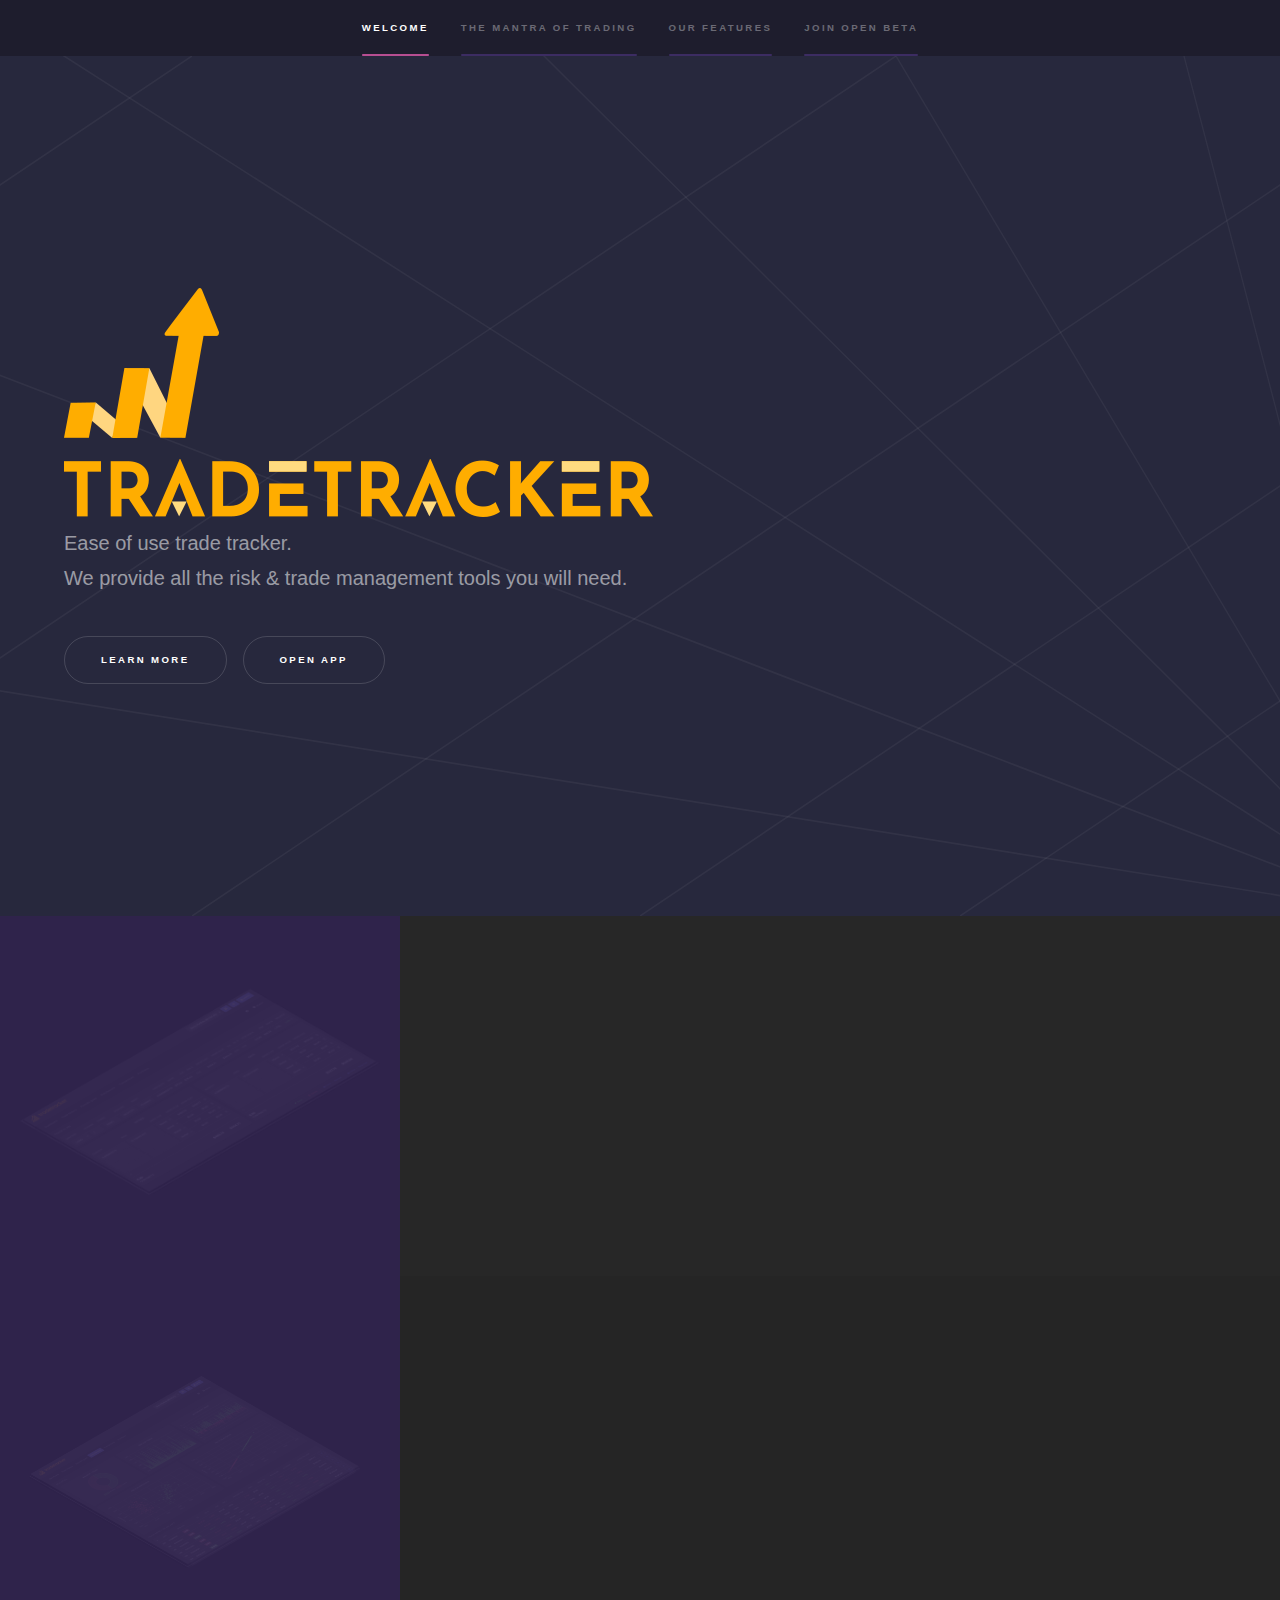
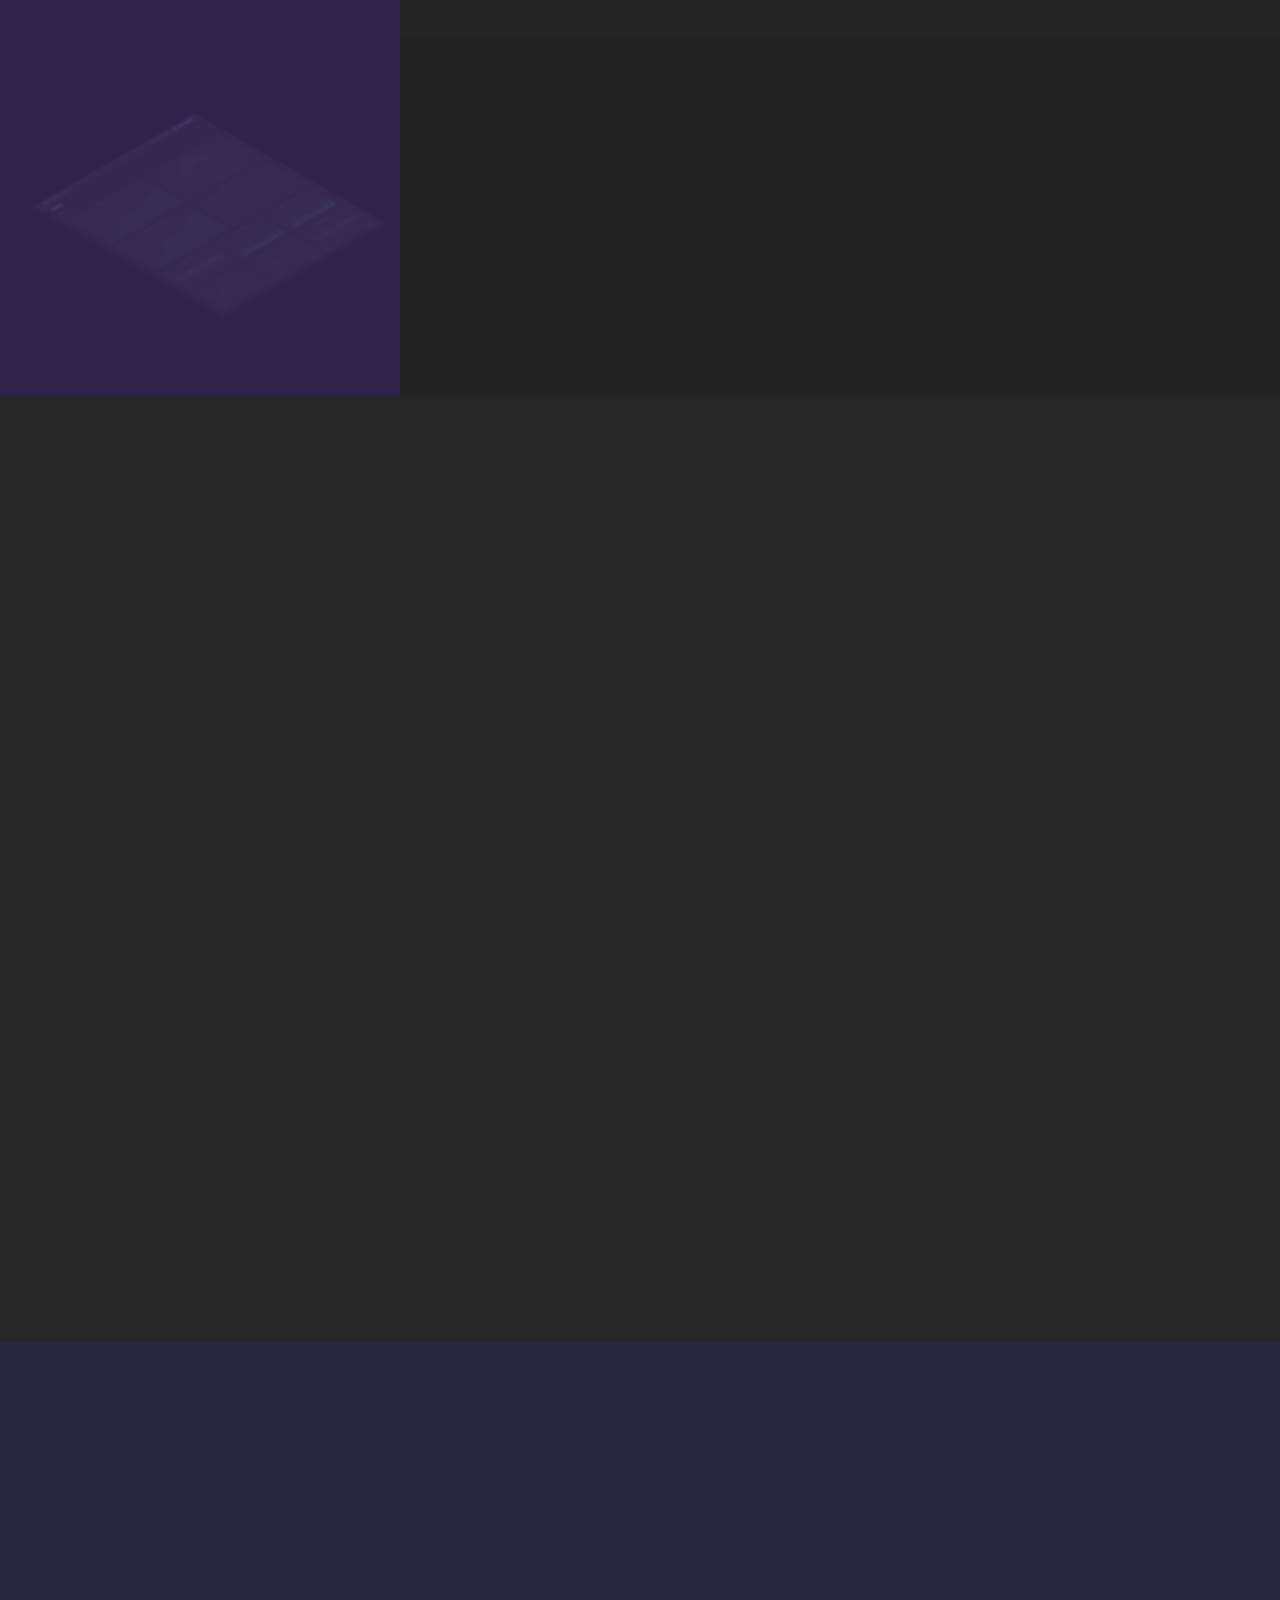
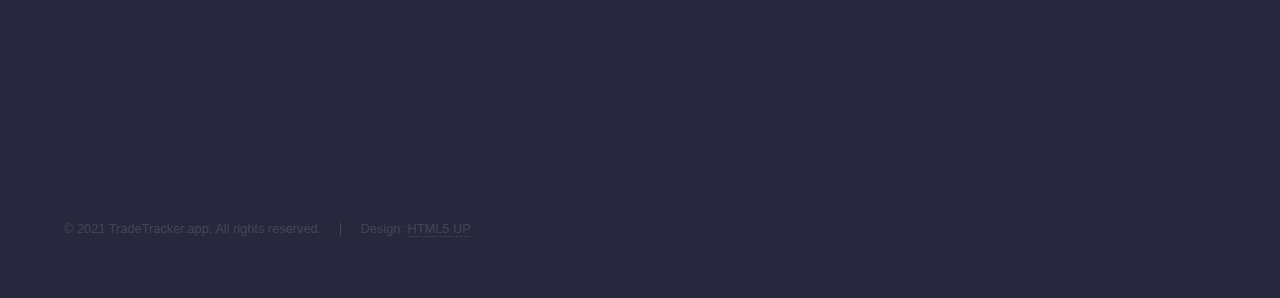
<file: old-site/index.html>
<!DOCTYPE HTML>
<!--
	Hyperspace by HTML5 UP
	html5up.net | @ajlkn
	Free for personal and commercial use under the CCA 3.0 license (html5up.net/license)
-->
<html>
	<head>
		<title>TradeTracker — Ease of use trade tracker</title>
		<meta charset="utf-8" />
		<meta name="viewport" content="width=device-width, initial-scale=1, user-scalable=no" />
		<link rel="stylesheet" href="assets/css/main.css" />
		<link rel="icon" type="image/png" href="images/favicon.png">
		<noscript><link rel="stylesheet" href="assets/css/noscript.css" /></noscript>
		
		<meta name="description" content="Ease of use trade tracker and automated trading with algo strategies. We provide all the risk & trade management tools you will need, so that you become a better trader!" />
		<meta name="twitter:card" content="summary_large_image">
		<meta name="twitter:url" content="https://tradetracker.app/images/meta-image_640x360.png"> <!-- 640x360 px -->
		<meta name="twitter:title" content="TradeTracker — Ease of use trade tracker">
		<meta name="twitter:description" content="Ease of use trade tracker and automated trading with algo strategies. We provide all the risk & trade management tools you will need, so that you become a better trader!">
		<meta name="twitter:site" content="@TradeTrackerApp">
		<meta name="twitter:domain" content="tradetracker.app">
		<meta name="twitter:image:src" content="https://tradetracker.app/images/meta-image_640x360.png">
		<meta name="twitter:image:width" content="640">
		<meta name="twitter:image:height" content="360">
		<meta property="og:site_name" content="TradeTracker.App" />
		<meta property="og:url" content="https://tradetracker.app" />
		<meta property="og:title" content="TradeTracker — Ease of use trade tracker" />
		<meta property="og:description" content="Ease of use trade tracker and automated trading with algo strategies. We provide all the risk & trade management tools you will need, so that you become a better trader!" />
		<meta property="og:image" content="https://tradetracker.app/images/meta-image_640x360.png" />
		<meta property="og:image:type" content="image/jpeg" />
		<meta property="og:image:width" content="640" />
		<meta property="og:image:height" content="360" />
	</head>
	<body class="is-preload">

		<!-- Sidebar -->
			<section id="sidebar">
				<div class="inner">
					<nav>
						<ul>
							<li><a href="#intro">Welcome</a></li>
							<li><a href="#one">The mantra of trading</a></li>
							<li><a href="#two">Our features</a></li>
							<li><a href="#three">Join open beta</a></li>
						</ul>
					</nav>
				</div>
			</section>

		<!-- Wrapper -->
			<div id="wrapper">

				<!-- Intro -->
					<section id="intro" class="wrapper style1 fullscreen fade-up">
						<div class="inner">
							<div>
								<img src="images/icon.png" style="margin-bottom: 12px;" />
							</div>
							<img src="images/logo.png" alt="TradeTracker" class="logo" />
							<p>
								Ease of use trade tracker. <br/>
								We provide all the risk & trade management tools you will need.
							</p>
							<ul class="actions">
								<li><a href="#one" class="button scrolly">Learn more</a></li>
								<li><a href="https://beta.tradetracker.app" target="_blank" class="button scrolly">Open app</a></li>
							</ul>
						</div>
					</section>

				<!-- One -->
					<section id="one" class="wrapper style2 spotlights">
						<section>
							<a class="image"><img src="images/img2.PNG" alt="" data-position="center center" /></a>
							<div class="content">
								<div class="inner">
									<h2>1. Everything starts with a (trade) plan</h2>
									<p>
										Every trade should start with a trade plan. 
										Use our calculator to determine your position size that fits with your risk management.
										Journal all your executed trades by hand or automatically with our Exchange API integrations.
									</p>
									<!-- <ul class="actions">
										<li><a href="generic.html" class="button">Learn more</a></li>
									</ul> -->
								</div>
							</div>
						</section>
						<section>
							<a class="image"><img src="images/img3.PNG" alt="" data-position="top center" /></a>
							<div class="content">
								<div class="inner">
									<h2>2. Track your risk and manage your losses</h2>
									<p>
										To become profitable, means to control risk.
										Our app is focused on risk management to help you become profitable.
										It constantly reminds you how much risk you are taking while trading.
									</p>
									<!-- <ul class="actions">
										<li><a href="generic.html" class="button">Learn more</a></li>
									</ul> -->
								</div>
							</div>
						</section>
						<section>
							<a class="image"><img src="images/img1.PNG" alt="" data-position="25% 25%" /></a>
							<div class="content">
								<div class="inner">
									<h2>3. Learn from the past, improve for the future</h2>
									<p>
										To improve, you need historical data.
										Gain key insight into your trading performance by tracking trading related key performance indicators (KPI's), and learn how to improve your trading.
									</p>
									<!-- <ul class="actions">
										<li><a href="generic.html" class="button">Learn more</a></li>
									</ul> -->
								</div>
							</div>
						</section>
					</section>

				<!-- Two -->
					<section id="two" class="wrapper style3 fade-up">
						<div class="inner">
							<h2>Our features</h2>
							<p>
								The goal of our trade tracker app is to turn you into a profitable trader. The key to being profitable is risk management, and our app will teach you this.
								To achieve this goal, we have implemented the following features.
							</p>
							<div class="features">
								<section>
									<span class="icon solid major fa-book"></span>
									<h3>Trade journaling</h3>
									<p>
										Keep track of all your trades in a web-based journal hosted in the cloud.
										Either by hand, or automatically.
									</p>
								</section>
								<section>
									<span class="icon solid major fa-signal"></span>
									<h3>Performance analytics</h3>
									<p>Gathers trading related key performance indicators (KPI's) to help you improve your trading.</p>
								</section>
								<section>
									<span class="icon solid major fa-exclamation"></span>
									<h3>Focus on risk & teaches risk management</h3>
									<p>Continuously reminds you of how much risk you are taking to help you become profitable. Remember, risk management is key to trading.</p>
								</section>
								<section>
									<span class="icon solid major fa-link"></span>
									<h3>Integrated with major exchanges</h3>
									<p>
										<!-- Automate everything by connecting to your favorite exchange. Exchange not listed? We will add it! -->
										Coming soon!
									</p>
								</section>
								<section>
									<span class="icon solid major fa-info"></span>
									<h3>We want you to learn</h3>
									<p>
										We have created a resource center that will teach you how to manage your risk, manage trading emotions, technical analysis, and other things to help you with trading profitable.
									</p>
								</section>
								<section>
									<span class="icon major fa-gem"></span>
									<h3>Focused on privacy</h3>
									<p>We don't care about your name, all we need is an e-mail address in case you forget your password.</p>
								</section>
							</div>
							<!-- <ul class="actions">
								<li><a href="generic.html" class="button">Learn more</a></li>
							</ul> -->
						</div>
					</section>

				<!-- Three -->
					<section id="three" class="wrapper style1 fade-up">
						<div class="inner">


<div class="split style1">
								<section>
																<h2>Registration is now available for everyone!</h2>
							<p>
								Our open beta is now available for everyone. Go to our app to register your free account.
							</p>
							<ul class="actions">
								<li><a href="https://beta.tradetracker.app/register" target="_blank" class="button scrolly">Register</a></li>
							</ul>
								</section>
								<section>
									<ul class="contact">
										<!-- <li>
											<h3>Address</h3>
											<span>Unknown Address #69<br />
											1234 TT, Amsterdam<br />
											The Netherlands</span>
										</li> -->
										<li>
											<img src="images/icon.png" style="height: 100px;" />
										</li>
										<li>
											<h3>Email</h3>
											<a href="#">info@tradetracker.app</a>
										</li>
										<li>
											<h3>Social</h3>
											<ul class="icons">
												<li><a href="https://twitter.com/TradeTrackerApp" class="icon brands fa-twitter"><span class="label">Twitter</span></a></li>
												<li><a href="https://discord.gg/J2b7CrncTD" class="fab fa-discord"><span class="label">Discord</span></a></li>
												<li><a href="https://github.com/TradeTracker" class="icon brands fa-github"><span class="label">GitHub</span></a></li>
									
											</ul>
										</li>
									</ul>
								</section>
							</div>
						</div>
					</section>

			</div>

		<!-- Footer -->
			<footer id="footer" class="wrapper style1-alt">
				<div class="inner">
					<ul class="menu">
						<li>&copy; 2021 TradeTracker.app. All rights reserved.</li><li><small>Design: <a href="http://html5up.net">HTML5 UP</a></small></li>
					</ul>
				</div>
			</footer>

		<!-- Scripts -->
			<script src="assets/js/jquery.min.js"></script>
			<script src="assets/js/jquery.scrollex.min.js"></script>
			<script src="assets/js/jquery.scrolly.min.js"></script>
			<script src="assets/js/browser.min.js"></script>
			<script src="assets/js/breakpoints.min.js"></script>
			<script src="assets/js/util.js"></script>
			<script src="assets/js/main.js"></script>
			<script>
				// Add the form action by "decrypting" this Base64 string. Prevents bots that submits forms...
				const el = document.getElementById('form');
				el.action = atob('aHR0cHM6Ly9mb3Jtc3ByZWUuaW8vZi94cHpva3ducg==');
			</script>
	</body>
</html>
</file>
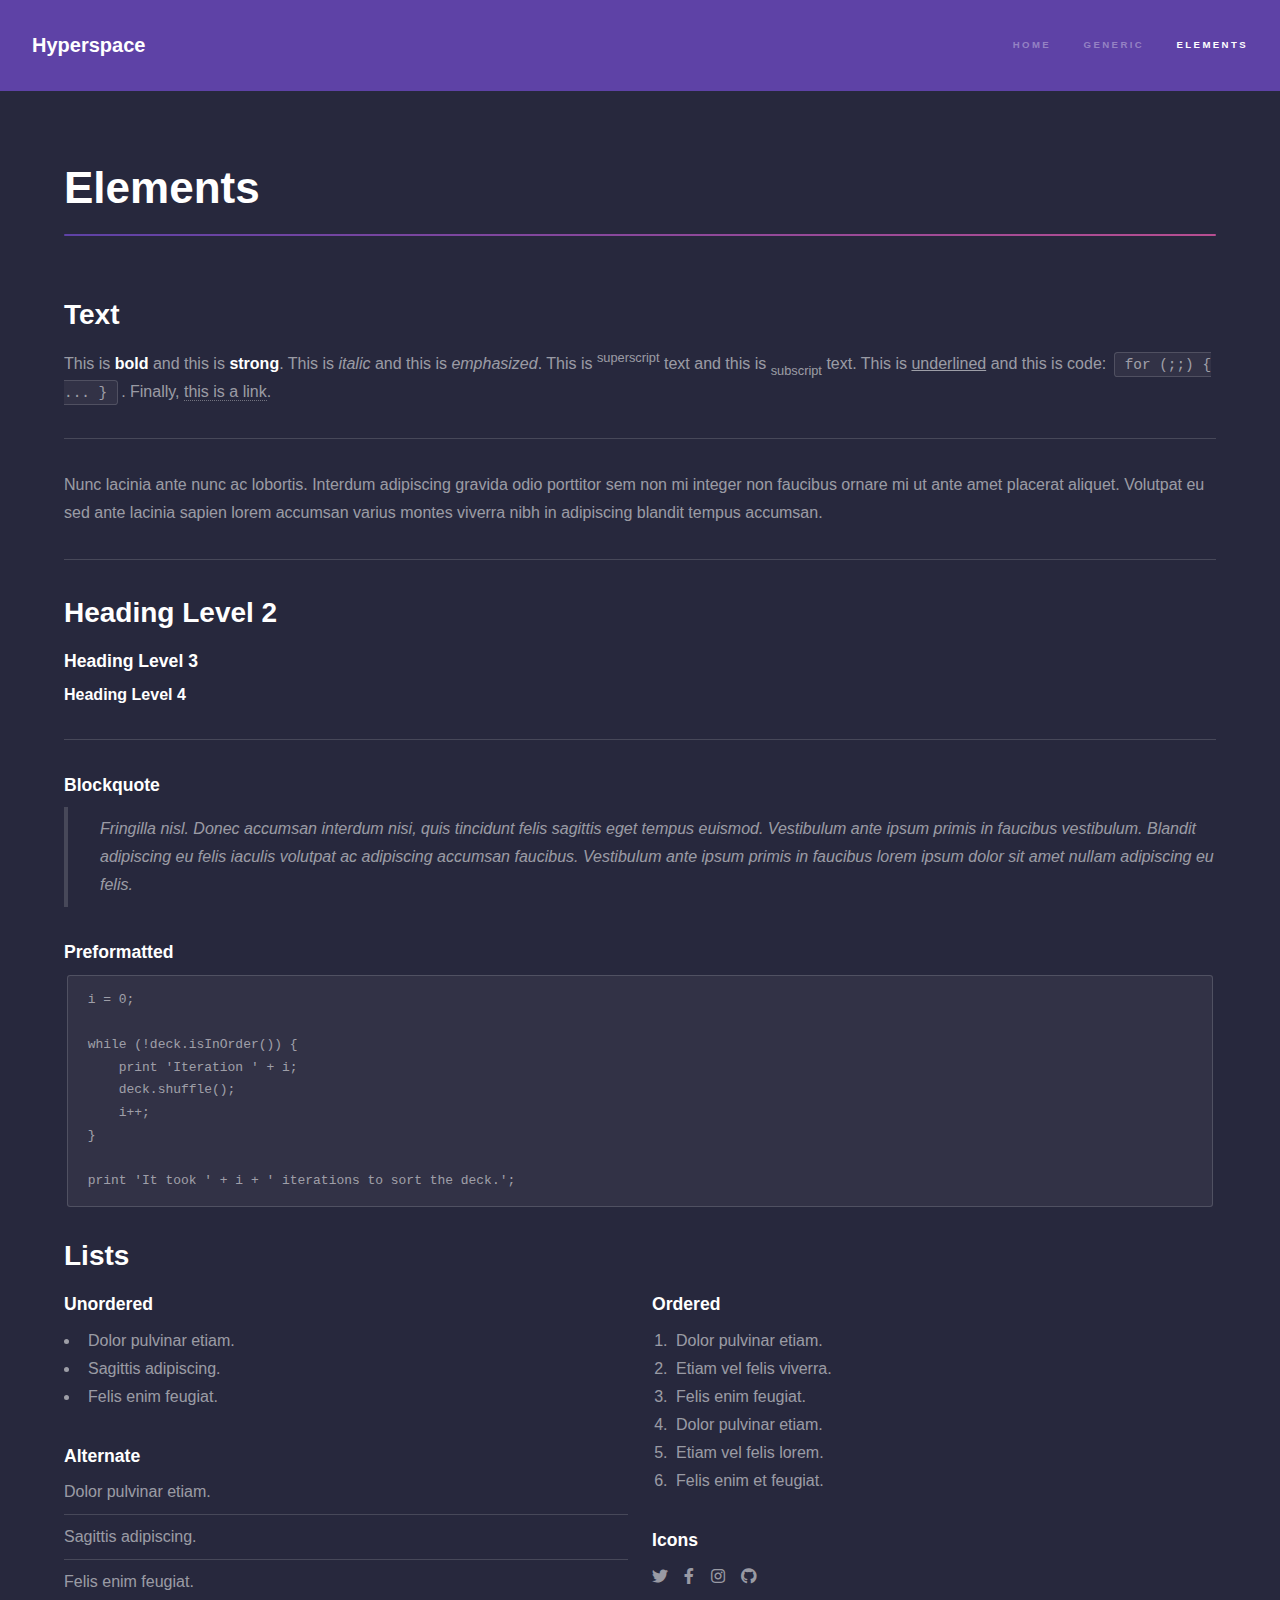
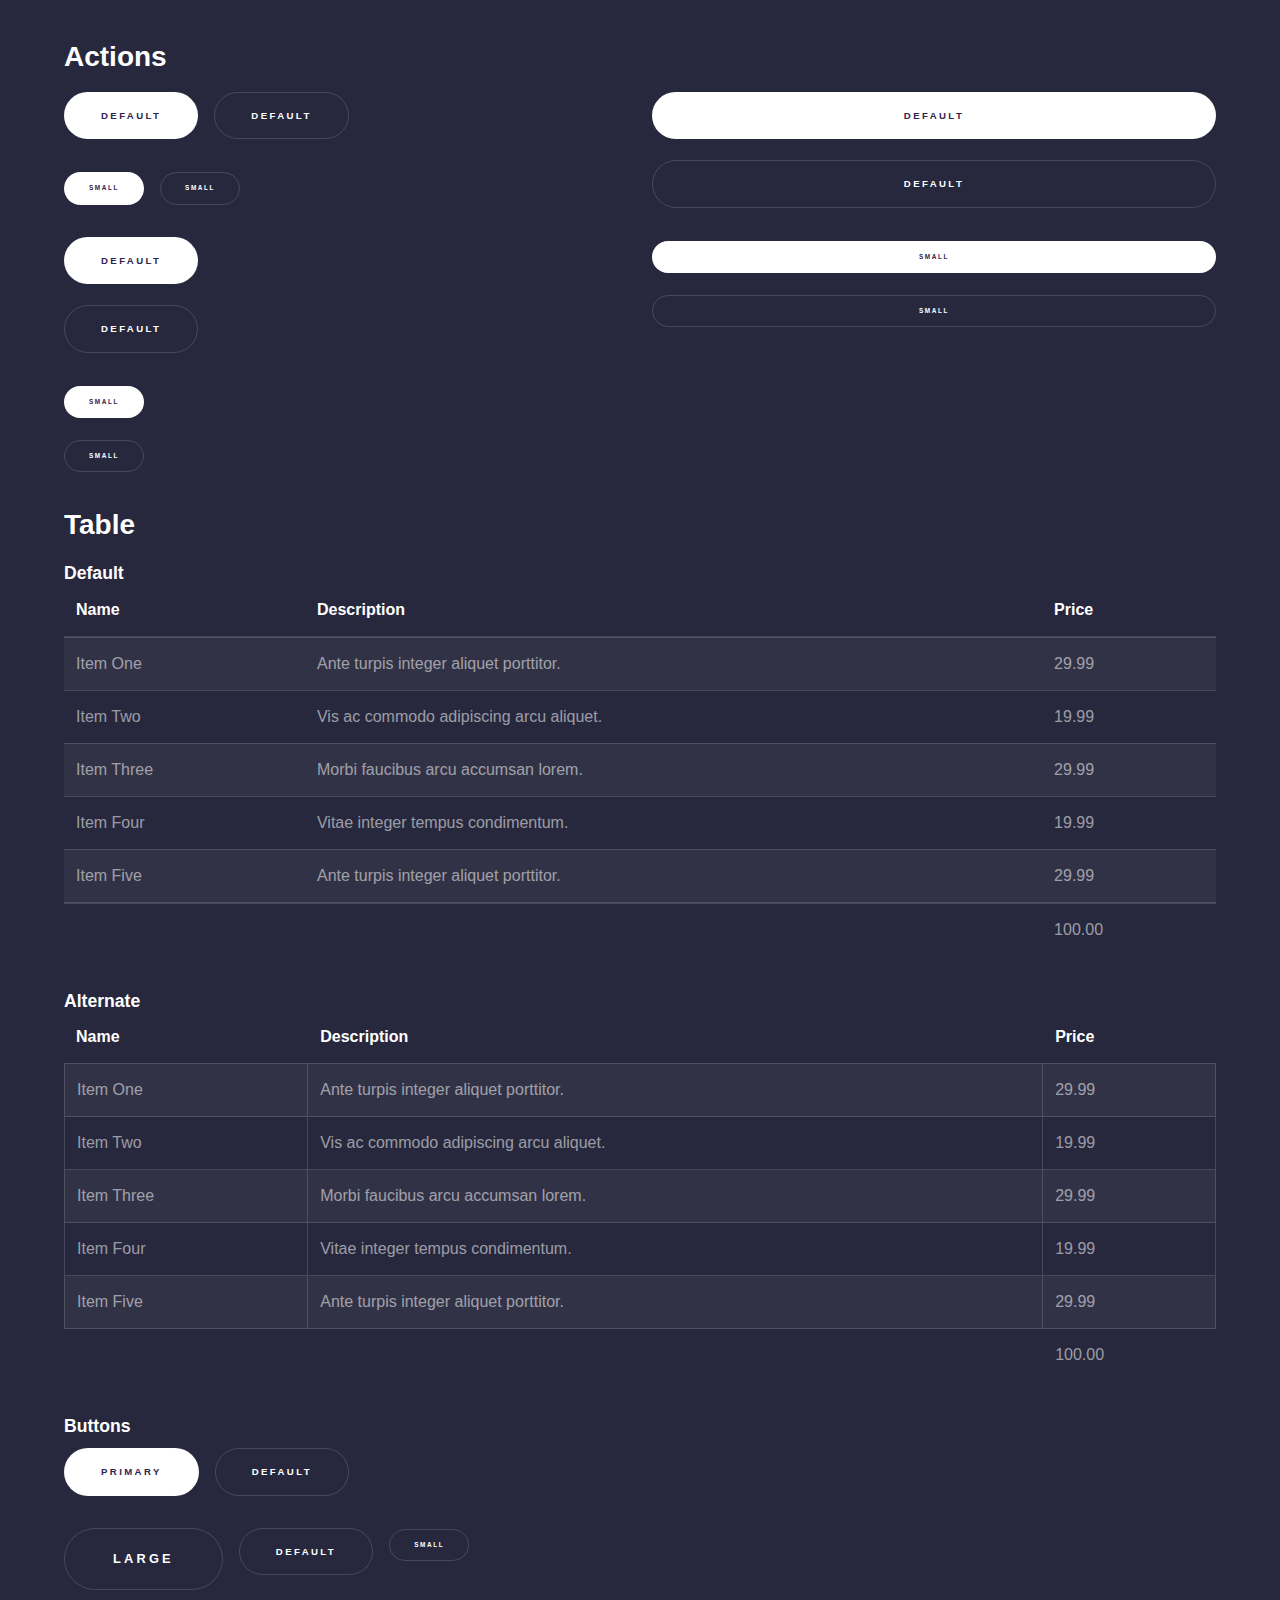
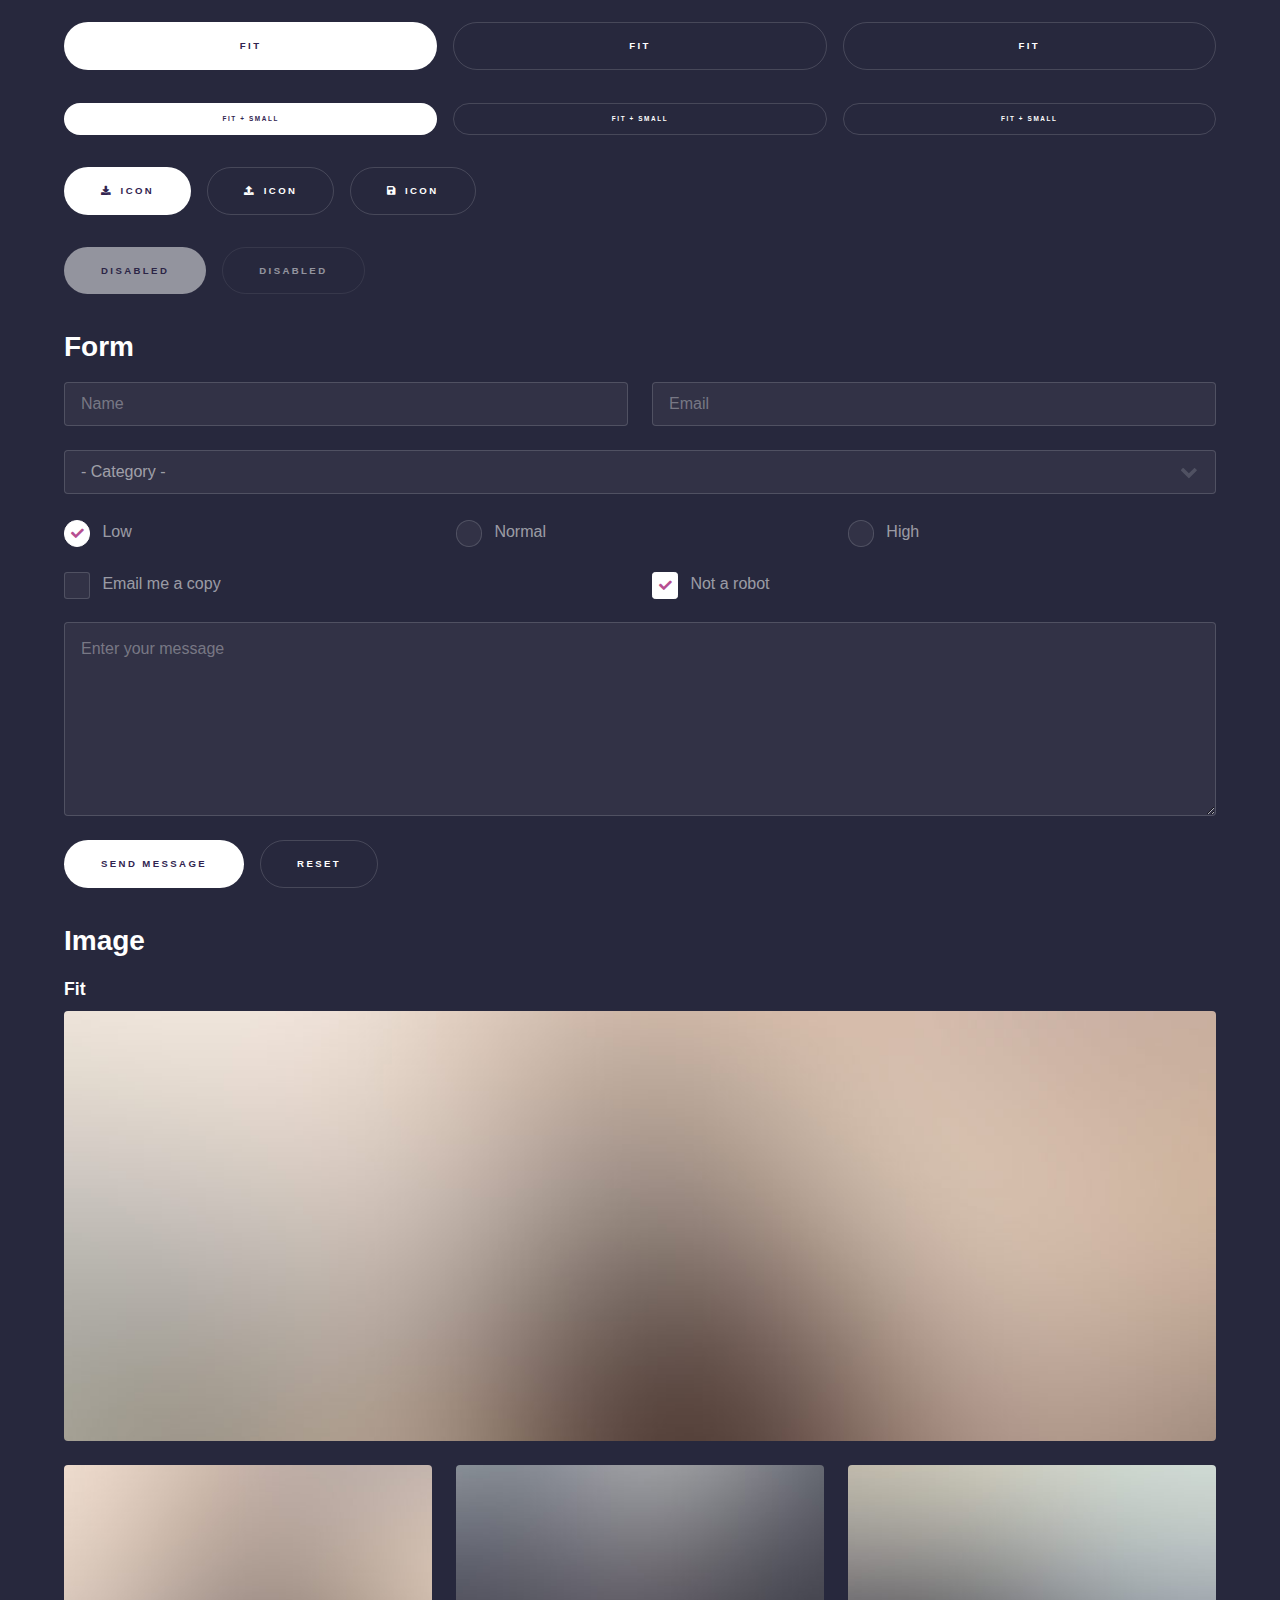
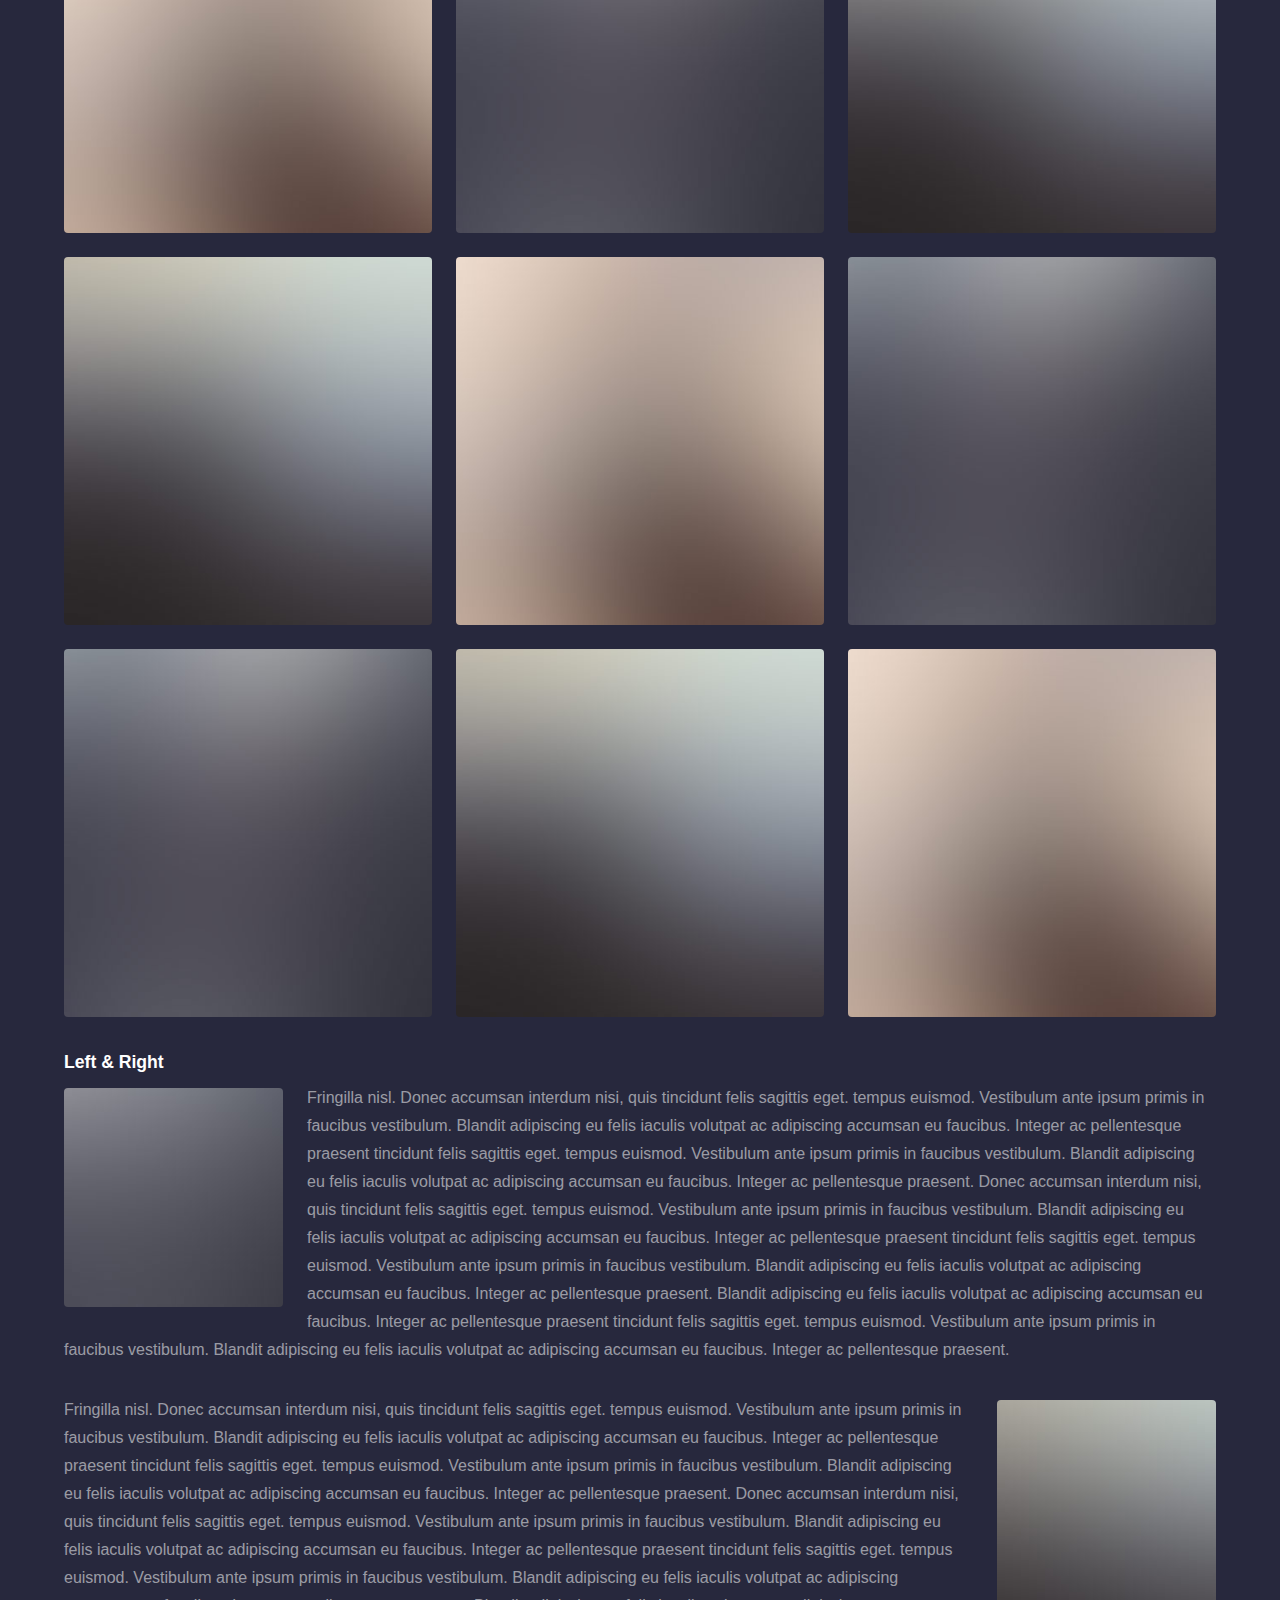
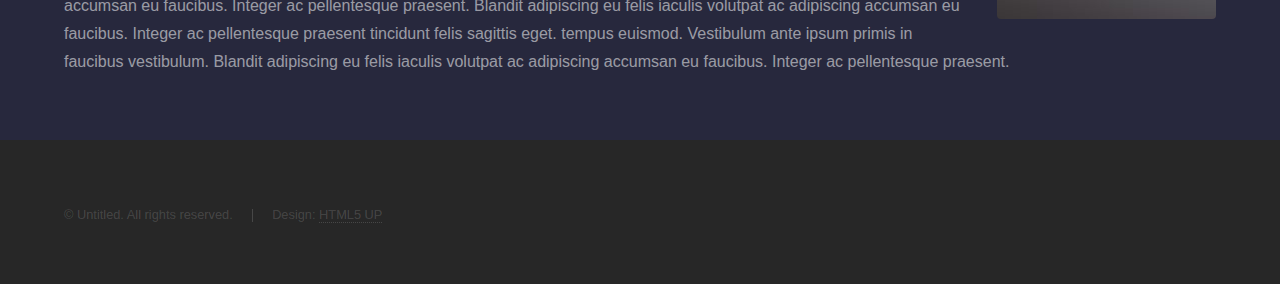
<file: elements.html>
<!DOCTYPE HTML>
<!--
	Hyperspace by HTML5 UP
	html5up.net | @ajlkn
	Free for personal and commercial use under the CCA 3.0 license (html5up.net/license)
-->
<html>
	<head>
		<title>Elements - Hyperspace by HTML5 UP</title>
		<meta charset="utf-8" />
		<meta name="viewport" content="width=device-width, initial-scale=1, user-scalable=no" />
		<link rel="stylesheet" href="assets/css/main.css" />
		<noscript><link rel="stylesheet" href="assets/css/noscript.css" /></noscript>
	</head>
	<body class="is-preload">

		<!-- Header -->
			<header id="header">
				<a href="index.html" class="title">Hyperspace</a>
				<nav>
					<ul>
						<li><a href="index.html">Home</a></li>
						<li><a href="generic.html">Generic</a></li>
						<li><a href="elements.html"  class="active">Elements</a></li>
					</ul>
				</nav>
			</header>

		<!-- Wrapper -->
			<div id="wrapper">

				<!-- Main -->
					<section id="main" class="wrapper">
						<div class="inner">
							<h1 class="major">Elements</h1>

							<!-- Text -->
								<section>
									<h2>Text</h2>
									<p>This is <b>bold</b> and this is <strong>strong</strong>. This is <i>italic</i> and this is <em>emphasized</em>.
									This is <sup>superscript</sup> text and this is <sub>subscript</sub> text.
									This is <u>underlined</u> and this is code: <code>for (;;) { ... }</code>. Finally, <a href="#">this is a link</a>.</p>
									<hr />
									<p>Nunc lacinia ante nunc ac lobortis. Interdum adipiscing gravida odio porttitor sem non mi integer non faucibus ornare mi ut ante amet placerat aliquet. Volutpat eu sed ante lacinia sapien lorem accumsan varius montes viverra nibh in adipiscing blandit tempus accumsan.</p>
									<hr />
									<h2>Heading Level 2</h2>
									<h3>Heading Level 3</h3>
									<h4>Heading Level 4</h4>
									<hr />
									<h3>Blockquote</h3>
									<blockquote>Fringilla nisl. Donec accumsan interdum nisi, quis tincidunt felis sagittis eget tempus euismod. Vestibulum ante ipsum primis in faucibus vestibulum. Blandit adipiscing eu felis iaculis volutpat ac adipiscing accumsan faucibus. Vestibulum ante ipsum primis in faucibus lorem ipsum dolor sit amet nullam adipiscing eu felis.</blockquote>
									<h3>Preformatted</h3>
									<pre><code>i = 0;

while (!deck.isInOrder()) {
    print 'Iteration ' + i;
    deck.shuffle();
    i++;
}

print 'It took ' + i + ' iterations to sort the deck.';</code></pre>
								</section>

							<!-- Lists -->
								<section>
									<h2>Lists</h2>
									<div class="row">
										<div class="col-6 col-12-medium">
											<h3>Unordered</h3>
											<ul>
												<li>Dolor pulvinar etiam.</li>
												<li>Sagittis adipiscing.</li>
												<li>Felis enim feugiat.</li>
											</ul>
											<h3>Alternate</h3>
											<ul class="alt">
												<li>Dolor pulvinar etiam.</li>
												<li>Sagittis adipiscing.</li>
												<li>Felis enim feugiat.</li>
											</ul>
										</div>
										<div class="col-6 col-12-medium">
											<h3>Ordered</h3>
											<ol>
												<li>Dolor pulvinar etiam.</li>
												<li>Etiam vel felis viverra.</li>
												<li>Felis enim feugiat.</li>
												<li>Dolor pulvinar etiam.</li>
												<li>Etiam vel felis lorem.</li>
												<li>Felis enim et feugiat.</li>
											</ol>
											<h3>Icons</h3>
											<ul class="icons">
												<li><a href="#" class="icon brands fa-twitter"><span class="label">Twitter</span></a></li>
												<li><a href="#" class="icon brands fa-facebook-f"><span class="label">Facebook</span></a></li>
												<li><a href="#" class="icon brands fa-instagram"><span class="label">Instagram</span></a></li>
												<li><a href="#" class="icon brands fa-github"><span class="label">Github</span></a></li>
											</ul>
										</div>
									</div>
									<h2>Actions</h2>
									<div class="row">
										<div class="col-6 col-12-medium">
											<ul class="actions">
												<li><a href="#" class="button primary">Default</a></li>
												<li><a href="#" class="button">Default</a></li>
											</ul>
											<ul class="actions small">
												<li><a href="#" class="button primary small">Small</a></li>
												<li><a href="#" class="button small">Small</a></li>
											</ul>
											<ul class="actions stacked">
												<li><a href="#" class="button primary">Default</a></li>
												<li><a href="#" class="button">Default</a></li>
											</ul>
											<ul class="actions stacked">
												<li><a href="#" class="button primary small">Small</a></li>
												<li><a href="#" class="button small">Small</a></li>
											</ul>
										</div>
										<div class="col-6 col-12-medium">
											<ul class="actions stacked">
												<li><a href="#" class="button primary fit">Default</a></li>
												<li><a href="#" class="button fit">Default</a></li>
											</ul>
											<ul class="actions stacked">
												<li><a href="#" class="button primary small fit">Small</a></li>
												<li><a href="#" class="button small fit">Small</a></li>
											</ul>
										</div>
									</div>
								</section>

							<!-- Table -->
								<section>
									<h2>Table</h2>
									<h3>Default</h3>
									<div class="table-wrapper">
										<table>
											<thead>
												<tr>
													<th>Name</th>
													<th>Description</th>
													<th>Price</th>
												</tr>
											</thead>
											<tbody>
												<tr>
													<td>Item One</td>
													<td>Ante turpis integer aliquet porttitor.</td>
													<td>29.99</td>
												</tr>
												<tr>
													<td>Item Two</td>
													<td>Vis ac commodo adipiscing arcu aliquet.</td>
													<td>19.99</td>
												</tr>
												<tr>
													<td>Item Three</td>
													<td> Morbi faucibus arcu accumsan lorem.</td>
													<td>29.99</td>
												</tr>
												<tr>
													<td>Item Four</td>
													<td>Vitae integer tempus condimentum.</td>
													<td>19.99</td>
												</tr>
												<tr>
													<td>Item Five</td>
													<td>Ante turpis integer aliquet porttitor.</td>
													<td>29.99</td>
												</tr>
											</tbody>
											<tfoot>
												<tr>
													<td colspan="2"></td>
													<td>100.00</td>
												</tr>
											</tfoot>
										</table>
									</div>

									<h3>Alternate</h3>
									<div class="table-wrapper">
										<table class="alt">
											<thead>
												<tr>
													<th>Name</th>
													<th>Description</th>
													<th>Price</th>
												</tr>
											</thead>
											<tbody>
												<tr>
													<td>Item One</td>
													<td>Ante turpis integer aliquet porttitor.</td>
													<td>29.99</td>
												</tr>
												<tr>
													<td>Item Two</td>
													<td>Vis ac commodo adipiscing arcu aliquet.</td>
													<td>19.99</td>
												</tr>
												<tr>
													<td>Item Three</td>
													<td> Morbi faucibus arcu accumsan lorem.</td>
													<td>29.99</td>
												</tr>
												<tr>
													<td>Item Four</td>
													<td>Vitae integer tempus condimentum.</td>
													<td>19.99</td>
												</tr>
												<tr>
													<td>Item Five</td>
													<td>Ante turpis integer aliquet porttitor.</td>
													<td>29.99</td>
												</tr>
											</tbody>
											<tfoot>
												<tr>
													<td colspan="2"></td>
													<td>100.00</td>
												</tr>
											</tfoot>
										</table>
									</div>
								</section>

							<!-- Buttons -->
								<section>
									<h3>Buttons</h3>
									<ul class="actions">
										<li><a href="#" class="button primary">Primary</a></li>
										<li><a href="#" class="button">Default</a></li>
									</ul>
									<ul class="actions">
										<li><a href="#" class="button large">Large</a></li>
										<li><a href="#" class="button">Default</a></li>
										<li><a href="#" class="button small">Small</a></li>
									</ul>
									<ul class="actions fit">
										<li><a href="#" class="button primary fit">Fit</a></li>
										<li><a href="#" class="button fit">Fit</a></li>
										<li><a href="#" class="button fit">Fit</a></li>
									</ul>
									<ul class="actions fit small">
										<li><a href="#" class="button primary fit small">Fit + Small</a></li>
										<li><a href="#" class="button fit small">Fit + Small</a></li>
										<li><a href="#" class="button fit small">Fit + Small</a></li>
									</ul>
									<ul class="actions">
										<li><a href="#" class="button primary icon solid fa-download">Icon</a></li>
										<li><a href="#" class="button icon solid fa-upload">Icon</a></li>
										<li><a href="#" class="button icon solid fa-save">Icon</a></li>
									</ul>
									<ul class="actions">
										<li><span class="button primary disabled">Disabled</span></li>
										<li><span class="button disabled">Disabled</span></li>
									</ul>
								</section>

							<!-- Form -->
								<section>
									<h2>Form</h2>
									<form method="post" action="#">
										<div class="row gtr-uniform">
											<div class="col-6 col-12-xsmall">
												<input type="text" name="demo-name" id="demo-name" value="" placeholder="Name" />
											</div>
											<div class="col-6 col-12-xsmall">
												<input type="email" name="demo-email" id="demo-email" value="" placeholder="Email" />
											</div>
											<div class="col-12">
												<select name="demo-category" id="demo-category">
													<option value="">- Category -</option>
													<option value="1">Manufacturing</option>
													<option value="1">Shipping</option>
													<option value="1">Administration</option>
													<option value="1">Human Resources</option>
												</select>
											</div>
											<div class="col-4 col-12-small">
												<input type="radio" id="demo-priority-low" name="demo-priority" checked>
												<label for="demo-priority-low">Low</label>
											</div>
											<div class="col-4 col-12-small">
												<input type="radio" id="demo-priority-normal" name="demo-priority">
												<label for="demo-priority-normal">Normal</label>
											</div>
											<div class="col-4 col-12-small">
												<input type="radio" id="demo-priority-high" name="demo-priority">
												<label for="demo-priority-high">High</label>
											</div>
											<div class="col-6 col-12-small">
												<input type="checkbox" id="demo-copy" name="demo-copy">
												<label for="demo-copy">Email me a copy</label>
											</div>
											<div class="col-6 col-12-small">
												<input type="checkbox" id="demo-human" name="demo-human" checked>
												<label for="demo-human">Not a robot</label>
											</div>
											<div class="col-12">
												<textarea name="demo-message" id="demo-message" placeholder="Enter your message" rows="6"></textarea>
											</div>
											<div class="col-12">
												<ul class="actions">
													<li><input type="submit" value="Send Message" class="primary" /></li>
													<li><input type="reset" value="Reset" /></li>
												</ul>
											</div>
										</div>
									</form>
								</section>

							<!-- Image -->
								<section>
									<h2>Image</h2>
									<h3>Fit</h3>
									<div class="box alt">
										<div class="row gtr-uniform">
											<div class="col-12"><span class="image fit"><img src="images/pic04.jpg" alt="" /></span></div>
											<div class="col-4"><span class="image fit"><img src="images/pic01.jpg" alt="" /></span></div>
											<div class="col-4"><span class="image fit"><img src="images/pic02.jpg" alt="" /></span></div>
											<div class="col-4"><span class="image fit"><img src="images/pic03.jpg" alt="" /></span></div>
											<div class="col-4"><span class="image fit"><img src="images/pic03.jpg" alt="" /></span></div>
											<div class="col-4"><span class="image fit"><img src="images/pic01.jpg" alt="" /></span></div>
											<div class="col-4"><span class="image fit"><img src="images/pic02.jpg" alt="" /></span></div>
											<div class="col-4"><span class="image fit"><img src="images/pic02.jpg" alt="" /></span></div>
											<div class="col-4"><span class="image fit"><img src="images/pic03.jpg" alt="" /></span></div>
											<div class="col-4"><span class="image fit"><img src="images/pic01.jpg" alt="" /></span></div>
										</div>
									</div>
									<h3>Left &amp; Right</h3>
									<p><span class="image left"><img src="images/pic05.jpg" alt="" /></span>Fringilla nisl. Donec accumsan interdum nisi, quis tincidunt felis sagittis eget. tempus euismod. Vestibulum ante ipsum primis in faucibus vestibulum. Blandit adipiscing eu felis iaculis volutpat ac adipiscing accumsan eu faucibus. Integer ac pellentesque praesent tincidunt felis sagittis eget. tempus euismod. Vestibulum ante ipsum primis in faucibus vestibulum. Blandit adipiscing eu felis iaculis volutpat ac adipiscing accumsan eu faucibus. Integer ac pellentesque praesent. Donec accumsan interdum nisi, quis tincidunt felis sagittis eget. tempus euismod. Vestibulum ante ipsum primis in faucibus vestibulum. Blandit adipiscing eu felis iaculis volutpat ac adipiscing accumsan eu faucibus. Integer ac pellentesque praesent tincidunt felis sagittis eget. tempus euismod. Vestibulum ante ipsum primis in faucibus vestibulum. Blandit adipiscing eu felis iaculis volutpat ac adipiscing accumsan eu faucibus. Integer ac pellentesque praesent. Blandit adipiscing eu felis iaculis volutpat ac adipiscing accumsan eu faucibus. Integer ac pellentesque praesent tincidunt felis sagittis eget. tempus euismod. Vestibulum ante ipsum primis in faucibus vestibulum. Blandit adipiscing eu felis iaculis volutpat ac adipiscing accumsan eu faucibus. Integer ac pellentesque praesent.</p>
									<p><span class="image right"><img src="images/pic06.jpg" alt="" /></span>Fringilla nisl. Donec accumsan interdum nisi, quis tincidunt felis sagittis eget. tempus euismod. Vestibulum ante ipsum primis in faucibus vestibulum. Blandit adipiscing eu felis iaculis volutpat ac adipiscing accumsan eu faucibus. Integer ac pellentesque praesent tincidunt felis sagittis eget. tempus euismod. Vestibulum ante ipsum primis in faucibus vestibulum. Blandit adipiscing eu felis iaculis volutpat ac adipiscing accumsan eu faucibus. Integer ac pellentesque praesent. Donec accumsan interdum nisi, quis tincidunt felis sagittis eget. tempus euismod. Vestibulum ante ipsum primis in faucibus vestibulum. Blandit adipiscing eu felis iaculis volutpat ac adipiscing accumsan eu faucibus. Integer ac pellentesque praesent tincidunt felis sagittis eget. tempus euismod. Vestibulum ante ipsum primis in faucibus vestibulum. Blandit adipiscing eu felis iaculis volutpat ac adipiscing accumsan eu faucibus. Integer ac pellentesque praesent. Blandit adipiscing eu felis iaculis volutpat ac adipiscing accumsan eu faucibus. Integer ac pellentesque praesent tincidunt felis sagittis eget. tempus euismod. Vestibulum ante ipsum primis in faucibus vestibulum. Blandit adipiscing eu felis iaculis volutpat ac adipiscing accumsan eu faucibus. Integer ac pellentesque praesent.</p>
								</section>

						</div>
					</section>

			</div>

		<!-- Footer -->
			<footer id="footer" class="wrapper alt">
				<div class="inner">
					<ul class="menu">
						<li>&copy; Untitled. All rights reserved.</li><li>Design: <a href="http://html5up.net">HTML5 UP</a></li>
					</ul>
				</div>
			</footer>

		<!-- Scripts -->
			<script src="assets/js/jquery.min.js"></script>
			<script src="assets/js/jquery.scrollex.min.js"></script>
			<script src="assets/js/jquery.scrolly.min.js"></script>
			<script src="assets/js/browser.min.js"></script>
			<script src="assets/js/breakpoints.min.js"></script>
			<script src="assets/js/util.js"></script>
			<script src="assets/js/main.js"></script>

	</body>
</html>
</file>
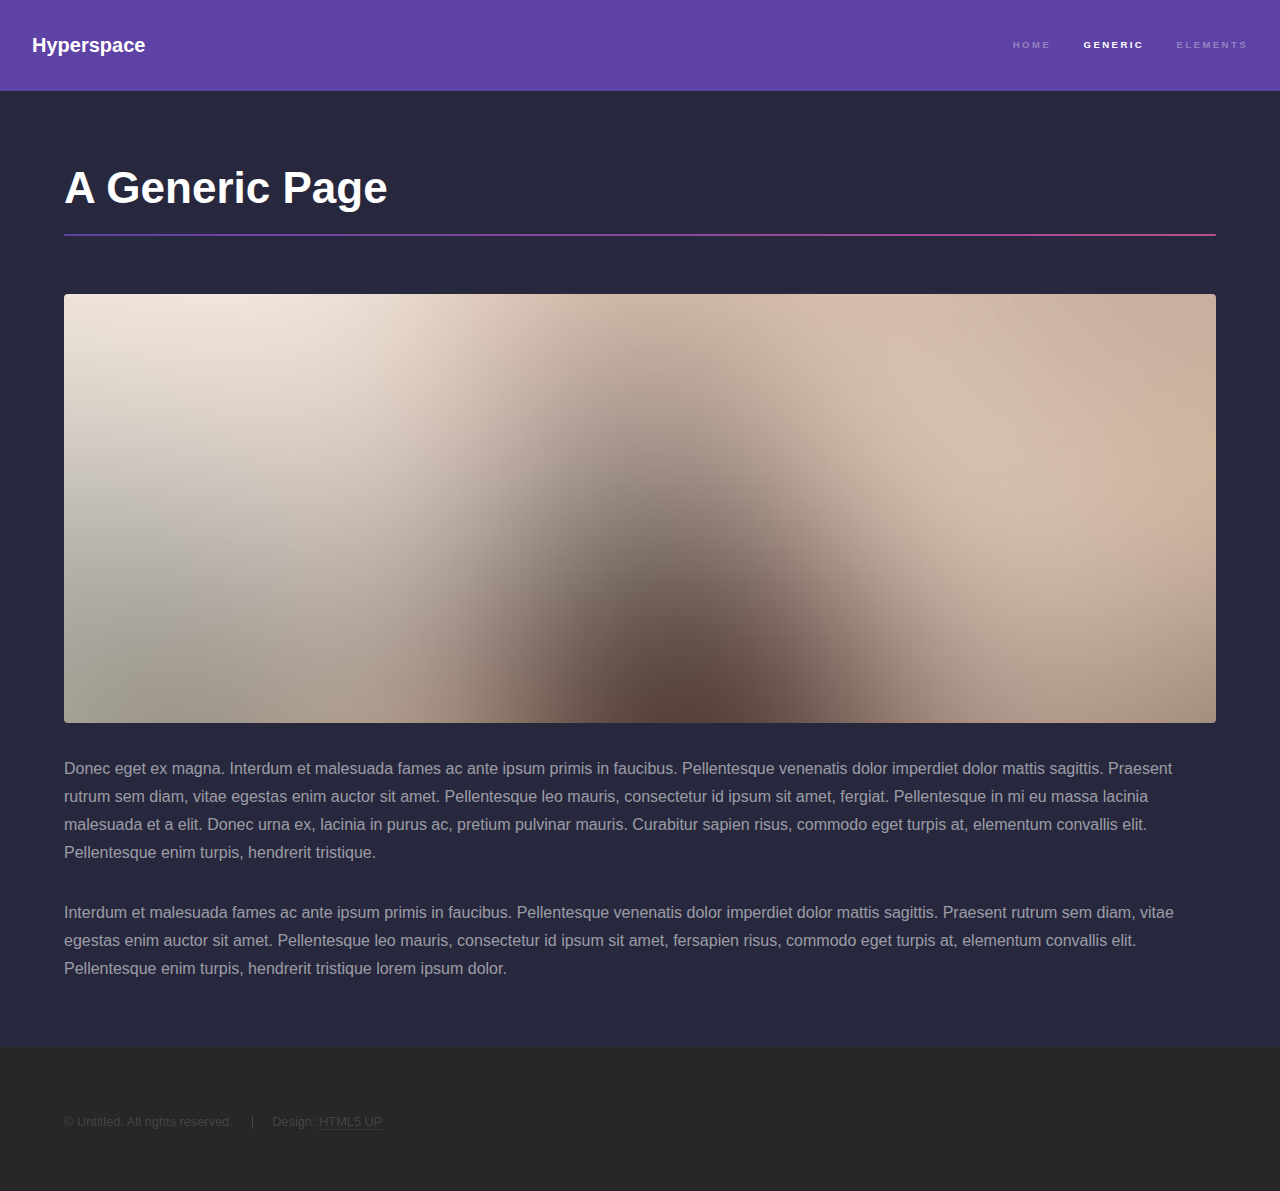
<file: generic.html>
<!DOCTYPE HTML>
<!--
	Hyperspace by HTML5 UP
	html5up.net | @ajlkn
	Free for personal and commercial use under the CCA 3.0 license (html5up.net/license)
-->
<html>
	<head>
		<title>Generic - Hyperspace by HTML5 UP</title>
		<meta charset="utf-8" />
		<meta name="viewport" content="width=device-width, initial-scale=1, user-scalable=no" />
		<link rel="stylesheet" href="assets/css/main.css" />
		<noscript><link rel="stylesheet" href="assets/css/noscript.css" /></noscript>
	</head>
	<body class="is-preload">

		<!-- Header -->
			<header id="header">
				<a href="index.html" class="title">Hyperspace</a>
				<nav>
					<ul>
						<li><a href="index.html">Home</a></li>
						<li><a href="generic.html" class="active">Generic</a></li>
						<li><a href="elements.html">Elements</a></li>
					</ul>
				</nav>
			</header>

		<!-- Wrapper -->
			<div id="wrapper">

				<!-- Main -->
					<section id="main" class="wrapper">
						<div class="inner">
							<h1 class="major">A Generic Page</h1>
							<span class="image fit"><img src="images/pic04.jpg" alt="" /></span>
							<p>Donec eget ex magna. Interdum et malesuada fames ac ante ipsum primis in faucibus. Pellentesque venenatis dolor imperdiet dolor mattis sagittis. Praesent rutrum sem diam, vitae egestas enim auctor sit amet. Pellentesque leo mauris, consectetur id ipsum sit amet, fergiat. Pellentesque in mi eu massa lacinia malesuada et a elit. Donec urna ex, lacinia in purus ac, pretium pulvinar mauris. Curabitur sapien risus, commodo eget turpis at, elementum convallis elit. Pellentesque enim turpis, hendrerit tristique.</p>
							<p>Interdum et malesuada fames ac ante ipsum primis in faucibus. Pellentesque venenatis dolor imperdiet dolor mattis sagittis. Praesent rutrum sem diam, vitae egestas enim auctor sit amet. Pellentesque leo mauris, consectetur id ipsum sit amet, fersapien risus, commodo eget turpis at, elementum convallis elit. Pellentesque enim turpis, hendrerit tristique lorem ipsum dolor.</p>
						</div>
					</section>

			</div>

		<!-- Footer -->
			<footer id="footer" class="wrapper alt">
				<div class="inner">
					<ul class="menu">
						<li>&copy; Untitled. All rights reserved.</li><li>Design: <a href="http://html5up.net">HTML5 UP</a></li>
					</ul>
				</div>
			</footer>

		<!-- Scripts -->
			<script src="assets/js/jquery.min.js"></script>
			<script src="assets/js/jquery.scrollex.min.js"></script>
			<script src="assets/js/jquery.scrolly.min.js"></script>
			<script src="assets/js/browser.min.js"></script>
			<script src="assets/js/breakpoints.min.js"></script>
			<script src="assets/js/util.js"></script>
			<script src="assets/js/main.js"></script>

	</body>
</html>
</file>
<file: old-site/assets/css/noscript.css>
/*
	Hyperspace by HTML5 UP
	html5up.net | @ajlkn
	Free for personal and commercial use under the CCA 3.0 license (html5up.net/license)
*/

/* Spotlights */

	.spotlights > section > .image:before {
		opacity: 0 !important;
	}

	.spotlights > section > .content > .inner {
		-moz-transform: none !important;
		-webkit-transform: none !important;
		-ms-transform: none !important;
		transform: none !important;
		opacity: 1 !important;
	}

/* Wrapper */

	.wrapper > .inner {
		opacity: 1 !important;
		-moz-transform: none !important;
		-webkit-transform: none !important;
		-ms-transform: none !important;
		transform: none !important;
	}

/* Sidebar */

	#sidebar > .inner {
		opacity: 1 !important;
	}

	#sidebar nav > ul > li {
		-moz-transform: none !important;
		-webkit-transform: none !important;
		-ms-transform: none !important;
		transform: none !important;
		opacity: 1 !important;
	}
</file>
<file: assets/css/noscript.css>
/*
	Hyperspace by HTML5 UP
	html5up.net | @ajlkn
	Free for personal and commercial use under the CCA 3.0 license (html5up.net/license)
*/

/* Spotlights */

	.spotlights > section > .image:before {
		opacity: 0 !important;
	}

	.spotlights > section > .content > .inner {
		-moz-transform: none !important;
		-webkit-transform: none !important;
		-ms-transform: none !important;
		transform: none !important;
		opacity: 1 !important;
	}

/* Wrapper */

	.wrapper > .inner {
		opacity: 1 !important;
		-moz-transform: none !important;
		-webkit-transform: none !important;
		-ms-transform: none !important;
		transform: none !important;
	}

/* Sidebar */

	#sidebar > .inner {
		opacity: 1 !important;
	}

	#sidebar nav > ul > li {
		-moz-transform: none !important;
		-webkit-transform: none !important;
		-ms-transform: none !important;
		transform: none !important;
		opacity: 1 !important;
	}
</file>
<file: old-site/assets/css/main.css>
@import url(fontawesome-all.min.css);

/*
	Hyperspace by HTML5 UP
	html5up.net | @ajlkn
	Free for personal and commercial use under the CCA 3.0 license (html5up.net/license)
*/

html, body, div, span, applet, object,
iframe, h1, h2, h3, h4, h5, h6, p, blockquote,
pre, a, abbr, acronym, address, big, cite,
code, del, dfn, em, img, ins, kbd, q, s, samp,
small, strike, strong, sub, sup, tt, var, b,
u, i, center, dl, dt, dd, ol, ul, li, fieldset,
form, label, legend, table, caption, tbody,
tfoot, thead, tr, th, td, article, aside,
canvas, details, embed, figure, figcaption,
footer, header, hgroup, menu, nav, output, ruby,
section, summary, time, mark, audio, video {
	margin: 0;
	padding: 0;
	border: 0;
	font-size: 100%;
	font: inherit;
	vertical-align: baseline;}

article, aside, details, figcaption, figure,
footer, header, hgroup, menu, nav, section {
	display: block;}

body {
	line-height: 1;
}

ol, ul {
	list-style: none;
}

blockquote, q {
	quotes: none;
}

	blockquote:before, blockquote:after, q:before, q:after {
		content: '';
		content: none;
	}

table {
	border-collapse: collapse;
	border-spacing: 0;
}

body {
	-webkit-text-size-adjust: none;
}

mark {
	background-color: transparent;
	color: inherit;
}

input::-moz-focus-inner {
	border: 0;
	padding: 0;
}

input, select, textarea {
	-moz-appearance: none;
	-webkit-appearance: none;
	-ms-appearance: none;
	appearance: none;
}

/* Basic */

	@-ms-viewport {
		width: device-width;
	}

	body {
		-ms-overflow-style: scrollbar;
	}

	@media screen and (max-width: 480px) {

		html, body {
			min-width: 320px;
		}

	}

	html {
		box-sizing: border-box;
	}

	*, *:before, *:after {
		box-sizing: inherit;
	}

	body {
		background: #27283D;
	}

		body.is-preload *, body.is-preload *:before, body.is-preload *:after {
			-moz-animation: none !important;
			-webkit-animation: none !important;
			-ms-animation: none !important;
			animation: none !important;
			-moz-transition: none !important;
			-webkit-transition: none !important;
			-ms-transition: none !important;
			transition: none !important;
		}

/* Type */

	body, input, select, textarea {
		color: rgba(255, 255, 255, 0.55);
		font-family: Arial, Helvetica, sans-serif;
		font-size: 16.5pt;
		font-weight: normal;
		line-height: 1.75;
	}

		@media screen and (max-width: 1680px) {

			body, input, select, textarea {
				font-size: 13pt;
			}

		}

		@media screen and (max-width: 1280px) {

			body, input, select, textarea {
				font-size: 12pt;
			}

		}

		@media screen and (max-width: 360px) {

			body, input, select, textarea {
				font-size: 11pt;
			}

		}

	a {
		-moz-transition: color 0.2s ease, border-bottom-color 0.2s ease;
		-webkit-transition: color 0.2s ease, border-bottom-color 0.2s ease;
		-ms-transition: color 0.2s ease, border-bottom-color 0.2s ease;
		transition: color 0.2s ease, border-bottom-color 0.2s ease;
		border-bottom: dotted 1px rgba(255, 255, 255, 0.35);
		color: inherit;
		text-decoration: none;
	}

		a:hover {
			border-bottom-color: transparent;
			color: #ffffff;
		}

	strong, b {
		color: #ffffff;
		font-weight: bold;
	}

	em, i {
		font-style: italic;
	}

	p {
		margin: 0 0 2em 0;
	}

	h1, h2, h3, h4, h5, h6 {
		color: #ffffff;
		font-weight: bold;
		line-height: 1.5;
		margin: 0 0 0.5em 0;
	}

		h1 a, h2 a, h3 a, h4 a, h5 a, h6 a {
			color: inherit;
			text-decoration: none;
		}

	h1 {
		font-size: 2.75em;
	}

		h1.major {
			margin: 0 0 1.3em 0;
			position: relative;
			padding-bottom: 0.35em;
		}

			h1.major:after {
				background-image: -moz-linear-gradient(to right, #5e42a6, #b74e91);
				background-image: -webkit-linear-gradient(to right, #5e42a6, #b74e91);
				background-image: -ms-linear-gradient(to right, #5e42a6, #b74e91);
				background-image: linear-gradient(to right, #5e42a6, #b74e91);
				-moz-transition: max-width 0.2s ease;
				-webkit-transition: max-width 0.2s ease;
				-ms-transition: max-width 0.2s ease;
				transition: max-width 0.2s ease;
				border-radius: 0.2em;
				bottom: 0;
				content: '';
				height: 0.05em;
				position: absolute;
				right: 0;
				width: 100%;
			}

	h2 {
		font-size: 1.75em;
	}

	h3 {
		font-size: 1.1em;
	}

	h4 {
		font-size: 1em;
	}

	h5 {
		font-size: 0.8em;
	}

	h6 {
		font-size: 0.6em;
	}

	@media screen and (max-width: 736px) {

		h1 {
			font-size: 2em;
		}

		h2 {
			font-size: 1.25em;
		}

		h3 {
			font-size: 1em;
		}

		h4 {
			font-size: 0.8em;
		}

		h5 {
			font-size: 0.6em;
		}

		h6 {
			font-size: 0.6em;
		}

	}

	sub {
		font-size: 0.8em;
		position: relative;
		top: 0.5em;
	}

	sup {
		font-size: 0.8em;
		position: relative;
		top: -0.5em;
	}

	blockquote {
		border-left: solid 4px rgba(255, 255, 255, 0.15);
		font-style: italic;
		margin: 0 0 2em 0;
		padding: 0.5em 0 0.5em 2em;
	}

	code {
		background: rgba(255, 255, 255, 0.05);
		border-radius: 0.25em;
		border: solid 1px rgba(255, 255, 255, 0.15);
		font-family: "Courier New", monospace;
		font-size: 0.9em;
		margin: 0 0.25em;
		padding: 0.25em 0.65em;
	}

	pre {
		-webkit-overflow-scrolling: touch;
		font-family: "Courier New", monospace;
		font-size: 0.9em;
		margin: 0 0 2em 0;
	}

		pre code {
			display: block;
			line-height: 1.75em;
			padding: 1em 1.5em;
			overflow-x: auto;
		}

	hr {
		border: 0;
		border-bottom: solid 1px rgba(255, 255, 255, 0.15);
		margin: 2em 0;
	}

		hr.major {
			margin: 3em 0;
		}

	.align-left {
		text-align: left;
	}

	.align-center {
		text-align: center;
	}

	.align-right {
		text-align: right;
	}

/* Row */

	.row {
		display: flex;
		flex-wrap: wrap;
		box-sizing: border-box;
		align-items: stretch;
	}

		.row > * {
			box-sizing: border-box;
		}

		.row.gtr-uniform > * > :last-child {
			margin-bottom: 0;
		}

		.row.aln-left {
			justify-content: flex-start;
		}

		.row.aln-center {
			justify-content: center;
		}

		.row.aln-right {
			justify-content: flex-end;
		}

		.row.aln-top {
			align-items: flex-start;
		}

		.row.aln-middle {
			align-items: center;
		}

		.row.aln-bottom {
			align-items: flex-end;
		}

		.row > .imp {
			order: -1;
		}

		.row > .col-1 {
			width: 8.33333%;
		}

		.row > .off-1 {
			margin-left: 8.33333%;
		}

		.row > .col-2 {
			width: 16.66667%;
		}

		.row > .off-2 {
			margin-left: 16.66667%;
		}

		.row > .col-3 {
			width: 25%;
		}

		.row > .off-3 {
			margin-left: 25%;
		}

		.row > .col-4 {
			width: 33.33333%;
		}

		.row > .off-4 {
			margin-left: 33.33333%;
		}

		.row > .col-5 {
			width: 41.66667%;
		}

		.row > .off-5 {
			margin-left: 41.66667%;
		}

		.row > .col-6 {
			width: 50%;
		}

		.row > .off-6 {
			margin-left: 50%;
		}

		.row > .col-7 {
			width: 58.33333%;
		}

		.row > .off-7 {
			margin-left: 58.33333%;
		}

		.row > .col-8 {
			width: 66.66667%;
		}

		.row > .off-8 {
			margin-left: 66.66667%;
		}

		.row > .col-9 {
			width: 75%;
		}

		.row > .off-9 {
			margin-left: 75%;
		}

		.row > .col-10 {
			width: 83.33333%;
		}

		.row > .off-10 {
			margin-left: 83.33333%;
		}

		.row > .col-11 {
			width: 91.66667%;
		}

		.row > .off-11 {
			margin-left: 91.66667%;
		}

		.row > .col-12 {
			width: 100%;
		}

		.row > .off-12 {
			margin-left: 100%;
		}

		.row.gtr-0 {
			margin-top: 0;
			margin-left: 0em;
		}

			.row.gtr-0 > * {
				padding: 0 0 0 0em;
			}

			.row.gtr-0.gtr-uniform {
				margin-top: 0em;
			}

				.row.gtr-0.gtr-uniform > * {
					padding-top: 0em;
				}

		.row.gtr-25 {
			margin-top: 0;
			margin-left: -0.375em;
		}

			.row.gtr-25 > * {
				padding: 0 0 0 0.375em;
			}

			.row.gtr-25.gtr-uniform {
				margin-top: -0.375em;
			}

				.row.gtr-25.gtr-uniform > * {
					padding-top: 0.375em;
				}

		.row.gtr-50 {
			margin-top: 0;
			margin-left: -0.75em;
		}

			.row.gtr-50 > * {
				padding: 0 0 0 0.75em;
			}

			.row.gtr-50.gtr-uniform {
				margin-top: -0.75em;
			}

				.row.gtr-50.gtr-uniform > * {
					padding-top: 0.75em;
				}

		.row {
			margin-top: 0;
			margin-left: -1.5em;
		}

			.row > * {
				padding: 0 0 0 1.5em;
			}

			.row.gtr-uniform {
				margin-top: -1.5em;
			}

				.row.gtr-uniform > * {
					padding-top: 1.5em;
				}

		.row.gtr-150 {
			margin-top: 0;
			margin-left: -2.25em;
		}

			.row.gtr-150 > * {
				padding: 0 0 0 2.25em;
			}

			.row.gtr-150.gtr-uniform {
				margin-top: -2.25em;
			}

				.row.gtr-150.gtr-uniform > * {
					padding-top: 2.25em;
				}

		.row.gtr-200 {
			margin-top: 0;
			margin-left: -3em;
		}

			.row.gtr-200 > * {
				padding: 0 0 0 3em;
			}

			.row.gtr-200.gtr-uniform {
				margin-top: -3em;
			}

				.row.gtr-200.gtr-uniform > * {
					padding-top: 3em;
				}

		@media screen and (max-width: 1680px) {

			.row {
				display: flex;
				flex-wrap: wrap;
				box-sizing: border-box;
				align-items: stretch;
			}

				.row > * {
					box-sizing: border-box;
				}

				.row.gtr-uniform > * > :last-child {
					margin-bottom: 0;
				}

				.row.aln-left {
					justify-content: flex-start;
				}

				.row.aln-center {
					justify-content: center;
				}

				.row.aln-right {
					justify-content: flex-end;
				}

				.row.aln-top {
					align-items: flex-start;
				}

				.row.aln-middle {
					align-items: center;
				}

				.row.aln-bottom {
					align-items: flex-end;
				}

				.row > .imp-xlarge {
					order: -1;
				}

				.row > .col-1-xlarge {
					width: 8.33333%;
				}

				.row > .off-1-xlarge {
					margin-left: 8.33333%;
				}

				.row > .col-2-xlarge {
					width: 16.66667%;
				}

				.row > .off-2-xlarge {
					margin-left: 16.66667%;
				}

				.row > .col-3-xlarge {
					width: 25%;
				}

				.row > .off-3-xlarge {
					margin-left: 25%;
				}

				.row > .col-4-xlarge {
					width: 33.33333%;
				}

				.row > .off-4-xlarge {
					margin-left: 33.33333%;
				}

				.row > .col-5-xlarge {
					width: 41.66667%;
				}

				.row > .off-5-xlarge {
					margin-left: 41.66667%;
				}

				.row > .col-6-xlarge {
					width: 50%;
				}

				.row > .off-6-xlarge {
					margin-left: 50%;
				}

				.row > .col-7-xlarge {
					width: 58.33333%;
				}

				.row > .off-7-xlarge {
					margin-left: 58.33333%;
				}

				.row > .col-8-xlarge {
					width: 66.66667%;
				}

				.row > .off-8-xlarge {
					margin-left: 66.66667%;
				}

				.row > .col-9-xlarge {
					width: 75%;
				}

				.row > .off-9-xlarge {
					margin-left: 75%;
				}

				.row > .col-10-xlarge {
					width: 83.33333%;
				}

				.row > .off-10-xlarge {
					margin-left: 83.33333%;
				}

				.row > .col-11-xlarge {
					width: 91.66667%;
				}

				.row > .off-11-xlarge {
					margin-left: 91.66667%;
				}

				.row > .col-12-xlarge {
					width: 100%;
				}

				.row > .off-12-xlarge {
					margin-left: 100%;
				}

				.row.gtr-0 {
					margin-top: 0;
					margin-left: 0em;
				}

					.row.gtr-0 > * {
						padding: 0 0 0 0em;
					}

					.row.gtr-0.gtr-uniform {
						margin-top: 0em;
					}

						.row.gtr-0.gtr-uniform > * {
							padding-top: 0em;
						}

				.row.gtr-25 {
					margin-top: 0;
					margin-left: -0.375em;
				}

					.row.gtr-25 > * {
						padding: 0 0 0 0.375em;
					}

					.row.gtr-25.gtr-uniform {
						margin-top: -0.375em;
					}

						.row.gtr-25.gtr-uniform > * {
							padding-top: 0.375em;
						}

				.row.gtr-50 {
					margin-top: 0;
					margin-left: -0.75em;
				}

					.row.gtr-50 > * {
						padding: 0 0 0 0.75em;
					}

					.row.gtr-50.gtr-uniform {
						margin-top: -0.75em;
					}

						.row.gtr-50.gtr-uniform > * {
							padding-top: 0.75em;
						}

				.row {
					margin-top: 0;
					margin-left: -1.5em;
				}

					.row > * {
						padding: 0 0 0 1.5em;
					}

					.row.gtr-uniform {
						margin-top: -1.5em;
					}

						.row.gtr-uniform > * {
							padding-top: 1.5em;
						}

				.row.gtr-150 {
					margin-top: 0;
					margin-left: -2.25em;
				}

					.row.gtr-150 > * {
						padding: 0 0 0 2.25em;
					}

					.row.gtr-150.gtr-uniform {
						margin-top: -2.25em;
					}

						.row.gtr-150.gtr-uniform > * {
							padding-top: 2.25em;
						}

				.row.gtr-200 {
					margin-top: 0;
					margin-left: -3em;
				}

					.row.gtr-200 > * {
						padding: 0 0 0 3em;
					}

					.row.gtr-200.gtr-uniform {
						margin-top: -3em;
					}

						.row.gtr-200.gtr-uniform > * {
							padding-top: 3em;
						}

		}

		@media screen and (max-width: 1280px) {

			.row {
				display: flex;
				flex-wrap: wrap;
				box-sizing: border-box;
				align-items: stretch;
			}

				.row > * {
					box-sizing: border-box;
				}

				.row.gtr-uniform > * > :last-child {
					margin-bottom: 0;
				}

				.row.aln-left {
					justify-content: flex-start;
				}

				.row.aln-center {
					justify-content: center;
				}

				.row.aln-right {
					justify-content: flex-end;
				}

				.row.aln-top {
					align-items: flex-start;
				}

				.row.aln-middle {
					align-items: center;
				}

				.row.aln-bottom {
					align-items: flex-end;
				}

				.row > .imp-large {
					order: -1;
				}

				.row > .col-1-large {
					width: 8.33333%;
				}

				.row > .off-1-large {
					margin-left: 8.33333%;
				}

				.row > .col-2-large {
					width: 16.66667%;
				}

				.row > .off-2-large {
					margin-left: 16.66667%;
				}

				.row > .col-3-large {
					width: 25%;
				}

				.row > .off-3-large {
					margin-left: 25%;
				}

				.row > .col-4-large {
					width: 33.33333%;
				}

				.row > .off-4-large {
					margin-left: 33.33333%;
				}

				.row > .col-5-large {
					width: 41.66667%;
				}

				.row > .off-5-large {
					margin-left: 41.66667%;
				}

				.row > .col-6-large {
					width: 50%;
				}

				.row > .off-6-large {
					margin-left: 50%;
				}

				.row > .col-7-large {
					width: 58.33333%;
				}

				.row > .off-7-large {
					margin-left: 58.33333%;
				}

				.row > .col-8-large {
					width: 66.66667%;
				}

				.row > .off-8-large {
					margin-left: 66.66667%;
				}

				.row > .col-9-large {
					width: 75%;
				}

				.row > .off-9-large {
					margin-left: 75%;
				}

				.row > .col-10-large {
					width: 83.33333%;
				}

				.row > .off-10-large {
					margin-left: 83.33333%;
				}

				.row > .col-11-large {
					width: 91.66667%;
				}

				.row > .off-11-large {
					margin-left: 91.66667%;
				}

				.row > .col-12-large {
					width: 100%;
				}

				.row > .off-12-large {
					margin-left: 100%;
				}

				.row.gtr-0 {
					margin-top: 0;
					margin-left: 0em;
				}

					.row.gtr-0 > * {
						padding: 0 0 0 0em;
					}

					.row.gtr-0.gtr-uniform {
						margin-top: 0em;
					}

						.row.gtr-0.gtr-uniform > * {
							padding-top: 0em;
						}

				.row.gtr-25 {
					margin-top: 0;
					margin-left: -0.375em;
				}

					.row.gtr-25 > * {
						padding: 0 0 0 0.375em;
					}

					.row.gtr-25.gtr-uniform {
						margin-top: -0.375em;
					}

						.row.gtr-25.gtr-uniform > * {
							padding-top: 0.375em;
						}

				.row.gtr-50 {
					margin-top: 0;
					margin-left: -0.75em;
				}

					.row.gtr-50 > * {
						padding: 0 0 0 0.75em;
					}

					.row.gtr-50.gtr-uniform {
						margin-top: -0.75em;
					}

						.row.gtr-50.gtr-uniform > * {
							padding-top: 0.75em;
						}

				.row {
					margin-top: 0;
					margin-left: -1.5em;
				}

					.row > * {
						padding: 0 0 0 1.5em;
					}

					.row.gtr-uniform {
						margin-top: -1.5em;
					}

						.row.gtr-uniform > * {
							padding-top: 1.5em;
						}

				.row.gtr-150 {
					margin-top: 0;
					margin-left: -2.25em;
				}

					.row.gtr-150 > * {
						padding: 0 0 0 2.25em;
					}

					.row.gtr-150.gtr-uniform {
						margin-top: -2.25em;
					}

						.row.gtr-150.gtr-uniform > * {
							padding-top: 2.25em;
						}

				.row.gtr-200 {
					margin-top: 0;
					margin-left: -3em;
				}

					.row.gtr-200 > * {
						padding: 0 0 0 3em;
					}

					.row.gtr-200.gtr-uniform {
						margin-top: -3em;
					}

						.row.gtr-200.gtr-uniform > * {
							padding-top: 3em;
						}

		}

		@media screen and (max-width: 980px) {

			.row {
				display: flex;
				flex-wrap: wrap;
				box-sizing: border-box;
				align-items: stretch;
			}

				.row > * {
					box-sizing: border-box;
				}

				.row.gtr-uniform > * > :last-child {
					margin-bottom: 0;
				}

				.row.aln-left {
					justify-content: flex-start;
				}

				.row.aln-center {
					justify-content: center;
				}

				.row.aln-right {
					justify-content: flex-end;
				}

				.row.aln-top {
					align-items: flex-start;
				}

				.row.aln-middle {
					align-items: center;
				}

				.row.aln-bottom {
					align-items: flex-end;
				}

				.row > .imp-medium {
					order: -1;
				}

				.row > .col-1-medium {
					width: 8.33333%;
				}

				.row > .off-1-medium {
					margin-left: 8.33333%;
				}

				.row > .col-2-medium {
					width: 16.66667%;
				}

				.row > .off-2-medium {
					margin-left: 16.66667%;
				}

				.row > .col-3-medium {
					width: 25%;
				}

				.row > .off-3-medium {
					margin-left: 25%;
				}

				.row > .col-4-medium {
					width: 33.33333%;
				}

				.row > .off-4-medium {
					margin-left: 33.33333%;
				}

				.row > .col-5-medium {
					width: 41.66667%;
				}

				.row > .off-5-medium {
					margin-left: 41.66667%;
				}

				.row > .col-6-medium {
					width: 50%;
				}

				.row > .off-6-medium {
					margin-left: 50%;
				}

				.row > .col-7-medium {
					width: 58.33333%;
				}

				.row > .off-7-medium {
					margin-left: 58.33333%;
				}

				.row > .col-8-medium {
					width: 66.66667%;
				}

				.row > .off-8-medium {
					margin-left: 66.66667%;
				}

				.row > .col-9-medium {
					width: 75%;
				}

				.row > .off-9-medium {
					margin-left: 75%;
				}

				.row > .col-10-medium {
					width: 83.33333%;
				}

				.row > .off-10-medium {
					margin-left: 83.33333%;
				}

				.row > .col-11-medium {
					width: 91.66667%;
				}

				.row > .off-11-medium {
					margin-left: 91.66667%;
				}

				.row > .col-12-medium {
					width: 100%;
				}

				.row > .off-12-medium {
					margin-left: 100%;
				}

				.row.gtr-0 {
					margin-top: 0;
					margin-left: 0em;
				}

					.row.gtr-0 > * {
						padding: 0 0 0 0em;
					}

					.row.gtr-0.gtr-uniform {
						margin-top: 0em;
					}

						.row.gtr-0.gtr-uniform > * {
							padding-top: 0em;
						}

				.row.gtr-25 {
					margin-top: 0;
					margin-left: -0.375em;
				}

					.row.gtr-25 > * {
						padding: 0 0 0 0.375em;
					}

					.row.gtr-25.gtr-uniform {
						margin-top: -0.375em;
					}

						.row.gtr-25.gtr-uniform > * {
							padding-top: 0.375em;
						}

				.row.gtr-50 {
					margin-top: 0;
					margin-left: -0.75em;
				}

					.row.gtr-50 > * {
						padding: 0 0 0 0.75em;
					}

					.row.gtr-50.gtr-uniform {
						margin-top: -0.75em;
					}

						.row.gtr-50.gtr-uniform > * {
							padding-top: 0.75em;
						}

				.row {
					margin-top: 0;
					margin-left: -1.5em;
				}

					.row > * {
						padding: 0 0 0 1.5em;
					}

					.row.gtr-uniform {
						margin-top: -1.5em;
					}

						.row.gtr-uniform > * {
							padding-top: 1.5em;
						}

				.row.gtr-150 {
					margin-top: 0;
					margin-left: -2.25em;
				}

					.row.gtr-150 > * {
						padding: 0 0 0 2.25em;
					}

					.row.gtr-150.gtr-uniform {
						margin-top: -2.25em;
					}

						.row.gtr-150.gtr-uniform > * {
							padding-top: 2.25em;
						}

				.row.gtr-200 {
					margin-top: 0;
					margin-left: -3em;
				}

					.row.gtr-200 > * {
						padding: 0 0 0 3em;
					}

					.row.gtr-200.gtr-uniform {
						margin-top: -3em;
					}

						.row.gtr-200.gtr-uniform > * {
							padding-top: 3em;
						}

		}

		@media screen and (max-width: 736px) {

			.row {
				display: flex;
				flex-wrap: wrap;
				box-sizing: border-box;
				align-items: stretch;
			}

				.row > * {
					box-sizing: border-box;
				}

				.row.gtr-uniform > * > :last-child {
					margin-bottom: 0;
				}

				.row.aln-left {
					justify-content: flex-start;
				}

				.row.aln-center {
					justify-content: center;
				}

				.row.aln-right {
					justify-content: flex-end;
				}

				.row.aln-top {
					align-items: flex-start;
				}

				.row.aln-middle {
					align-items: center;
				}

				.row.aln-bottom {
					align-items: flex-end;
				}

				.row > .imp-small {
					order: -1;
				}

				.row > .col-1-small {
					width: 8.33333%;
				}

				.row > .off-1-small {
					margin-left: 8.33333%;
				}

				.row > .col-2-small {
					width: 16.66667%;
				}

				.row > .off-2-small {
					margin-left: 16.66667%;
				}

				.row > .col-3-small {
					width: 25%;
				}

				.row > .off-3-small {
					margin-left: 25%;
				}

				.row > .col-4-small {
					width: 33.33333%;
				}

				.row > .off-4-small {
					margin-left: 33.33333%;
				}

				.row > .col-5-small {
					width: 41.66667%;
				}

				.row > .off-5-small {
					margin-left: 41.66667%;
				}

				.row > .col-6-small {
					width: 50%;
				}

				.row > .off-6-small {
					margin-left: 50%;
				}

				.row > .col-7-small {
					width: 58.33333%;
				}

				.row > .off-7-small {
					margin-left: 58.33333%;
				}

				.row > .col-8-small {
					width: 66.66667%;
				}

				.row > .off-8-small {
					margin-left: 66.66667%;
				}

				.row > .col-9-small {
					width: 75%;
				}

				.row > .off-9-small {
					margin-left: 75%;
				}

				.row > .col-10-small {
					width: 83.33333%;
				}

				.row > .off-10-small {
					margin-left: 83.33333%;
				}

				.row > .col-11-small {
					width: 91.66667%;
				}

				.row > .off-11-small {
					margin-left: 91.66667%;
				}

				.row > .col-12-small {
					width: 100%;
				}

				.row > .off-12-small {
					margin-left: 100%;
				}

				.row.gtr-0 {
					margin-top: 0;
					margin-left: 0em;
				}

					.row.gtr-0 > * {
						padding: 0 0 0 0em;
					}

					.row.gtr-0.gtr-uniform {
						margin-top: 0em;
					}

						.row.gtr-0.gtr-uniform > * {
							padding-top: 0em;
						}

				.row.gtr-25 {
					margin-top: 0;
					margin-left: -0.375em;
				}

					.row.gtr-25 > * {
						padding: 0 0 0 0.375em;
					}

					.row.gtr-25.gtr-uniform {
						margin-top: -0.375em;
					}

						.row.gtr-25.gtr-uniform > * {
							padding-top: 0.375em;
						}

				.row.gtr-50 {
					margin-top: 0;
					margin-left: -0.75em;
				}

					.row.gtr-50 > * {
						padding: 0 0 0 0.75em;
					}

					.row.gtr-50.gtr-uniform {
						margin-top: -0.75em;
					}

						.row.gtr-50.gtr-uniform > * {
							padding-top: 0.75em;
						}

				.row {
					margin-top: 0;
					margin-left: -1.5em;
				}

					.row > * {
						padding: 0 0 0 1.5em;
					}

					.row.gtr-uniform {
						margin-top: -1.5em;
					}

						.row.gtr-uniform > * {
							padding-top: 1.5em;
						}

				.row.gtr-150 {
					margin-top: 0;
					margin-left: -2.25em;
				}

					.row.gtr-150 > * {
						padding: 0 0 0 2.25em;
					}

					.row.gtr-150.gtr-uniform {
						margin-top: -2.25em;
					}

						.row.gtr-150.gtr-uniform > * {
							padding-top: 2.25em;
						}

				.row.gtr-200 {
					margin-top: 0;
					margin-left: -3em;
				}

					.row.gtr-200 > * {
						padding: 0 0 0 3em;
					}

					.row.gtr-200.gtr-uniform {
						margin-top: -3em;
					}

						.row.gtr-200.gtr-uniform > * {
							padding-top: 3em;
						}

		}

		@media screen and (max-width: 480px) {

			.row {
				display: flex;
				flex-wrap: wrap;
				box-sizing: border-box;
				align-items: stretch;
			}

				.row > * {
					box-sizing: border-box;
				}

				.row.gtr-uniform > * > :last-child {
					margin-bottom: 0;
				}

				.row.aln-left {
					justify-content: flex-start;
				}

				.row.aln-center {
					justify-content: center;
				}

				.row.aln-right {
					justify-content: flex-end;
				}

				.row.aln-top {
					align-items: flex-start;
				}

				.row.aln-middle {
					align-items: center;
				}

				.row.aln-bottom {
					align-items: flex-end;
				}

				.row > .imp-xsmall {
					order: -1;
				}

				.row > .col-1-xsmall {
					width: 8.33333%;
				}

				.row > .off-1-xsmall {
					margin-left: 8.33333%;
				}

				.row > .col-2-xsmall {
					width: 16.66667%;
				}

				.row > .off-2-xsmall {
					margin-left: 16.66667%;
				}

				.row > .col-3-xsmall {
					width: 25%;
				}

				.row > .off-3-xsmall {
					margin-left: 25%;
				}

				.row > .col-4-xsmall {
					width: 33.33333%;
				}

				.row > .off-4-xsmall {
					margin-left: 33.33333%;
				}

				.row > .col-5-xsmall {
					width: 41.66667%;
				}

				.row > .off-5-xsmall {
					margin-left: 41.66667%;
				}

				.row > .col-6-xsmall {
					width: 50%;
				}

				.row > .off-6-xsmall {
					margin-left: 50%;
				}

				.row > .col-7-xsmall {
					width: 58.33333%;
				}

				.row > .off-7-xsmall {
					margin-left: 58.33333%;
				}

				.row > .col-8-xsmall {
					width: 66.66667%;
				}

				.row > .off-8-xsmall {
					margin-left: 66.66667%;
				}

				.row > .col-9-xsmall {
					width: 75%;
				}

				.row > .off-9-xsmall {
					margin-left: 75%;
				}

				.row > .col-10-xsmall {
					width: 83.33333%;
				}

				.row > .off-10-xsmall {
					margin-left: 83.33333%;
				}

				.row > .col-11-xsmall {
					width: 91.66667%;
				}

				.row > .off-11-xsmall {
					margin-left: 91.66667%;
				}

				.row > .col-12-xsmall {
					width: 100%;
				}

				.row > .off-12-xsmall {
					margin-left: 100%;
				}

				.row.gtr-0 {
					margin-top: 0;
					margin-left: 0em;
				}

					.row.gtr-0 > * {
						padding: 0 0 0 0em;
					}

					.row.gtr-0.gtr-uniform {
						margin-top: 0em;
					}

						.row.gtr-0.gtr-uniform > * {
							padding-top: 0em;
						}

				.row.gtr-25 {
					margin-top: 0;
					margin-left: -0.375em;
				}

					.row.gtr-25 > * {
						padding: 0 0 0 0.375em;
					}

					.row.gtr-25.gtr-uniform {
						margin-top: -0.375em;
					}

						.row.gtr-25.gtr-uniform > * {
							padding-top: 0.375em;
						}

				.row.gtr-50 {
					margin-top: 0;
					margin-left: -0.75em;
				}

					.row.gtr-50 > * {
						padding: 0 0 0 0.75em;
					}

					.row.gtr-50.gtr-uniform {
						margin-top: -0.75em;
					}

						.row.gtr-50.gtr-uniform > * {
							padding-top: 0.75em;
						}

				.row {
					margin-top: 0;
					margin-left: -1.5em;
				}

					.row > * {
						padding: 0 0 0 1.5em;
					}

					.row.gtr-uniform {
						margin-top: -1.5em;
					}

						.row.gtr-uniform > * {
							padding-top: 1.5em;
						}

				.row.gtr-150 {
					margin-top: 0;
					margin-left: -2.25em;
				}

					.row.gtr-150 > * {
						padding: 0 0 0 2.25em;
					}

					.row.gtr-150.gtr-uniform {
						margin-top: -2.25em;
					}

						.row.gtr-150.gtr-uniform > * {
							padding-top: 2.25em;
						}

				.row.gtr-200 {
					margin-top: 0;
					margin-left: -3em;
				}

					.row.gtr-200 > * {
						padding: 0 0 0 3em;
					}

					.row.gtr-200.gtr-uniform {
						margin-top: -3em;
					}

						.row.gtr-200.gtr-uniform > * {
							padding-top: 3em;
						}

		}

/* Box */

	.box {
		border-radius: 0.25em;
		border: solid 1px rgba(255, 255, 255, 0.15);
		margin-bottom: 2em;
		padding: 1.5em;
	}

		.box > :last-child,
		.box > :last-child > :last-child,
		.box > :last-child > :last-child > :last-child {
			margin-bottom: 0;
		}

		.box.alt {
			border: 0;
			border-radius: 0;
			padding: 0;
		}

/* Button */

	input[type="submit"],
	input[type="reset"],
	input[type="button"],
	button,
	.button {
		-moz-appearance: none;
		-webkit-appearance: none;
		-ms-appearance: none;
		appearance: none;
		-moz-transition: border-color 0.2s ease;
		-webkit-transition: border-color 0.2s ease;
		-ms-transition: border-color 0.2s ease;
		transition: border-color 0.2s ease;
		background-color: transparent;
		border: solid 1px !important;
		border-color: rgba(255, 255, 255, 0.15) !important;
		border-radius: 3em;
		color: #ffffff !important;
		cursor: pointer;
		display: inline-block;
		font-size: 0.6em;
		font-weight: bold;
		height: calc(4.75em + 2px);
		letter-spacing: 0.25em;
		line-height: 4.75em;
		outline: 0;
		padding: 0 3.75em;
		position: relative;
		text-align: center;
		text-decoration: none;
		text-transform: uppercase;
		white-space: nowrap;
	}

		input[type="submit"]:after,
		input[type="reset"]:after,
		input[type="button"]:after,
		button:after,
		.button:after {
			-moz-transform: scale(0.25);
			-webkit-transform: scale(0.25);
			-ms-transform: scale(0.25);
			transform: scale(0.25);
			pointer-events: none;
			-moz-transition: opacity 0.2s ease, -moz-transform 0.2s ease;
			-webkit-transition: opacity 0.2s ease, -webkit-transform 0.2s ease;
			-ms-transition: opacity 0.2s ease, -ms-transform 0.2s ease;
			transition: opacity 0.2s ease, transform 0.2s ease;
			background: #ffffff;
			border-radius: 3em;
			content: '';
			height: 100%;
			left: 0;
			opacity: 0;
			position: absolute;
			top: 0;
			width: 100%;
		}

		input[type="submit"].icon:before,
		input[type="reset"].icon:before,
		input[type="button"].icon:before,
		button.icon:before,
		.button.icon:before {
			margin-right: 0.75em;
		}

		input[type="submit"].fit,
		input[type="reset"].fit,
		input[type="button"].fit,
		button.fit,
		.button.fit {
			width: 100%;
		}

		input[type="submit"].small,
		input[type="reset"].small,
		input[type="button"].small,
		button.small,
		.button.small {
			font-size: 0.4em;
		}

		input[type="submit"].large,
		input[type="reset"].large,
		input[type="button"].large,
		button.large,
		.button.large {
			font-size: 0.8em;
		}

		input[type="submit"].primary,
		input[type="reset"].primary,
		input[type="button"].primary,
		button.primary,
		.button.primary {
			background-color: #ffffff;
			color: #312450 !important;
		}

			input[type="submit"].primary:after,
			input[type="reset"].primary:after,
			input[type="button"].primary:after,
			button.primary:after,
			.button.primary:after {
				display: none;
			}

		input[type="submit"].disabled, input[type="submit"]:disabled,
		input[type="reset"].disabled,
		input[type="reset"]:disabled,
		input[type="button"].disabled,
		input[type="button"]:disabled,
		button.disabled,
		button:disabled,
		.button.disabled,
		.button:disabled {
			cursor: default;
			opacity: 0.5;
			pointer-events: none;
		}

		input[type="submit"]:hover,
		input[type="reset"]:hover,
		input[type="button"]:hover,
		button:hover,
		.button:hover {
			border-color: rgba(255, 255, 255, 0.55) !important;
		}

			input[type="submit"]:hover:after,
			input[type="reset"]:hover:after,
			input[type="button"]:hover:after,
			button:hover:after,
			.button:hover:after {
				opacity: 0.05;
				-moz-transform: scale(1);
				-webkit-transform: scale(1);
				-ms-transform: scale(1);
				transform: scale(1);
			}

			input[type="submit"]:hover:active,
			input[type="reset"]:hover:active,
			input[type="button"]:hover:active,
			button:hover:active,
			.button:hover:active {
				border-color: #ffffff !important;
			}

				input[type="submit"]:hover:active:after,
				input[type="reset"]:hover:active:after,
				input[type="button"]:hover:active:after,
				button:hover:active:after,
				.button:hover:active:after {
					opacity: 0.1;
				}

/* Features */

	.features {
		display: -moz-flex;
		display: -webkit-flex;
		display: -ms-flex;
		display: flex;
		-moz-flex-wrap: wrap;
		-webkit-flex-wrap: wrap;
		-ms-flex-wrap: wrap;
		flex-wrap: wrap;
		border-radius: 0.25em;
		border: solid 1px rgba(255, 255, 255, 0.15);
		background: rgba(255, 255, 255, 0.05);
		margin: 0 0 2em 0;
	}

		.features section {
			padding: 3.5em 3em 1em 7em ;
			width: 50%;
			border-top: solid 1px rgba(255, 255, 255, 0.15);
			position: relative;
		}

			.features section:nth-child(-n + 2) {
				border-top-width: 0;
			}

			.features section:nth-child(2n) {
				border-left: solid 1px rgba(255, 255, 255, 0.15);
			}

			.features section .icon {
				-moz-transition: opacity 0.5s ease, -moz-transform 0.5s ease;
				-webkit-transition: opacity 0.5s ease, -webkit-transform 0.5s ease;
				-ms-transition: opacity 0.5s ease, -ms-transform 0.5s ease;
				transition: opacity 0.5s ease, transform 0.5s ease;
				-moz-transition-delay: 1s;
				-webkit-transition-delay: 1s;
				-ms-transition-delay: 1s;
				transition-delay: 1s;
				-moz-transform: scale(1);
				-webkit-transform: scale(1);
				-ms-transform: scale(1);
				transform: scale(1);
				position: absolute;
				left: 3em;
				top: 3em;
				opacity: 1;
			}

			.features section:nth-child(1) .icon {
				-moz-transition-delay: 0.15s;
				-webkit-transition-delay: 0.15s;
				-ms-transition-delay: 0.15s;
				transition-delay: 0.15s;
			}

			.features section:nth-child(2) .icon {
				-moz-transition-delay: 0.3s;
				-webkit-transition-delay: 0.3s;
				-ms-transition-delay: 0.3s;
				transition-delay: 0.3s;
			}

			.features section:nth-child(3) .icon {
				-moz-transition-delay: 0.45s;
				-webkit-transition-delay: 0.45s;
				-ms-transition-delay: 0.45s;
				transition-delay: 0.45s;
			}

			.features section:nth-child(4) .icon {
				-moz-transition-delay: 0.6s;
				-webkit-transition-delay: 0.6s;
				-ms-transition-delay: 0.6s;
				transition-delay: 0.6s;
			}

			.features section:nth-child(5) .icon {
				-moz-transition-delay: 0.75s;
				-webkit-transition-delay: 0.75s;
				-ms-transition-delay: 0.75s;
				transition-delay: 0.75s;
			}

			.features section:nth-child(6) .icon {
				-moz-transition-delay: 0.9s;
				-webkit-transition-delay: 0.9s;
				-ms-transition-delay: 0.9s;
				transition-delay: 0.9s;
			}

			.features section:nth-child(7) .icon {
				-moz-transition-delay: 1.05s;
				-webkit-transition-delay: 1.05s;
				-ms-transition-delay: 1.05s;
				transition-delay: 1.05s;
			}

			.features section:nth-child(8) .icon {
				-moz-transition-delay: 1.2s;
				-webkit-transition-delay: 1.2s;
				-ms-transition-delay: 1.2s;
				transition-delay: 1.2s;
			}

			.features section:nth-child(9) .icon {
				-moz-transition-delay: 1.35s;
				-webkit-transition-delay: 1.35s;
				-ms-transition-delay: 1.35s;
				transition-delay: 1.35s;
			}

			.features section:nth-child(10) .icon {
				-moz-transition-delay: 1.5s;
				-webkit-transition-delay: 1.5s;
				-ms-transition-delay: 1.5s;
				transition-delay: 1.5s;
			}

			.features section:nth-child(11) .icon {
				-moz-transition-delay: 1.65s;
				-webkit-transition-delay: 1.65s;
				-ms-transition-delay: 1.65s;
				transition-delay: 1.65s;
			}

			.features section:nth-child(12) .icon {
				-moz-transition-delay: 1.8s;
				-webkit-transition-delay: 1.8s;
				-ms-transition-delay: 1.8s;
				transition-delay: 1.8s;
			}

			.features section:nth-child(13) .icon {
				-moz-transition-delay: 1.95s;
				-webkit-transition-delay: 1.95s;
				-ms-transition-delay: 1.95s;
				transition-delay: 1.95s;
			}

			.features section:nth-child(14) .icon {
				-moz-transition-delay: 2.1s;
				-webkit-transition-delay: 2.1s;
				-ms-transition-delay: 2.1s;
				transition-delay: 2.1s;
			}

			.features section:nth-child(15) .icon {
				-moz-transition-delay: 2.25s;
				-webkit-transition-delay: 2.25s;
				-ms-transition-delay: 2.25s;
				transition-delay: 2.25s;
			}

			.features section:nth-child(16) .icon {
				-moz-transition-delay: 2.4s;
				-webkit-transition-delay: 2.4s;
				-ms-transition-delay: 2.4s;
				transition-delay: 2.4s;
			}

			.features section:nth-child(17) .icon {
				-moz-transition-delay: 2.55s;
				-webkit-transition-delay: 2.55s;
				-ms-transition-delay: 2.55s;
				transition-delay: 2.55s;
			}

			.features section:nth-child(18) .icon {
				-moz-transition-delay: 2.7s;
				-webkit-transition-delay: 2.7s;
				-ms-transition-delay: 2.7s;
				transition-delay: 2.7s;
			}

			.features section:nth-child(19) .icon {
				-moz-transition-delay: 2.85s;
				-webkit-transition-delay: 2.85s;
				-ms-transition-delay: 2.85s;
				transition-delay: 2.85s;
			}

			.features section:nth-child(20) .icon {
				-moz-transition-delay: 3s;
				-webkit-transition-delay: 3s;
				-ms-transition-delay: 3s;
				transition-delay: 3s;
			}

		.features.inactive section .icon {
			-moz-transform: scale(0.5);
			-webkit-transform: scale(0.5);
			-ms-transform: scale(0.5);
			transform: scale(0.5);
			opacity: 0;
		}

		@media screen and (max-width: 980px) {

			.features {
				display: block;
			}

				.features section {
					border-top-width: 1px !important;
					border-left-width: 0 !important;
					width: 100%;
				}

					.features section:first-child {
						border-top-width: 0 !important;
					}

		}

		@media screen and (max-width: 736px) {

			.features section {
				padding: 2.5em 1.5em 0.1em 5.5em ;
			}

				.features section .icon {
					left: 1.5em;
					top: 2em;
				}

		}

		@media screen and (max-width: 480px) {

			.features section {
				padding: 2em 1.5em 0.1em 1.5em ;
			}

				.features section .icon {
					left: 0;
					position: relative;
					top: 0;
				}

		}

/* Form */

	form {
		margin: 0 0 2em 0;
	}

		form > :last-child {
			margin-bottom: 0;
		}

		form > .fields {
			display: -moz-flex;
			display: -webkit-flex;
			display: -ms-flex;
			display: flex;
			-moz-flex-wrap: wrap;
			-webkit-flex-wrap: wrap;
			-ms-flex-wrap: wrap;
			flex-wrap: wrap;
			width: calc(100% + 3em);
			margin: -1.5em 0 2em -1.5em;
		}

			form > .fields > .field {
				-moz-flex-grow: 0;
				-webkit-flex-grow: 0;
				-ms-flex-grow: 0;
				flex-grow: 0;
				-moz-flex-shrink: 0;
				-webkit-flex-shrink: 0;
				-ms-flex-shrink: 0;
				flex-shrink: 0;
				padding: 1.5em 0 0 1.5em;
				width: calc(100% - 1.5em);
			}

				form > .fields > .field.half {
					width: calc(50% - 0.75em);
				}

				form > .fields > .field.third {
					width: calc(100%/3 - 0.5em);
				}

				form > .fields > .field.quarter {
					width: calc(25% - 0.375em);
				}

		@media screen and (max-width: 480px) {

			form > .fields {
				width: calc(100% + 3em);
				margin: -1.5em 0 2em -1.5em;
			}

				form > .fields > .field {
					padding: 1.5em 0 0 1.5em;
					width: calc(100% - 1.5em);
				}

					form > .fields > .field.half {
						width: calc(100% - 1.5em);
					}

					form > .fields > .field.third {
						width: calc(100% - 1.5em);
					}

					form > .fields > .field.quarter {
						width: calc(100% - 1.5em);
					}

		}

	label {
		color: #ffffff;
		font-weight: bold;
		line-height: 1.5;
		margin: 0 0 0.7em 0;
		display: block;
		font-size: 1.1em;
	}

	input[type="text"],
	input[type="password"],
	input[type="email"],
	input[type="tel"],
	select,
	textarea {
		-moz-appearance: none;
		-webkit-appearance: none;
		-ms-appearance: none;
		appearance: none;
		background: rgba(255, 255, 255, 0.05);
		border-radius: 0.25em;
		border: none;
		border: solid 1px rgba(255, 255, 255, 0.15);
		color: inherit;
		display: block;
		outline: 0;
		padding: 0 1em;
		text-decoration: none;
		width: 100%;
	}

		input[type="text"]:invalid,
		input[type="password"]:invalid,
		input[type="email"]:invalid,
		input[type="tel"]:invalid,
		select:invalid,
		textarea:invalid {
			box-shadow: none;
		}

		input[type="text"]:focus,
		input[type="password"]:focus,
		input[type="email"]:focus,
		input[type="tel"]:focus,
		select:focus,
		textarea:focus {
			border-color: #ffffff;
			box-shadow: 0 0 0 1px #ffffff;
		}

	select {
		background-image: url("data:image/svg+xml;charset=utf8,%3Csvg xmlns='http://www.w3.org/2000/svg' width='40' height='40' preserveAspectRatio='none' viewBox='0 0 40 40'%3E%3Cpath d='M9.4,12.3l10.4,10.4l10.4-10.4c0.2-0.2,0.5-0.4,0.9-0.4c0.3,0,0.6,0.1,0.9,0.4l3.3,3.3c0.2,0.2,0.4,0.5,0.4,0.9 c0,0.4-0.1,0.6-0.4,0.9L20.7,31.9c-0.2,0.2-0.5,0.4-0.9,0.4c-0.3,0-0.6-0.1-0.9-0.4L4.3,17.3c-0.2-0.2-0.4-0.5-0.4-0.9 c0-0.4,0.1-0.6,0.4-0.9l3.3-3.3c0.2-0.2,0.5-0.4,0.9-0.4S9.1,12.1,9.4,12.3z' fill='rgba(255, 255, 255, 0.15)' /%3E%3C/svg%3E");
		background-size: 1.25rem;
		background-repeat: no-repeat;
		background-position: calc(100% - 1rem) center;
		height: 2.75em;
		padding-right: 2.75em;
		text-overflow: ellipsis;
	}

		select option {
			color: #ffffff;
			background: #312450;
		}

		select:focus::-ms-value {
			background-color: transparent;
		}

		select::-ms-expand {
			display: none;
		}

	input[type="text"],
	input[type="password"],
	input[type="email"],
	select {
		height: 2.75em;
	}

	textarea {
		padding: 0.75em 1em;
	}

		body.is-ie textarea {
			min-height: 10em;
		}

	input[type="checkbox"],
	input[type="radio"] {
		-moz-appearance: none;
		-webkit-appearance: none;
		-ms-appearance: none;
		appearance: none;
		display: block;
		float: left;
		margin-right: -2em;
		opacity: 0;
		width: 1em;
		z-index: -1;
	}

		input[type="checkbox"] + label,
		input[type="radio"] + label {
			text-decoration: none;
			color: rgba(255, 255, 255, 0.55);
			cursor: pointer;
			display: inline-block;
			font-size: 1em;
			font-weight: normal;
			padding-left: 2.4em;
			padding-right: 0.75em;
			position: relative;
		}

			input[type="checkbox"] + label:before,
			input[type="radio"] + label:before {
				-moz-osx-font-smoothing: grayscale;
				-webkit-font-smoothing: antialiased;
				display: inline-block;
				font-style: normal;
				font-variant: normal;
				text-rendering: auto;
				line-height: 1;
				text-transform: none !important;
				font-family: 'Font Awesome 5 Free';
				font-weight: 900;
			}

			input[type="checkbox"] + label:before,
			input[type="radio"] + label:before {
				background: rgba(255, 255, 255, 0.05);
				border-radius: 0.25em;
				border: solid 1px rgba(255, 255, 255, 0.15);
				content: '';
				display: inline-block;
				font-size: 0.8em;
				height: 2.0625em;
				left: 0;
				line-height: 2.0625em;
				position: absolute;
				text-align: center;
				top: 0;
				width: 2.0625em;
			}

		input[type="checkbox"]:checked + label:before,
		input[type="radio"]:checked + label:before {
			background: #ffffff;
			border-color: #ffffff;
			color: #b74e91;
			content: '\f00c';
		}

		input[type="checkbox"]:focus + label:before,
		input[type="radio"]:focus + label:before {
			border-color: #ffffff;
			box-shadow: 0 0 0 1px #ffffff;
		}

	input[type="checkbox"] + label:before {
		border-radius: 0.25em;
	}

	input[type="radio"] + label:before {
		border-radius: 100%;
	}

	::-webkit-input-placeholder {
		color: rgba(255, 255, 255, 0.35) !important;
		opacity: 1.0;
	}

	:-moz-placeholder {
		color: rgba(255, 255, 255, 0.35) !important;
		opacity: 1.0;
	}

	::-moz-placeholder {
		color: rgba(255, 255, 255, 0.35) !important;
		opacity: 1.0;
	}

	:-ms-input-placeholder {
		color: rgba(255, 255, 255, 0.35) !important;
		opacity: 1.0;
	}

/* Icon */

	.icon {
		text-decoration: none;
		border-bottom: none;
		position: relative;
	}

		.icon:before {
			-moz-osx-font-smoothing: grayscale;
			-webkit-font-smoothing: antialiased;
			display: inline-block;
			font-style: normal;
			font-variant: normal;
			text-rendering: auto;
			line-height: 1;
			text-transform: none !important;
			font-family: 'Font Awesome 5 Free';
			font-weight: 400;
		}

		.icon > .label {
			display: none;
		}

		.icon:before {
			line-height: inherit;
		}

		.icon.solid:before {
			font-weight: 900;
		}

		.icon.brands:before {
			font-family: 'Font Awesome 5 Brands';
		}

		.icon.major {
			width: 2.5em;
			height: 2.5em;
			display: block;
			background: #ffffff;
			border-radius: 100%;
			color: #312450;
			text-align: center;
			line-height: 2.5em;
			margin: 0 0 1.3em 0;
		}

			.icon.major:before {
				font-size: 1.25em;
			}

				.wrapper.style1 .icon.major:before {
					color: #5e42a6;
				}

				.wrapper.style1-alt .icon.major:before {
					color: #493382;
				}

				.wrapper.style2 .icon.major:before {
					color: #5052b5;
				}

				.wrapper.style2-alt .icon.major:before {
					color: #3e4094;
				}

				.wrapper.style3 .icon.major:before {
					color: #b74e91;
				}

				.wrapper.style3-alt .icon.major:before {
					color: #953d75;
				}

/* Image */

	.image {
		border-radius: 0.25em;
		border: 0;
		display: inline-block;
		position: relative;
	}

		.image img {
			border-radius: 0.25em;
			display: block;
		}

		.image.left, .image.right {
			max-width: 40%;
		}

			.image.left img, .image.right img {
				width: 100%;
			}

		.image.left {
			float: left;
			margin: 0 1.5em 1em 0;
			top: 0.25em;
		}

		.image.right {
			float: right;
			margin: 0 0 1em 1.5em;
			top: 0.25em;
		}

		.image.fit {
			display: block;
			margin: 0 0 2em 0;
			width: 100%;
		}

			.image.fit img {
				width: 100%;
			}

		.image.main {
			display: block;
			margin: 0 0 3em 0;
			width: 100%;
		}

			.image.main img {
				width: 100%;
			}

/* List */

	ol {
		list-style: decimal;
		margin: 0 0 2em 0;
		padding-left: 1.25em;
	}

		ol li {
			padding-left: 0.25em;
		}

	ul {
		list-style: disc;
		margin: 0 0 2em 0;
		padding-left: 1em;
	}

		ul li {
			padding-left: 0.5em;
		}

		ul.alt {
			list-style: none;
			padding-left: 0;
		}

			ul.alt li {
				border-top: solid 1px rgba(255, 255, 255, 0.15);
				padding: 0.5em 0;
			}

				ul.alt li:first-child {
					border-top: 0;
					padding-top: 0;
				}

	dl {
		margin: 0 0 2em 0;
	}

		dl dt {
			display: block;
			font-weight: bold;
			margin: 0 0 1em 0;
		}

		dl dd {
			margin-left: 2em;
		}

/* Actions */

	ul.actions {
		display: -moz-flex;
		display: -webkit-flex;
		display: -ms-flex;
		display: flex;
		cursor: default;
		list-style: none;
		margin-left: -1em;
		padding-left: 0;
	}

		ul.actions li {
			padding: 0 0 0 1em;
			vertical-align: middle;
		}

		ul.actions.special {
			-moz-justify-content: center;
			-webkit-justify-content: center;
			-ms-justify-content: center;
			justify-content: center;
			width: 100%;
			margin-left: 0;
		}

			ul.actions.special li:first-child {
				padding-left: 0;
			}

		ul.actions.stacked {
			-moz-flex-direction: column;
			-webkit-flex-direction: column;
			-ms-flex-direction: column;
			flex-direction: column;
			margin-left: 0;
		}

			ul.actions.stacked li {
				padding: 1.3em 0 0 0;
			}

				ul.actions.stacked li:first-child {
					padding-top: 0;
				}

		ul.actions.fit {
			width: calc(100% + 1em);
		}

			ul.actions.fit li {
				-moz-flex-grow: 1;
				-webkit-flex-grow: 1;
				-ms-flex-grow: 1;
				flex-grow: 1;
				-moz-flex-shrink: 1;
				-webkit-flex-shrink: 1;
				-ms-flex-shrink: 1;
				flex-shrink: 1;
				width: 100%;
			}

				ul.actions.fit li > * {
					width: 100%;
				}

			ul.actions.fit.stacked {
				width: 100%;
			}

		@media screen and (max-width: 480px) {

			ul.actions:not(.fixed) {
				-moz-flex-direction: column;
				-webkit-flex-direction: column;
				-ms-flex-direction: column;
				flex-direction: column;
				margin-left: 0;
				width: 100% !important;
			}

				ul.actions:not(.fixed) li {
					-moz-flex-grow: 1;
					-webkit-flex-grow: 1;
					-ms-flex-grow: 1;
					flex-grow: 1;
					-moz-flex-shrink: 1;
					-webkit-flex-shrink: 1;
					-ms-flex-shrink: 1;
					flex-shrink: 1;
					padding: 1em 0 0 0;
					text-align: center;
					width: 100%;
				}

					ul.actions:not(.fixed) li > * {
						width: 100%;
					}

					ul.actions:not(.fixed) li:first-child {
						padding-top: 0;
					}

					ul.actions:not(.fixed) li input[type="submit"],
					ul.actions:not(.fixed) li input[type="reset"],
					ul.actions:not(.fixed) li input[type="button"],
					ul.actions:not(.fixed) li button,
					ul.actions:not(.fixed) li .button {
						width: 100%;
					}

						ul.actions:not(.fixed) li input[type="submit"].icon:before,
						ul.actions:not(.fixed) li input[type="reset"].icon:before,
						ul.actions:not(.fixed) li input[type="button"].icon:before,
						ul.actions:not(.fixed) li button.icon:before,
						ul.actions:not(.fixed) li .button.icon:before {
							margin-left: -0.5rem;
						}

		}

/* Contact */

	ul.contact {
		list-style: none;
		padding: 0;
	}

		ul.contact > li {
			padding: 0;
			margin: 1.5em 0 0 0;
		}

			ul.contact > li:first-child {
				margin-top: 0;
			}

/* Icons */

	ul.icons {
		cursor: default;
		list-style: none;
		padding-left: 0;
	}

		ul.icons li {
			display: inline-block;
			padding: 0 0.75em 0 0;
		}

			ul.icons li:last-child {
				padding-right: 0;
			}

			ul.icons li > a, ul.icons li > span {
				border: 0;
			}

				ul.icons li > a .label, ul.icons li > span .label {
					display: none;
				}

/* Menu */

	ul.menu {
		list-style: none;
		padding: 0;
	}

		ul.menu > li {
			border-left: solid 1px rgba(255, 255, 255, 0.15);
			display: inline-block;
			line-height: 1;
			margin-left: 1.5em;
			padding: 0 0 0 1.5em;
		}

			ul.menu > li:first-child {
				border-left: 0;
				margin: 0;
				padding-left: 0;
			}

		@media screen and (max-width: 480px) {

			ul.menu > li {
				border-left: 0;
				display: block;
				line-height: inherit;
				margin: 0.5em 0 0 0;
				padding-left: 0;
			}

		}

/* Section/Article */

	section.special, article.special {
		text-align: center;
	}

	header p {
		color: rgba(255, 255, 255, 0.35);
		position: relative;
		margin: 0 0 1.5em 0;
	}

	header h2 + p {
		font-size: 1.25em;
		margin-top: -1em;
		line-height: 1.5em;
	}

	header h3 + p {
		font-size: 1.1em;
		margin-top: -0.8em;
		line-height: 1.5em;
	}

	header h4 + p,
	header h5 + p,
	header h6 + p {
		font-size: 0.9em;
		margin-top: -0.6em;
		line-height: 1.5em;
	}

/* Split */

	.split {
		display: -moz-flex;
		display: -webkit-flex;
		display: -ms-flex;
		display: flex;
	}

		.split > * {
			width: calc(50% - 2.5em);
		}

		.split > :nth-child(2n - 1) {
			padding-right: 2.5em;
			border-right: solid 1px rgba(255, 255, 255, 0.15);
		}

		.split > :nth-child(2n) {
			padding-left: 2.5em;
		}

		.split.style1 > :nth-child(2n - 1) {
			width: calc(66.66666% - 2.5em);
		}

		.split.style1 > :nth-child(2n) {
			width: calc(33.33333% - 2.5em);
		}

		@media screen and (max-width: 1680px) {

			.split > * {
				width: calc(50% - 2em);
			}

			.split > :nth-child(2n - 1) {
				padding-right: 2em;
			}

			.split > :nth-child(2n) {
				padding-left: 2em;
			}

			.split.style1 > :nth-child(2n - 1) {
				width: calc(66.66666% - 2em);
			}

			.split.style1 > :nth-child(2n) {
				width: calc(33.33333% - 2em);
			}

		}

		@media screen and (max-width: 980px) {

			.split {
				display: block;
			}

				.split > * {
					border-top: solid 1px rgba(255, 255, 255, 0.15);
					margin: 4em 0 0 0;
					padding: 4em 0 0 0;
					width: 100% !important;
				}

				.split > :nth-child(2n - 1) {
					border-right: 0;
					padding-right: 0;
				}

				.split > :nth-child(2n) {
					padding-left: 0;
				}

				.split > :first-child {
					border-top: 0;
					margin-top: 0;
					padding-top: 0;
				}

		}

		@media screen and (max-width: 736px) {

			.split > * {
				margin: 3em 0 0 0;
				padding: 3em 0 0 0;
			}

		}

/* Spotlights */

	.spotlights > section {
		display: -moz-flex;
		display: -webkit-flex;
		display: -ms-flex;
		display: flex;
		-moz-flex-direction: row;
		-webkit-flex-direction: row;
		-ms-flex-direction: row;
		flex-direction: row;
		min-height: 22.5em;
	}

		body.is-ie .spotlights > section {
			min-height: 0;
		}

		.spotlights > section > .image {
			background-position: center center;
			background-size: cover;
			border-radius: 0;
			display: block;
			position: relative;
			width: 25em;
		}

			.spotlights > section > .image img {
				border-radius: 0;
				display: block;
			}

			.spotlights > section > .image:before {
				-moz-transition: opacity 1s ease;
				-webkit-transition: opacity 1s ease;
				-ms-transition: opacity 1s ease;
				transition: opacity 1s ease;
				background: rgba(49, 36, 80, 0.9);
				content: '';
				display: block;
				height: 100%;
				left: 0;
				opacity: 0;
				position: absolute;
				top: 0;
				width: 100%;
			}

		.spotlights > section > .content {
			padding: 4em 5em 2em 5em ;
			display: -moz-flex;
			display: -webkit-flex;
			display: -ms-flex;
			display: flex;
			-moz-flex-direction: column;
			-webkit-flex-direction: column;
			-ms-flex-direction: column;
			flex-direction: column;
			-moz-justify-content: center;
			-webkit-justify-content: center;
			-ms-justify-content: center;
			justify-content: center;
			width: 50em;
			-ms-flex: 1;
		}

			.spotlights > section > .content > .inner {
				-moz-transform: translateX(0) translateY(0);
				-webkit-transform: translateX(0) translateY(0);
				-ms-transform: translateX(0) translateY(0);
				transform: translateX(0) translateY(0);
				-moz-transition: opacity 1s ease, -moz-transform 1s ease;
				-webkit-transition: opacity 1s ease, -webkit-transform 1s ease;
				-ms-transition: opacity 1s ease, -ms-transform 1s ease;
				transition: opacity 1s ease, transform 1s ease;
				opacity: 1;
			}

		.spotlights > section:nth-child(2) {
			background-color: rgba(0, 0, 0, 0.05);
		}

		.spotlights > section:nth-child(3) {
			background-color: rgba(0, 0, 0, 0.1);
		}

		.spotlights > section.inactive > .image:before,
		body.is-preload .spotlights > section > .image:before {
			opacity: 1;
		}

		.spotlights > section.inactive > .content > .inner,
		body.is-preload .spotlights > section > .content > .inner {
			-moz-transform: translateX(-1em);
			-webkit-transform: translateX(-1em);
			-ms-transform: translateX(-1em);
			transform: translateX(-1em);
			opacity: 0;
		}

		@media screen and (max-width: 1680px) {

			.spotlights > section > .content {
				padding: 4em 4em 2em 4em ;
			}

		}

		@media screen and (max-width: 980px) {

			.spotlights > section {
				display: block;
			}

				.spotlights > section > .image {
					width: 100%;
					height: 50vh;
				}

				.spotlights > section > .content {
					width: 100%;
				}

				.spotlights > section.inactive > .content > .inner,
				body.is-preload .spotlights > section > .content > .inner {
					-moz-transform: translateY(1em);
					-webkit-transform: translateY(1em);
					-ms-transform: translateY(1em);
					transform: translateY(1em);
				}

		}

		@media screen and (max-width: 736px) {

			.spotlights > section > .image {
				height: 50vh;
				min-height: 15em;
			}

			.spotlights > section > .content {
				padding: 3em 2em 1em 2em ;
			}

		}

/* Table */

	.table-wrapper {
		-webkit-overflow-scrolling: touch;
		overflow-x: auto;
	}

	table {
		margin: 0 0 2em 0;
		width: 100%;
	}

		table tbody tr {
			border: solid 1px rgba(255, 255, 255, 0.15);
			border-left: 0;
			border-right: 0;
		}

			table tbody tr:nth-child(2n + 1) {
				background-color: rgba(255, 255, 255, 0.05);
			}

		table td {
			padding: 0.75em 0.75em;
		}

		table th {
			color: #ffffff;
			font-size: 1em;
			font-weight: bold;
			padding: 0 0.75em 0.75em 0.75em;
			text-align: left;
		}

		table thead {
			border-bottom: solid 2px rgba(255, 255, 255, 0.15);
		}

		table tfoot {
			border-top: solid 2px rgba(255, 255, 255, 0.15);
		}

		table.alt {
			border-collapse: separate;
		}

			table.alt tbody tr td {
				border: solid 1px rgba(255, 255, 255, 0.15);
				border-left-width: 0;
				border-top-width: 0;
			}

				table.alt tbody tr td:first-child {
					border-left-width: 1px;
				}

			table.alt tbody tr:first-child td {
				border-top-width: 1px;
			}

			table.alt thead {
				border-bottom: 0;
			}

			table.alt tfoot {
				border-top: 0;
			}

/* Wrapper */

	.wrapper {
		position: relative;
	}

		.wrapper > .inner {
			padding: 5em 5em 3em 5em ;
			max-width: 100%;
			width: 75em;
		}

			@media screen and (max-width: 1680px) {

				.wrapper > .inner {
					padding: 4em 4em 2em 4em ;
				}

			}

			@media screen and (max-width: 1280px) {

				.wrapper > .inner {
					width: 100%;
				}

			}

			@media screen and (max-width: 736px) {

				.wrapper > .inner {
					padding: 3em 2em 1em 2em ;
				}

			}

		.wrapper.alt {
			background-color: #272727;
		}

		.wrapper.style1 {
			background-color: #27283D; /*  header en e-mail subscribe gedeelte */
		}

		.wrapper.style1-alt { 
			background-color: #27283D; /* footer */
		}

		.wrapper.style2 {
			background-color: #272727;
		}

		.wrapper.style2-alt {
			background-color: #272727;
		}

		.wrapper.style3 {
			background-color: #272727;
		}

		.wrapper.style3-alt {
			background-color: #272727;
		}

		.wrapper.fullscreen {
			display: -moz-flex;
			display: -webkit-flex;
			display: -ms-flex;
			display: flex;
			-moz-flex-direction: column;
			-webkit-flex-direction: column;
			-ms-flex-direction: column;
			flex-direction: column;
			-moz-justify-content: center;
			-webkit-justify-content: center;
			-ms-justify-content: center;
			justify-content: center;
			min-height: 100vh;
		}

			body.is-ie .wrapper.fullscreen {
				height: 100vh;
			}

			@media screen and (max-width: 1280px) {

				.wrapper.fullscreen {
					min-height: calc(100vh - 2.5em);
				}

					body.is-ie .wrapper.fullscreen {
						height: calc(100vh - 2.5em);
					}

			}

			@media screen and (max-width: 736px) {

				.wrapper.fullscreen {
					padding: 2em 0;
					min-height: 0;
				}

					body.is-ie .wrapper.fullscreen {
						height: auto;
					}

			}

		.wrapper.fade-up > .inner {
			-moz-transform: translateY(0);
			-webkit-transform: translateY(0);
			-ms-transform: translateY(0);
			transform: translateY(0);
			-moz-transition: opacity 1s ease, -moz-transform 1s ease;
			-webkit-transition: opacity 1s ease, -webkit-transform 1s ease;
			-ms-transition: opacity 1s ease, -ms-transform 1s ease;
			transition: opacity 1s ease, transform 1s ease;
			opacity: 1.0;
		}

		.wrapper.fade-up.inactive > .inner,
		body.is-preload .wrapper.fade-up > .inner {
			opacity: 0;
			-moz-transform: translateY(1em);
			-webkit-transform: translateY(1em);
			-ms-transform: translateY(1em);
			transform: translateY(1em);
		}

		.wrapper.fade-down > .inner {
			-moz-transform: translateY(0);
			-webkit-transform: translateY(0);
			-ms-transform: translateY(0);
			transform: translateY(0);
			-moz-transition: opacity 1s ease, -moz-transform 1s ease;
			-webkit-transition: opacity 1s ease, -webkit-transform 1s ease;
			-ms-transition: opacity 1s ease, -ms-transform 1s ease;
			transition: opacity 1s ease, transform 1s ease;
			opacity: 1.0;
		}

		.wrapper.fade-down.inactive > .inner,
		body.is-preload .wrapper.fade-down > .inner {
			opacity: 0;
			-moz-transform: translateY(-1em);
			-webkit-transform: translateY(-1em);
			-ms-transform: translateY(-1em);
			transform: translateY(-1em);
		}

		.wrapper.fade > .inner {
			-moz-transition: opacity 1s ease;
			-webkit-transition: opacity 1s ease;
			-ms-transition: opacity 1s ease;
			transition: opacity 1s ease;
			opacity: 1.0;
		}

		.wrapper.fade.inactive > .inner,
		body.is-preload .wrapper.fade > .inner {
			opacity: 0;
		}

/* Header */

	#header {
		display: -moz-flex;
		display: -webkit-flex;
		display: -ms-flex;
		display: flex;
		background-color: #5e42a6;
		cursor: default;
		padding: 1.75em 2em;
	}

		#header > .title {
			border: 0;
			color: #ffffff;
			display: block;
			font-size: 1.25em;
			font-weight: bold;
		}

		#header > nav {
			-moz-flex: 1;
			-webkit-flex: 1;
			-ms-flex: 1;
			flex: 1;
			text-align: right;
		}

			#header > nav > ul {
				margin: 0;
				padding: 0;
			}

				#header > nav > ul > li {
					display: inline-block;
					margin-left: 1.75em;
					padding: 0;
					vertical-align: middle;
				}

					#header > nav > ul > li:first-child {
						margin-left: 0;
					}

					#header > nav > ul > li a {
						border: 0;
						color: rgba(255, 255, 255, 0.35);
						display: inline-block;
						font-size: 0.6em;
						font-weight: bold;
						letter-spacing: 0.25em;
						text-transform: uppercase;
					}

						#header > nav > ul > li a:hover {
							color: rgba(255, 255, 255, 0.55);
						}

						#header > nav > ul > li a.active {
							color: #ffffff;
						}

		@media screen and (max-width: 736px) {

			#header {
				padding: 1em 2em;
			}

		}

		@media screen and (max-width: 480px) {

			#header {
				display: block;
				padding: 0 2em;
				text-align: left;
			}

				#header .title {
					font-size: 1.25em;
					padding: 1em 0;
				}

				#header > nav {
					border-top: solid 1px rgba(255, 255, 255, 0.15);
					text-align: inherit;
				}

					#header > nav > ul > li {
						margin-left: 1.5em;
					}

						#header > nav > ul > li a {
							height: 6em;
							line-height: 6em;
						}

		}

/* Wrapper (main) */

	#sidebar + #wrapper {
		margin-left: 18em;
	}

		@media screen and (max-width: 1280px) {

			#sidebar + #wrapper {
				margin-left: 0;
				padding-top: 3.5em;
			}

		}

		@media screen and (max-width: 736px) {

			#sidebar + #wrapper {
				padding-top: 0;
			}

		}

	#header + #wrapper > .wrapper > .inner {
		margin: 0 auto;
	}

/* Footer */

	#sidebar + #wrapper + #footer {
		margin-left: 18em;
	}

		@media screen and (max-width: 1280px) {

			#sidebar + #wrapper + #footer {
				margin-left: 0;
			}

		}

	#footer > .inner a {
		border-bottom-color: rgba(255, 255, 255, 0.15);
	}

		#footer > .inner a:hover {
			border-bottom-color: transparent;
		}

	#footer > .inner .menu {
		font-size: 0.8em;
		color: rgba(255, 255, 255, 0.15);
	}

	#header + #wrapper + #footer > .inner {
		margin: 0 auto;
	}

/* Sidebar */

	#sidebar {
		padding: 2.5em 2.5em 0.5em 2.5em ;
		background: #1E1D2D;
		cursor: default;
		height: 100vh;
		left: 0;
		overflow-x: hidden;
		overflow-y: auto;
		position: fixed;
		text-align: right;
		top: 0;
		width: 18em;
		z-index: 10000;
	}

		#sidebar > .inner {
			display: -moz-flex;
			display: -webkit-flex;
			display: -ms-flex;
			display: flex;
			-moz-flex-direction: column;
			-webkit-flex-direction: column;
			-ms-flex-direction: column;
			flex-direction: column;
			-moz-justify-content: center;
			-webkit-justify-content: center;
			-ms-justify-content: center;
			justify-content: center;
			-moz-transform: translateY(0);
			-webkit-transform: translateY(0);
			-ms-transform: translateY(0);
			transform: translateY(0);
			-moz-transition: opacity 1s ease;
			-webkit-transition: opacity 1s ease;
			-ms-transition: opacity 1s ease;
			transition: opacity 1s ease;
			min-height: 100%;
			opacity: 1;
			width: 100%;
		}

			body.is-ie #sidebar > .inner {
				height: 100%;
			}

		#sidebar nav > ul {
			list-style: none;
			padding: 0;
		}

			#sidebar nav > ul > li {
				-moz-transform: translateY(0);
				-webkit-transform: translateY(0);
				-ms-transform: translateY(0);
				transform: translateY(0);
				-moz-transition: opacity 0.15s ease, -moz-transform 0.75s ease;
				-webkit-transition: opacity 0.15s ease, -webkit-transform 0.75s ease;
				-ms-transition: opacity 0.15s ease, -ms-transform 0.75s ease;
				transition: opacity 0.15s ease, transform 0.75s ease;
				margin: 1.5em 0 0 0;
				opacity: 1;
				padding: 0;
				position: relative;
			}

				#sidebar nav > ul > li:first-child {
					margin: 0;
				}

				#sidebar nav > ul > li:nth-child(1) {
					-moz-transition-delay: 0.45s;
					-webkit-transition-delay: 0.45s;
					-ms-transition-delay: 0.45s;
					transition-delay: 0.45s;
				}

				#sidebar nav > ul > li:nth-child(2) {
					-moz-transition-delay: 0.65s;
					-webkit-transition-delay: 0.65s;
					-ms-transition-delay: 0.65s;
					transition-delay: 0.65s;
				}

				#sidebar nav > ul > li:nth-child(3) {
					-moz-transition-delay: 0.85s;
					-webkit-transition-delay: 0.85s;
					-ms-transition-delay: 0.85s;
					transition-delay: 0.85s;
				}

				#sidebar nav > ul > li:nth-child(4) {
					-moz-transition-delay: 1.05s;
					-webkit-transition-delay: 1.05s;
					-ms-transition-delay: 1.05s;
					transition-delay: 1.05s;
				}

				#sidebar nav > ul > li:nth-child(5) {
					-moz-transition-delay: 1.25s;
					-webkit-transition-delay: 1.25s;
					-ms-transition-delay: 1.25s;
					transition-delay: 1.25s;
				}

				#sidebar nav > ul > li:nth-child(6) {
					-moz-transition-delay: 1.45s;
					-webkit-transition-delay: 1.45s;
					-ms-transition-delay: 1.45s;
					transition-delay: 1.45s;
				}

				#sidebar nav > ul > li:nth-child(7) {
					-moz-transition-delay: 1.65s;
					-webkit-transition-delay: 1.65s;
					-ms-transition-delay: 1.65s;
					transition-delay: 1.65s;
				}

				#sidebar nav > ul > li:nth-child(8) {
					-moz-transition-delay: 1.85s;
					-webkit-transition-delay: 1.85s;
					-ms-transition-delay: 1.85s;
					transition-delay: 1.85s;
				}

				#sidebar nav > ul > li:nth-child(9) {
					-moz-transition-delay: 2.05s;
					-webkit-transition-delay: 2.05s;
					-ms-transition-delay: 2.05s;
					transition-delay: 2.05s;
				}

				#sidebar nav > ul > li:nth-child(10) {
					-moz-transition-delay: 2.25s;
					-webkit-transition-delay: 2.25s;
					-ms-transition-delay: 2.25s;
					transition-delay: 2.25s;
				}

				#sidebar nav > ul > li:nth-child(11) {
					-moz-transition-delay: 2.45s;
					-webkit-transition-delay: 2.45s;
					-ms-transition-delay: 2.45s;
					transition-delay: 2.45s;
				}

				#sidebar nav > ul > li:nth-child(12) {
					-moz-transition-delay: 2.65s;
					-webkit-transition-delay: 2.65s;
					-ms-transition-delay: 2.65s;
					transition-delay: 2.65s;
				}

				#sidebar nav > ul > li:nth-child(13) {
					-moz-transition-delay: 2.85s;
					-webkit-transition-delay: 2.85s;
					-ms-transition-delay: 2.85s;
					transition-delay: 2.85s;
				}

				#sidebar nav > ul > li:nth-child(14) {
					-moz-transition-delay: 3.05s;
					-webkit-transition-delay: 3.05s;
					-ms-transition-delay: 3.05s;
					transition-delay: 3.05s;
				}

				#sidebar nav > ul > li:nth-child(15) {
					-moz-transition-delay: 3.25s;
					-webkit-transition-delay: 3.25s;
					-ms-transition-delay: 3.25s;
					transition-delay: 3.25s;
				}

				#sidebar nav > ul > li:nth-child(16) {
					-moz-transition-delay: 3.45s;
					-webkit-transition-delay: 3.45s;
					-ms-transition-delay: 3.45s;
					transition-delay: 3.45s;
				}

				#sidebar nav > ul > li:nth-child(17) {
					-moz-transition-delay: 3.65s;
					-webkit-transition-delay: 3.65s;
					-ms-transition-delay: 3.65s;
					transition-delay: 3.65s;
				}

				#sidebar nav > ul > li:nth-child(18) {
					-moz-transition-delay: 3.85s;
					-webkit-transition-delay: 3.85s;
					-ms-transition-delay: 3.85s;
					transition-delay: 3.85s;
				}

				#sidebar nav > ul > li:nth-child(19) {
					-moz-transition-delay: 4.05s;
					-webkit-transition-delay: 4.05s;
					-ms-transition-delay: 4.05s;
					transition-delay: 4.05s;
				}

				#sidebar nav > ul > li:nth-child(20) {
					-moz-transition-delay: 4.25s;
					-webkit-transition-delay: 4.25s;
					-ms-transition-delay: 4.25s;
					transition-delay: 4.25s;
				}

		#sidebar nav a {
			-moz-transition: color 0.2s ease;
			-webkit-transition: color 0.2s ease;
			-ms-transition: color 0.2s ease;
			transition: color 0.2s ease;
			border: 0;
			color: rgba(255, 255, 255, 0.35);
			display: block;
			font-size: 0.6em;
			font-weight: bold;
			letter-spacing: 0.25em;
			line-height: 1.75;
			outline: 0;
			padding: 1.35em 0;
			position: relative;
			text-decoration: none;
			text-transform: uppercase;
		}

			#sidebar nav a:before, #sidebar nav a:after {
				border-radius: 0.2em;
				bottom: 0;
				content: '';
				height: 0.2em;
				position: absolute;
				right: 0;
				width: 100%;
			}

			#sidebar nav a:before {
				background: #3c2c62;
			}

			#sidebar nav a:after {
				background-image: -moz-linear-gradient(to right, #5e42a6, #b74e91);
				background-image: -webkit-linear-gradient(to right, #5e42a6, #b74e91);
				background-image: -ms-linear-gradient(to right, #5e42a6, #b74e91);
				background-image: linear-gradient(to right, #5e42a6, #b74e91);
				-moz-transition: max-width 0.2s ease;
				-webkit-transition: max-width 0.2s ease;
				-ms-transition: max-width 0.2s ease;
				transition: max-width 0.2s ease;
				max-width: 0;
			}

			#sidebar nav a:hover {
				color: rgba(255, 255, 255, 0.55);
			}

			#sidebar nav a.active {
				color: #ffffff;
			}

				#sidebar nav a.active:after {
					max-width: 100%;
				}

		body.is-preload #sidebar > .inner {
			opacity: 0;
		}

		body.is-preload #sidebar nav ul li {
			-moz-transform: translateY(2em);
			-webkit-transform: translateY(2em);
			-ms-transform: translateY(2em);
			transform: translateY(2em);
			opacity: 0;
		}

		@media screen and (max-width: 1280px) {

			#sidebar {
				height: 3.5em;
				left: 0;
				line-height: 3.5em;
				overflow: hidden;
				padding: 0;
				text-align: center;
				top: 0;
				width: 100%;
			}

				#sidebar > .inner {
					-moz-flex-direction: row;
					-webkit-flex-direction: row;
					-ms-flex-direction: row;
					flex-direction: row;
					-moz-align-items: -moz-stretch;
					-webkit-align-items: -webkit-stretch;
					-ms-align-items: -ms-stretch;
					align-items: stretch;
					height: inherit;
					line-height: inherit;
				}

				#sidebar nav {
					height: inherit;
					line-height: inherit;
				}

					#sidebar nav ul {
						display: -moz-flex;
						display: -webkit-flex;
						display: -ms-flex;
						display: flex;
						height: inherit;
						line-height: inherit;
						margin: 0;
					}

						#sidebar nav ul li {
							display: block;
							height: inherit;
							line-height: inherit;
							margin: 0 0 0 2em;
							padding: 0;
						}

					#sidebar nav a {
						height: inherit;
						line-height: inherit;
						padding: 0;
					}

						#sidebar nav a:after {
							background-image: none;
							background-color: #b74e91;
						}

		}

		@media screen and (max-width: 736px) {

			#sidebar {
				display: none;
			}

		}

/* Intro */

	#intro {
		background-attachment: fixed;
		background-image: url("images/intro.svg");
		background-position: top right;
		background-repeat: no-repeat;
		background-size: 100% 100%;
	}

		#intro p {
			font-size: 1.25em;
		}

			@media screen and (max-width: 980px) {

				#intro p br {
					display: none;
				}

			}

			@media screen and (max-width: 736px) {

				#intro p {
					font-size: 1em;
				}

			}

		@media screen and (max-width: 1280px) {

			#intro {
				background-attachment: scroll;
			}

		}

@media only screen and (max-width: 690px) {
    /* Add ruleset overrides. */
	.logo {
		max-width: 400px;
	}
}
</file>
<file: assets/css/main.css>
@import url(fontawesome-all.min.css);

/*
	Hyperspace by HTML5 UP
	html5up.net | @ajlkn
	Free for personal and commercial use under the CCA 3.0 license (html5up.net/license)
*/

html, body, div, span, applet, object,
iframe, h1, h2, h3, h4, h5, h6, p, blockquote,
pre, a, abbr, acronym, address, big, cite,
code, del, dfn, em, img, ins, kbd, q, s, samp,
small, strike, strong, sub, sup, tt, var, b,
u, i, center, dl, dt, dd, ol, ul, li, fieldset,
form, label, legend, table, caption, tbody,
tfoot, thead, tr, th, td, article, aside,
canvas, details, embed, figure, figcaption,
footer, header, hgroup, menu, nav, output, ruby,
section, summary, time, mark, audio, video {
	margin: 0;
	padding: 0;
	border: 0;
	font-size: 100%;
	font: inherit;
	vertical-align: baseline;}

article, aside, details, figcaption, figure,
footer, header, hgroup, menu, nav, section {
	display: block;}

body {
	line-height: 1;
}

ol, ul {
	list-style: none;
}

blockquote, q {
	quotes: none;
}

	blockquote:before, blockquote:after, q:before, q:after {
		content: '';
		content: none;
	}

table {
	border-collapse: collapse;
	border-spacing: 0;
}

body {
	-webkit-text-size-adjust: none;
}

mark {
	background-color: transparent;
	color: inherit;
}

input::-moz-focus-inner {
	border: 0;
	padding: 0;
}

input, select, textarea {
	-moz-appearance: none;
	-webkit-appearance: none;
	-ms-appearance: none;
	appearance: none;
}

/* Basic */

	@-ms-viewport {
		width: device-width;
	}

	body {
		-ms-overflow-style: scrollbar;
	}

	@media screen and (max-width: 480px) {

		html, body {
			min-width: 320px;
		}

	}

	html {
		box-sizing: border-box;
	}

	*, *:before, *:after {
		box-sizing: inherit;
	}

	body {
		background: #27283D;
	}

		body.is-preload *, body.is-preload *:before, body.is-preload *:after {
			-moz-animation: none !important;
			-webkit-animation: none !important;
			-ms-animation: none !important;
			animation: none !important;
			-moz-transition: none !important;
			-webkit-transition: none !important;
			-ms-transition: none !important;
			transition: none !important;
		}

/* Type */

	body, input, select, textarea {
		color: rgba(255, 255, 255, 0.55);
		font-family: Arial, Helvetica, sans-serif;
		font-size: 16.5pt;
		font-weight: normal;
		line-height: 1.75;
	}

		@media screen and (max-width: 1680px) {

			body, input, select, textarea {
				font-size: 13pt;
			}

		}

		@media screen and (max-width: 1280px) {

			body, input, select, textarea {
				font-size: 12pt;
			}

		}

		@media screen and (max-width: 360px) {

			body, input, select, textarea {
				font-size: 11pt;
			}

		}

	a {
		-moz-transition: color 0.2s ease, border-bottom-color 0.2s ease;
		-webkit-transition: color 0.2s ease, border-bottom-color 0.2s ease;
		-ms-transition: color 0.2s ease, border-bottom-color 0.2s ease;
		transition: color 0.2s ease, border-bottom-color 0.2s ease;
		border-bottom: dotted 1px rgba(255, 255, 255, 0.35);
		color: inherit;
		text-decoration: none;
	}

		a:hover {
			border-bottom-color: transparent;
			color: #ffffff;
		}

	strong, b {
		color: #ffffff;
		font-weight: bold;
	}

	em, i {
		font-style: italic;
	}

	p {
		margin: 0 0 2em 0;
	}

	h1, h2, h3, h4, h5, h6 {
		color: #ffffff;
		font-weight: bold;
		line-height: 1.5;
		margin: 0 0 0.5em 0;
	}

		h1 a, h2 a, h3 a, h4 a, h5 a, h6 a {
			color: inherit;
			text-decoration: none;
		}

	h1 {
		font-size: 2.75em;
	}

		h1.major {
			margin: 0 0 1.3em 0;
			position: relative;
			padding-bottom: 0.35em;
		}

			h1.major:after {
				background-image: -moz-linear-gradient(to right, #5e42a6, #b74e91);
				background-image: -webkit-linear-gradient(to right, #5e42a6, #b74e91);
				background-image: -ms-linear-gradient(to right, #5e42a6, #b74e91);
				background-image: linear-gradient(to right, #5e42a6, #b74e91);
				-moz-transition: max-width 0.2s ease;
				-webkit-transition: max-width 0.2s ease;
				-ms-transition: max-width 0.2s ease;
				transition: max-width 0.2s ease;
				border-radius: 0.2em;
				bottom: 0;
				content: '';
				height: 0.05em;
				position: absolute;
				right: 0;
				width: 100%;
			}

	h2 {
		font-size: 1.75em;
	}

	h3 {
		font-size: 1.1em;
	}

	h4 {
		font-size: 1em;
	}

	h5 {
		font-size: 0.8em;
	}

	h6 {
		font-size: 0.6em;
	}

	@media screen and (max-width: 736px) {

		h1 {
			font-size: 2em;
		}

		h2 {
			font-size: 1.25em;
		}

		h3 {
			font-size: 1em;
		}

		h4 {
			font-size: 0.8em;
		}

		h5 {
			font-size: 0.6em;
		}

		h6 {
			font-size: 0.6em;
		}

	}

	sub {
		font-size: 0.8em;
		position: relative;
		top: 0.5em;
	}

	sup {
		font-size: 0.8em;
		position: relative;
		top: -0.5em;
	}

	blockquote {
		border-left: solid 4px rgba(255, 255, 255, 0.15);
		font-style: italic;
		margin: 0 0 2em 0;
		padding: 0.5em 0 0.5em 2em;
	}

	code {
		background: rgba(255, 255, 255, 0.05);
		border-radius: 0.25em;
		border: solid 1px rgba(255, 255, 255, 0.15);
		font-family: "Courier New", monospace;
		font-size: 0.9em;
		margin: 0 0.25em;
		padding: 0.25em 0.65em;
	}

	pre {
		-webkit-overflow-scrolling: touch;
		font-family: "Courier New", monospace;
		font-size: 0.9em;
		margin: 0 0 2em 0;
	}

		pre code {
			display: block;
			line-height: 1.75em;
			padding: 1em 1.5em;
			overflow-x: auto;
		}

	hr {
		border: 0;
		border-bottom: solid 1px rgba(255, 255, 255, 0.15);
		margin: 2em 0;
	}

		hr.major {
			margin: 3em 0;
		}

	.align-left {
		text-align: left;
	}

	.align-center {
		text-align: center;
	}

	.align-right {
		text-align: right;
	}

/* Row */

	.row {
		display: flex;
		flex-wrap: wrap;
		box-sizing: border-box;
		align-items: stretch;
	}

		.row > * {
			box-sizing: border-box;
		}

		.row.gtr-uniform > * > :last-child {
			margin-bottom: 0;
		}

		.row.aln-left {
			justify-content: flex-start;
		}

		.row.aln-center {
			justify-content: center;
		}

		.row.aln-right {
			justify-content: flex-end;
		}

		.row.aln-top {
			align-items: flex-start;
		}

		.row.aln-middle {
			align-items: center;
		}

		.row.aln-bottom {
			align-items: flex-end;
		}

		.row > .imp {
			order: -1;
		}

		.row > .col-1 {
			width: 8.33333%;
		}

		.row > .off-1 {
			margin-left: 8.33333%;
		}

		.row > .col-2 {
			width: 16.66667%;
		}

		.row > .off-2 {
			margin-left: 16.66667%;
		}

		.row > .col-3 {
			width: 25%;
		}

		.row > .off-3 {
			margin-left: 25%;
		}

		.row > .col-4 {
			width: 33.33333%;
		}

		.row > .off-4 {
			margin-left: 33.33333%;
		}

		.row > .col-5 {
			width: 41.66667%;
		}

		.row > .off-5 {
			margin-left: 41.66667%;
		}

		.row > .col-6 {
			width: 50%;
		}

		.row > .off-6 {
			margin-left: 50%;
		}

		.row > .col-7 {
			width: 58.33333%;
		}

		.row > .off-7 {
			margin-left: 58.33333%;
		}

		.row > .col-8 {
			width: 66.66667%;
		}

		.row > .off-8 {
			margin-left: 66.66667%;
		}

		.row > .col-9 {
			width: 75%;
		}

		.row > .off-9 {
			margin-left: 75%;
		}

		.row > .col-10 {
			width: 83.33333%;
		}

		.row > .off-10 {
			margin-left: 83.33333%;
		}

		.row > .col-11 {
			width: 91.66667%;
		}

		.row > .off-11 {
			margin-left: 91.66667%;
		}

		.row > .col-12 {
			width: 100%;
		}

		.row > .off-12 {
			margin-left: 100%;
		}

		.row.gtr-0 {
			margin-top: 0;
			margin-left: 0em;
		}

			.row.gtr-0 > * {
				padding: 0 0 0 0em;
			}

			.row.gtr-0.gtr-uniform {
				margin-top: 0em;
			}

				.row.gtr-0.gtr-uniform > * {
					padding-top: 0em;
				}

		.row.gtr-25 {
			margin-top: 0;
			margin-left: -0.375em;
		}

			.row.gtr-25 > * {
				padding: 0 0 0 0.375em;
			}

			.row.gtr-25.gtr-uniform {
				margin-top: -0.375em;
			}

				.row.gtr-25.gtr-uniform > * {
					padding-top: 0.375em;
				}

		.row.gtr-50 {
			margin-top: 0;
			margin-left: -0.75em;
		}

			.row.gtr-50 > * {
				padding: 0 0 0 0.75em;
			}

			.row.gtr-50.gtr-uniform {
				margin-top: -0.75em;
			}

				.row.gtr-50.gtr-uniform > * {
					padding-top: 0.75em;
				}

		.row {
			margin-top: 0;
			margin-left: -1.5em;
		}

			.row > * {
				padding: 0 0 0 1.5em;
			}

			.row.gtr-uniform {
				margin-top: -1.5em;
			}

				.row.gtr-uniform > * {
					padding-top: 1.5em;
				}

		.row.gtr-150 {
			margin-top: 0;
			margin-left: -2.25em;
		}

			.row.gtr-150 > * {
				padding: 0 0 0 2.25em;
			}

			.row.gtr-150.gtr-uniform {
				margin-top: -2.25em;
			}

				.row.gtr-150.gtr-uniform > * {
					padding-top: 2.25em;
				}

		.row.gtr-200 {
			margin-top: 0;
			margin-left: -3em;
		}

			.row.gtr-200 > * {
				padding: 0 0 0 3em;
			}

			.row.gtr-200.gtr-uniform {
				margin-top: -3em;
			}

				.row.gtr-200.gtr-uniform > * {
					padding-top: 3em;
				}

		@media screen and (max-width: 1680px) {

			.row {
				display: flex;
				flex-wrap: wrap;
				box-sizing: border-box;
				align-items: stretch;
			}

				.row > * {
					box-sizing: border-box;
				}

				.row.gtr-uniform > * > :last-child {
					margin-bottom: 0;
				}

				.row.aln-left {
					justify-content: flex-start;
				}

				.row.aln-center {
					justify-content: center;
				}

				.row.aln-right {
					justify-content: flex-end;
				}

				.row.aln-top {
					align-items: flex-start;
				}

				.row.aln-middle {
					align-items: center;
				}

				.row.aln-bottom {
					align-items: flex-end;
				}

				.row > .imp-xlarge {
					order: -1;
				}

				.row > .col-1-xlarge {
					width: 8.33333%;
				}

				.row > .off-1-xlarge {
					margin-left: 8.33333%;
				}

				.row > .col-2-xlarge {
					width: 16.66667%;
				}

				.row > .off-2-xlarge {
					margin-left: 16.66667%;
				}

				.row > .col-3-xlarge {
					width: 25%;
				}

				.row > .off-3-xlarge {
					margin-left: 25%;
				}

				.row > .col-4-xlarge {
					width: 33.33333%;
				}

				.row > .off-4-xlarge {
					margin-left: 33.33333%;
				}

				.row > .col-5-xlarge {
					width: 41.66667%;
				}

				.row > .off-5-xlarge {
					margin-left: 41.66667%;
				}

				.row > .col-6-xlarge {
					width: 50%;
				}

				.row > .off-6-xlarge {
					margin-left: 50%;
				}

				.row > .col-7-xlarge {
					width: 58.33333%;
				}

				.row > .off-7-xlarge {
					margin-left: 58.33333%;
				}

				.row > .col-8-xlarge {
					width: 66.66667%;
				}

				.row > .off-8-xlarge {
					margin-left: 66.66667%;
				}

				.row > .col-9-xlarge {
					width: 75%;
				}

				.row > .off-9-xlarge {
					margin-left: 75%;
				}

				.row > .col-10-xlarge {
					width: 83.33333%;
				}

				.row > .off-10-xlarge {
					margin-left: 83.33333%;
				}

				.row > .col-11-xlarge {
					width: 91.66667%;
				}

				.row > .off-11-xlarge {
					margin-left: 91.66667%;
				}

				.row > .col-12-xlarge {
					width: 100%;
				}

				.row > .off-12-xlarge {
					margin-left: 100%;
				}

				.row.gtr-0 {
					margin-top: 0;
					margin-left: 0em;
				}

					.row.gtr-0 > * {
						padding: 0 0 0 0em;
					}

					.row.gtr-0.gtr-uniform {
						margin-top: 0em;
					}

						.row.gtr-0.gtr-uniform > * {
							padding-top: 0em;
						}

				.row.gtr-25 {
					margin-top: 0;
					margin-left: -0.375em;
				}

					.row.gtr-25 > * {
						padding: 0 0 0 0.375em;
					}

					.row.gtr-25.gtr-uniform {
						margin-top: -0.375em;
					}

						.row.gtr-25.gtr-uniform > * {
							padding-top: 0.375em;
						}

				.row.gtr-50 {
					margin-top: 0;
					margin-left: -0.75em;
				}

					.row.gtr-50 > * {
						padding: 0 0 0 0.75em;
					}

					.row.gtr-50.gtr-uniform {
						margin-top: -0.75em;
					}

						.row.gtr-50.gtr-uniform > * {
							padding-top: 0.75em;
						}

				.row {
					margin-top: 0;
					margin-left: -1.5em;
				}

					.row > * {
						padding: 0 0 0 1.5em;
					}

					.row.gtr-uniform {
						margin-top: -1.5em;
					}

						.row.gtr-uniform > * {
							padding-top: 1.5em;
						}

				.row.gtr-150 {
					margin-top: 0;
					margin-left: -2.25em;
				}

					.row.gtr-150 > * {
						padding: 0 0 0 2.25em;
					}

					.row.gtr-150.gtr-uniform {
						margin-top: -2.25em;
					}

						.row.gtr-150.gtr-uniform > * {
							padding-top: 2.25em;
						}

				.row.gtr-200 {
					margin-top: 0;
					margin-left: -3em;
				}

					.row.gtr-200 > * {
						padding: 0 0 0 3em;
					}

					.row.gtr-200.gtr-uniform {
						margin-top: -3em;
					}

						.row.gtr-200.gtr-uniform > * {
							padding-top: 3em;
						}

		}

		@media screen and (max-width: 1280px) {

			.row {
				display: flex;
				flex-wrap: wrap;
				box-sizing: border-box;
				align-items: stretch;
			}

				.row > * {
					box-sizing: border-box;
				}

				.row.gtr-uniform > * > :last-child {
					margin-bottom: 0;
				}

				.row.aln-left {
					justify-content: flex-start;
				}

				.row.aln-center {
					justify-content: center;
				}

				.row.aln-right {
					justify-content: flex-end;
				}

				.row.aln-top {
					align-items: flex-start;
				}

				.row.aln-middle {
					align-items: center;
				}

				.row.aln-bottom {
					align-items: flex-end;
				}

				.row > .imp-large {
					order: -1;
				}

				.row > .col-1-large {
					width: 8.33333%;
				}

				.row > .off-1-large {
					margin-left: 8.33333%;
				}

				.row > .col-2-large {
					width: 16.66667%;
				}

				.row > .off-2-large {
					margin-left: 16.66667%;
				}

				.row > .col-3-large {
					width: 25%;
				}

				.row > .off-3-large {
					margin-left: 25%;
				}

				.row > .col-4-large {
					width: 33.33333%;
				}

				.row > .off-4-large {
					margin-left: 33.33333%;
				}

				.row > .col-5-large {
					width: 41.66667%;
				}

				.row > .off-5-large {
					margin-left: 41.66667%;
				}

				.row > .col-6-large {
					width: 50%;
				}

				.row > .off-6-large {
					margin-left: 50%;
				}

				.row > .col-7-large {
					width: 58.33333%;
				}

				.row > .off-7-large {
					margin-left: 58.33333%;
				}

				.row > .col-8-large {
					width: 66.66667%;
				}

				.row > .off-8-large {
					margin-left: 66.66667%;
				}

				.row > .col-9-large {
					width: 75%;
				}

				.row > .off-9-large {
					margin-left: 75%;
				}

				.row > .col-10-large {
					width: 83.33333%;
				}

				.row > .off-10-large {
					margin-left: 83.33333%;
				}

				.row > .col-11-large {
					width: 91.66667%;
				}

				.row > .off-11-large {
					margin-left: 91.66667%;
				}

				.row > .col-12-large {
					width: 100%;
				}

				.row > .off-12-large {
					margin-left: 100%;
				}

				.row.gtr-0 {
					margin-top: 0;
					margin-left: 0em;
				}

					.row.gtr-0 > * {
						padding: 0 0 0 0em;
					}

					.row.gtr-0.gtr-uniform {
						margin-top: 0em;
					}

						.row.gtr-0.gtr-uniform > * {
							padding-top: 0em;
						}

				.row.gtr-25 {
					margin-top: 0;
					margin-left: -0.375em;
				}

					.row.gtr-25 > * {
						padding: 0 0 0 0.375em;
					}

					.row.gtr-25.gtr-uniform {
						margin-top: -0.375em;
					}

						.row.gtr-25.gtr-uniform > * {
							padding-top: 0.375em;
						}

				.row.gtr-50 {
					margin-top: 0;
					margin-left: -0.75em;
				}

					.row.gtr-50 > * {
						padding: 0 0 0 0.75em;
					}

					.row.gtr-50.gtr-uniform {
						margin-top: -0.75em;
					}

						.row.gtr-50.gtr-uniform > * {
							padding-top: 0.75em;
						}

				.row {
					margin-top: 0;
					margin-left: -1.5em;
				}

					.row > * {
						padding: 0 0 0 1.5em;
					}

					.row.gtr-uniform {
						margin-top: -1.5em;
					}

						.row.gtr-uniform > * {
							padding-top: 1.5em;
						}

				.row.gtr-150 {
					margin-top: 0;
					margin-left: -2.25em;
				}

					.row.gtr-150 > * {
						padding: 0 0 0 2.25em;
					}

					.row.gtr-150.gtr-uniform {
						margin-top: -2.25em;
					}

						.row.gtr-150.gtr-uniform > * {
							padding-top: 2.25em;
						}

				.row.gtr-200 {
					margin-top: 0;
					margin-left: -3em;
				}

					.row.gtr-200 > * {
						padding: 0 0 0 3em;
					}

					.row.gtr-200.gtr-uniform {
						margin-top: -3em;
					}

						.row.gtr-200.gtr-uniform > * {
							padding-top: 3em;
						}

		}

		@media screen and (max-width: 980px) {

			.row {
				display: flex;
				flex-wrap: wrap;
				box-sizing: border-box;
				align-items: stretch;
			}

				.row > * {
					box-sizing: border-box;
				}

				.row.gtr-uniform > * > :last-child {
					margin-bottom: 0;
				}

				.row.aln-left {
					justify-content: flex-start;
				}

				.row.aln-center {
					justify-content: center;
				}

				.row.aln-right {
					justify-content: flex-end;
				}

				.row.aln-top {
					align-items: flex-start;
				}

				.row.aln-middle {
					align-items: center;
				}

				.row.aln-bottom {
					align-items: flex-end;
				}

				.row > .imp-medium {
					order: -1;
				}

				.row > .col-1-medium {
					width: 8.33333%;
				}

				.row > .off-1-medium {
					margin-left: 8.33333%;
				}

				.row > .col-2-medium {
					width: 16.66667%;
				}

				.row > .off-2-medium {
					margin-left: 16.66667%;
				}

				.row > .col-3-medium {
					width: 25%;
				}

				.row > .off-3-medium {
					margin-left: 25%;
				}

				.row > .col-4-medium {
					width: 33.33333%;
				}

				.row > .off-4-medium {
					margin-left: 33.33333%;
				}

				.row > .col-5-medium {
					width: 41.66667%;
				}

				.row > .off-5-medium {
					margin-left: 41.66667%;
				}

				.row > .col-6-medium {
					width: 50%;
				}

				.row > .off-6-medium {
					margin-left: 50%;
				}

				.row > .col-7-medium {
					width: 58.33333%;
				}

				.row > .off-7-medium {
					margin-left: 58.33333%;
				}

				.row > .col-8-medium {
					width: 66.66667%;
				}

				.row > .off-8-medium {
					margin-left: 66.66667%;
				}

				.row > .col-9-medium {
					width: 75%;
				}

				.row > .off-9-medium {
					margin-left: 75%;
				}

				.row > .col-10-medium {
					width: 83.33333%;
				}

				.row > .off-10-medium {
					margin-left: 83.33333%;
				}

				.row > .col-11-medium {
					width: 91.66667%;
				}

				.row > .off-11-medium {
					margin-left: 91.66667%;
				}

				.row > .col-12-medium {
					width: 100%;
				}

				.row > .off-12-medium {
					margin-left: 100%;
				}

				.row.gtr-0 {
					margin-top: 0;
					margin-left: 0em;
				}

					.row.gtr-0 > * {
						padding: 0 0 0 0em;
					}

					.row.gtr-0.gtr-uniform {
						margin-top: 0em;
					}

						.row.gtr-0.gtr-uniform > * {
							padding-top: 0em;
						}

				.row.gtr-25 {
					margin-top: 0;
					margin-left: -0.375em;
				}

					.row.gtr-25 > * {
						padding: 0 0 0 0.375em;
					}

					.row.gtr-25.gtr-uniform {
						margin-top: -0.375em;
					}

						.row.gtr-25.gtr-uniform > * {
							padding-top: 0.375em;
						}

				.row.gtr-50 {
					margin-top: 0;
					margin-left: -0.75em;
				}

					.row.gtr-50 > * {
						padding: 0 0 0 0.75em;
					}

					.row.gtr-50.gtr-uniform {
						margin-top: -0.75em;
					}

						.row.gtr-50.gtr-uniform > * {
							padding-top: 0.75em;
						}

				.row {
					margin-top: 0;
					margin-left: -1.5em;
				}

					.row > * {
						padding: 0 0 0 1.5em;
					}

					.row.gtr-uniform {
						margin-top: -1.5em;
					}

						.row.gtr-uniform > * {
							padding-top: 1.5em;
						}

				.row.gtr-150 {
					margin-top: 0;
					margin-left: -2.25em;
				}

					.row.gtr-150 > * {
						padding: 0 0 0 2.25em;
					}

					.row.gtr-150.gtr-uniform {
						margin-top: -2.25em;
					}

						.row.gtr-150.gtr-uniform > * {
							padding-top: 2.25em;
						}

				.row.gtr-200 {
					margin-top: 0;
					margin-left: -3em;
				}

					.row.gtr-200 > * {
						padding: 0 0 0 3em;
					}

					.row.gtr-200.gtr-uniform {
						margin-top: -3em;
					}

						.row.gtr-200.gtr-uniform > * {
							padding-top: 3em;
						}

		}

		@media screen and (max-width: 736px) {

			.row {
				display: flex;
				flex-wrap: wrap;
				box-sizing: border-box;
				align-items: stretch;
			}

				.row > * {
					box-sizing: border-box;
				}

				.row.gtr-uniform > * > :last-child {
					margin-bottom: 0;
				}

				.row.aln-left {
					justify-content: flex-start;
				}

				.row.aln-center {
					justify-content: center;
				}

				.row.aln-right {
					justify-content: flex-end;
				}

				.row.aln-top {
					align-items: flex-start;
				}

				.row.aln-middle {
					align-items: center;
				}

				.row.aln-bottom {
					align-items: flex-end;
				}

				.row > .imp-small {
					order: -1;
				}

				.row > .col-1-small {
					width: 8.33333%;
				}

				.row > .off-1-small {
					margin-left: 8.33333%;
				}

				.row > .col-2-small {
					width: 16.66667%;
				}

				.row > .off-2-small {
					margin-left: 16.66667%;
				}

				.row > .col-3-small {
					width: 25%;
				}

				.row > .off-3-small {
					margin-left: 25%;
				}

				.row > .col-4-small {
					width: 33.33333%;
				}

				.row > .off-4-small {
					margin-left: 33.33333%;
				}

				.row > .col-5-small {
					width: 41.66667%;
				}

				.row > .off-5-small {
					margin-left: 41.66667%;
				}

				.row > .col-6-small {
					width: 50%;
				}

				.row > .off-6-small {
					margin-left: 50%;
				}

				.row > .col-7-small {
					width: 58.33333%;
				}

				.row > .off-7-small {
					margin-left: 58.33333%;
				}

				.row > .col-8-small {
					width: 66.66667%;
				}

				.row > .off-8-small {
					margin-left: 66.66667%;
				}

				.row > .col-9-small {
					width: 75%;
				}

				.row > .off-9-small {
					margin-left: 75%;
				}

				.row > .col-10-small {
					width: 83.33333%;
				}

				.row > .off-10-small {
					margin-left: 83.33333%;
				}

				.row > .col-11-small {
					width: 91.66667%;
				}

				.row > .off-11-small {
					margin-left: 91.66667%;
				}

				.row > .col-12-small {
					width: 100%;
				}

				.row > .off-12-small {
					margin-left: 100%;
				}

				.row.gtr-0 {
					margin-top: 0;
					margin-left: 0em;
				}

					.row.gtr-0 > * {
						padding: 0 0 0 0em;
					}

					.row.gtr-0.gtr-uniform {
						margin-top: 0em;
					}

						.row.gtr-0.gtr-uniform > * {
							padding-top: 0em;
						}

				.row.gtr-25 {
					margin-top: 0;
					margin-left: -0.375em;
				}

					.row.gtr-25 > * {
						padding: 0 0 0 0.375em;
					}

					.row.gtr-25.gtr-uniform {
						margin-top: -0.375em;
					}

						.row.gtr-25.gtr-uniform > * {
							padding-top: 0.375em;
						}

				.row.gtr-50 {
					margin-top: 0;
					margin-left: -0.75em;
				}

					.row.gtr-50 > * {
						padding: 0 0 0 0.75em;
					}

					.row.gtr-50.gtr-uniform {
						margin-top: -0.75em;
					}

						.row.gtr-50.gtr-uniform > * {
							padding-top: 0.75em;
						}

				.row {
					margin-top: 0;
					margin-left: -1.5em;
				}

					.row > * {
						padding: 0 0 0 1.5em;
					}

					.row.gtr-uniform {
						margin-top: -1.5em;
					}

						.row.gtr-uniform > * {
							padding-top: 1.5em;
						}

				.row.gtr-150 {
					margin-top: 0;
					margin-left: -2.25em;
				}

					.row.gtr-150 > * {
						padding: 0 0 0 2.25em;
					}

					.row.gtr-150.gtr-uniform {
						margin-top: -2.25em;
					}

						.row.gtr-150.gtr-uniform > * {
							padding-top: 2.25em;
						}

				.row.gtr-200 {
					margin-top: 0;
					margin-left: -3em;
				}

					.row.gtr-200 > * {
						padding: 0 0 0 3em;
					}

					.row.gtr-200.gtr-uniform {
						margin-top: -3em;
					}

						.row.gtr-200.gtr-uniform > * {
							padding-top: 3em;
						}

		}

		@media screen and (max-width: 480px) {

			.row {
				display: flex;
				flex-wrap: wrap;
				box-sizing: border-box;
				align-items: stretch;
			}

				.row > * {
					box-sizing: border-box;
				}

				.row.gtr-uniform > * > :last-child {
					margin-bottom: 0;
				}

				.row.aln-left {
					justify-content: flex-start;
				}

				.row.aln-center {
					justify-content: center;
				}

				.row.aln-right {
					justify-content: flex-end;
				}

				.row.aln-top {
					align-items: flex-start;
				}

				.row.aln-middle {
					align-items: center;
				}

				.row.aln-bottom {
					align-items: flex-end;
				}

				.row > .imp-xsmall {
					order: -1;
				}

				.row > .col-1-xsmall {
					width: 8.33333%;
				}

				.row > .off-1-xsmall {
					margin-left: 8.33333%;
				}

				.row > .col-2-xsmall {
					width: 16.66667%;
				}

				.row > .off-2-xsmall {
					margin-left: 16.66667%;
				}

				.row > .col-3-xsmall {
					width: 25%;
				}

				.row > .off-3-xsmall {
					margin-left: 25%;
				}

				.row > .col-4-xsmall {
					width: 33.33333%;
				}

				.row > .off-4-xsmall {
					margin-left: 33.33333%;
				}

				.row > .col-5-xsmall {
					width: 41.66667%;
				}

				.row > .off-5-xsmall {
					margin-left: 41.66667%;
				}

				.row > .col-6-xsmall {
					width: 50%;
				}

				.row > .off-6-xsmall {
					margin-left: 50%;
				}

				.row > .col-7-xsmall {
					width: 58.33333%;
				}

				.row > .off-7-xsmall {
					margin-left: 58.33333%;
				}

				.row > .col-8-xsmall {
					width: 66.66667%;
				}

				.row > .off-8-xsmall {
					margin-left: 66.66667%;
				}

				.row > .col-9-xsmall {
					width: 75%;
				}

				.row > .off-9-xsmall {
					margin-left: 75%;
				}

				.row > .col-10-xsmall {
					width: 83.33333%;
				}

				.row > .off-10-xsmall {
					margin-left: 83.33333%;
				}

				.row > .col-11-xsmall {
					width: 91.66667%;
				}

				.row > .off-11-xsmall {
					margin-left: 91.66667%;
				}

				.row > .col-12-xsmall {
					width: 100%;
				}

				.row > .off-12-xsmall {
					margin-left: 100%;
				}

				.row.gtr-0 {
					margin-top: 0;
					margin-left: 0em;
				}

					.row.gtr-0 > * {
						padding: 0 0 0 0em;
					}

					.row.gtr-0.gtr-uniform {
						margin-top: 0em;
					}

						.row.gtr-0.gtr-uniform > * {
							padding-top: 0em;
						}

				.row.gtr-25 {
					margin-top: 0;
					margin-left: -0.375em;
				}

					.row.gtr-25 > * {
						padding: 0 0 0 0.375em;
					}

					.row.gtr-25.gtr-uniform {
						margin-top: -0.375em;
					}

						.row.gtr-25.gtr-uniform > * {
							padding-top: 0.375em;
						}

				.row.gtr-50 {
					margin-top: 0;
					margin-left: -0.75em;
				}

					.row.gtr-50 > * {
						padding: 0 0 0 0.75em;
					}

					.row.gtr-50.gtr-uniform {
						margin-top: -0.75em;
					}

						.row.gtr-50.gtr-uniform > * {
							padding-top: 0.75em;
						}

				.row {
					margin-top: 0;
					margin-left: -1.5em;
				}

					.row > * {
						padding: 0 0 0 1.5em;
					}

					.row.gtr-uniform {
						margin-top: -1.5em;
					}

						.row.gtr-uniform > * {
							padding-top: 1.5em;
						}

				.row.gtr-150 {
					margin-top: 0;
					margin-left: -2.25em;
				}

					.row.gtr-150 > * {
						padding: 0 0 0 2.25em;
					}

					.row.gtr-150.gtr-uniform {
						margin-top: -2.25em;
					}

						.row.gtr-150.gtr-uniform > * {
							padding-top: 2.25em;
						}

				.row.gtr-200 {
					margin-top: 0;
					margin-left: -3em;
				}

					.row.gtr-200 > * {
						padding: 0 0 0 3em;
					}

					.row.gtr-200.gtr-uniform {
						margin-top: -3em;
					}

						.row.gtr-200.gtr-uniform > * {
							padding-top: 3em;
						}

		}

/* Box */

	.box {
		border-radius: 0.25em;
		border: solid 1px rgba(255, 255, 255, 0.15);
		margin-bottom: 2em;
		padding: 1.5em;
	}

		.box > :last-child,
		.box > :last-child > :last-child,
		.box > :last-child > :last-child > :last-child {
			margin-bottom: 0;
		}

		.box.alt {
			border: 0;
			border-radius: 0;
			padding: 0;
		}

/* Button */

	input[type="submit"],
	input[type="reset"],
	input[type="button"],
	button,
	.button {
		-moz-appearance: none;
		-webkit-appearance: none;
		-ms-appearance: none;
		appearance: none;
		-moz-transition: border-color 0.2s ease;
		-webkit-transition: border-color 0.2s ease;
		-ms-transition: border-color 0.2s ease;
		transition: border-color 0.2s ease;
		background-color: transparent;
		border: solid 1px !important;
		border-color: rgba(255, 255, 255, 0.15) !important;
		border-radius: 3em;
		color: #ffffff !important;
		cursor: pointer;
		display: inline-block;
		font-size: 0.6em;
		font-weight: bold;
		height: calc(4.75em + 2px);
		letter-spacing: 0.25em;
		line-height: 4.75em;
		outline: 0;
		padding: 0 3.75em;
		position: relative;
		text-align: center;
		text-decoration: none;
		text-transform: uppercase;
		white-space: nowrap;
	}

		input[type="submit"]:after,
		input[type="reset"]:after,
		input[type="button"]:after,
		button:after,
		.button:after {
			-moz-transform: scale(0.25);
			-webkit-transform: scale(0.25);
			-ms-transform: scale(0.25);
			transform: scale(0.25);
			pointer-events: none;
			-moz-transition: opacity 0.2s ease, -moz-transform 0.2s ease;
			-webkit-transition: opacity 0.2s ease, -webkit-transform 0.2s ease;
			-ms-transition: opacity 0.2s ease, -ms-transform 0.2s ease;
			transition: opacity 0.2s ease, transform 0.2s ease;
			background: #ffffff;
			border-radius: 3em;
			content: '';
			height: 100%;
			left: 0;
			opacity: 0;
			position: absolute;
			top: 0;
			width: 100%;
		}

		input[type="submit"].icon:before,
		input[type="reset"].icon:before,
		input[type="button"].icon:before,
		button.icon:before,
		.button.icon:before {
			margin-right: 0.75em;
		}

		input[type="submit"].fit,
		input[type="reset"].fit,
		input[type="button"].fit,
		button.fit,
		.button.fit {
			width: 100%;
		}

		input[type="submit"].small,
		input[type="reset"].small,
		input[type="button"].small,
		button.small,
		.button.small {
			font-size: 0.4em;
		}

		input[type="submit"].large,
		input[type="reset"].large,
		input[type="button"].large,
		button.large,
		.button.large {
			font-size: 0.8em;
		}

		input[type="submit"].primary,
		input[type="reset"].primary,
		input[type="button"].primary,
		button.primary,
		.button.primary {
			background-color: #ffffff;
			color: #312450 !important;
		}

			input[type="submit"].primary:after,
			input[type="reset"].primary:after,
			input[type="button"].primary:after,
			button.primary:after,
			.button.primary:after {
				display: none;
			}

		input[type="submit"].disabled, input[type="submit"]:disabled,
		input[type="reset"].disabled,
		input[type="reset"]:disabled,
		input[type="button"].disabled,
		input[type="button"]:disabled,
		button.disabled,
		button:disabled,
		.button.disabled,
		.button:disabled {
			cursor: default;
			opacity: 0.5;
			pointer-events: none;
		}

		input[type="submit"]:hover,
		input[type="reset"]:hover,
		input[type="button"]:hover,
		button:hover,
		.button:hover {
			border-color: rgba(255, 255, 255, 0.55) !important;
		}

			input[type="submit"]:hover:after,
			input[type="reset"]:hover:after,
			input[type="button"]:hover:after,
			button:hover:after,
			.button:hover:after {
				opacity: 0.05;
				-moz-transform: scale(1);
				-webkit-transform: scale(1);
				-ms-transform: scale(1);
				transform: scale(1);
			}

			input[type="submit"]:hover:active,
			input[type="reset"]:hover:active,
			input[type="button"]:hover:active,
			button:hover:active,
			.button:hover:active {
				border-color: #ffffff !important;
			}

				input[type="submit"]:hover:active:after,
				input[type="reset"]:hover:active:after,
				input[type="button"]:hover:active:after,
				button:hover:active:after,
				.button:hover:active:after {
					opacity: 0.1;
				}

/* Features */

	.features {
		display: -moz-flex;
		display: -webkit-flex;
		display: -ms-flex;
		display: flex;
		-moz-flex-wrap: wrap;
		-webkit-flex-wrap: wrap;
		-ms-flex-wrap: wrap;
		flex-wrap: wrap;
		border-radius: 0.25em;
		border: solid 1px rgba(255, 255, 255, 0.15);
		background: rgba(255, 255, 255, 0.05);
		margin: 0 0 2em 0;
	}

		.features section {
			padding: 3.5em 3em 1em 7em ;
			width: 50%;
			border-top: solid 1px rgba(255, 255, 255, 0.15);
			position: relative;
		}

			.features section:nth-child(-n + 2) {
				border-top-width: 0;
			}

			.features section:nth-child(2n) {
				border-left: solid 1px rgba(255, 255, 255, 0.15);
			}

			.features section .icon {
				-moz-transition: opacity 0.5s ease, -moz-transform 0.5s ease;
				-webkit-transition: opacity 0.5s ease, -webkit-transform 0.5s ease;
				-ms-transition: opacity 0.5s ease, -ms-transform 0.5s ease;
				transition: opacity 0.5s ease, transform 0.5s ease;
				-moz-transition-delay: 1s;
				-webkit-transition-delay: 1s;
				-ms-transition-delay: 1s;
				transition-delay: 1s;
				-moz-transform: scale(1);
				-webkit-transform: scale(1);
				-ms-transform: scale(1);
				transform: scale(1);
				position: absolute;
				left: 3em;
				top: 3em;
				opacity: 1;
			}

			.features section:nth-child(1) .icon {
				-moz-transition-delay: 0.15s;
				-webkit-transition-delay: 0.15s;
				-ms-transition-delay: 0.15s;
				transition-delay: 0.15s;
			}

			.features section:nth-child(2) .icon {
				-moz-transition-delay: 0.3s;
				-webkit-transition-delay: 0.3s;
				-ms-transition-delay: 0.3s;
				transition-delay: 0.3s;
			}

			.features section:nth-child(3) .icon {
				-moz-transition-delay: 0.45s;
				-webkit-transition-delay: 0.45s;
				-ms-transition-delay: 0.45s;
				transition-delay: 0.45s;
			}

			.features section:nth-child(4) .icon {
				-moz-transition-delay: 0.6s;
				-webkit-transition-delay: 0.6s;
				-ms-transition-delay: 0.6s;
				transition-delay: 0.6s;
			}

			.features section:nth-child(5) .icon {
				-moz-transition-delay: 0.75s;
				-webkit-transition-delay: 0.75s;
				-ms-transition-delay: 0.75s;
				transition-delay: 0.75s;
			}

			.features section:nth-child(6) .icon {
				-moz-transition-delay: 0.9s;
				-webkit-transition-delay: 0.9s;
				-ms-transition-delay: 0.9s;
				transition-delay: 0.9s;
			}

			.features section:nth-child(7) .icon {
				-moz-transition-delay: 1.05s;
				-webkit-transition-delay: 1.05s;
				-ms-transition-delay: 1.05s;
				transition-delay: 1.05s;
			}

			.features section:nth-child(8) .icon {
				-moz-transition-delay: 1.2s;
				-webkit-transition-delay: 1.2s;
				-ms-transition-delay: 1.2s;
				transition-delay: 1.2s;
			}

			.features section:nth-child(9) .icon {
				-moz-transition-delay: 1.35s;
				-webkit-transition-delay: 1.35s;
				-ms-transition-delay: 1.35s;
				transition-delay: 1.35s;
			}

			.features section:nth-child(10) .icon {
				-moz-transition-delay: 1.5s;
				-webkit-transition-delay: 1.5s;
				-ms-transition-delay: 1.5s;
				transition-delay: 1.5s;
			}

			.features section:nth-child(11) .icon {
				-moz-transition-delay: 1.65s;
				-webkit-transition-delay: 1.65s;
				-ms-transition-delay: 1.65s;
				transition-delay: 1.65s;
			}

			.features section:nth-child(12) .icon {
				-moz-transition-delay: 1.8s;
				-webkit-transition-delay: 1.8s;
				-ms-transition-delay: 1.8s;
				transition-delay: 1.8s;
			}

			.features section:nth-child(13) .icon {
				-moz-transition-delay: 1.95s;
				-webkit-transition-delay: 1.95s;
				-ms-transition-delay: 1.95s;
				transition-delay: 1.95s;
			}

			.features section:nth-child(14) .icon {
				-moz-transition-delay: 2.1s;
				-webkit-transition-delay: 2.1s;
				-ms-transition-delay: 2.1s;
				transition-delay: 2.1s;
			}

			.features section:nth-child(15) .icon {
				-moz-transition-delay: 2.25s;
				-webkit-transition-delay: 2.25s;
				-ms-transition-delay: 2.25s;
				transition-delay: 2.25s;
			}

			.features section:nth-child(16) .icon {
				-moz-transition-delay: 2.4s;
				-webkit-transition-delay: 2.4s;
				-ms-transition-delay: 2.4s;
				transition-delay: 2.4s;
			}

			.features section:nth-child(17) .icon {
				-moz-transition-delay: 2.55s;
				-webkit-transition-delay: 2.55s;
				-ms-transition-delay: 2.55s;
				transition-delay: 2.55s;
			}

			.features section:nth-child(18) .icon {
				-moz-transition-delay: 2.7s;
				-webkit-transition-delay: 2.7s;
				-ms-transition-delay: 2.7s;
				transition-delay: 2.7s;
			}

			.features section:nth-child(19) .icon {
				-moz-transition-delay: 2.85s;
				-webkit-transition-delay: 2.85s;
				-ms-transition-delay: 2.85s;
				transition-delay: 2.85s;
			}

			.features section:nth-child(20) .icon {
				-moz-transition-delay: 3s;
				-webkit-transition-delay: 3s;
				-ms-transition-delay: 3s;
				transition-delay: 3s;
			}

		.features.inactive section .icon {
			-moz-transform: scale(0.5);
			-webkit-transform: scale(0.5);
			-ms-transform: scale(0.5);
			transform: scale(0.5);
			opacity: 0;
		}

		@media screen and (max-width: 980px) {

			.features {
				display: block;
			}

				.features section {
					border-top-width: 1px !important;
					border-left-width: 0 !important;
					width: 100%;
				}

					.features section:first-child {
						border-top-width: 0 !important;
					}

		}

		@media screen and (max-width: 736px) {

			.features section {
				padding: 2.5em 1.5em 0.1em 5.5em ;
			}

				.features section .icon {
					left: 1.5em;
					top: 2em;
				}

		}

		@media screen and (max-width: 480px) {

			.features section {
				padding: 2em 1.5em 0.1em 1.5em ;
			}

				.features section .icon {
					left: 0;
					position: relative;
					top: 0;
				}

		}

/* Form */

	form {
		margin: 0 0 2em 0;
	}

		form > :last-child {
			margin-bottom: 0;
		}

		form > .fields {
			display: -moz-flex;
			display: -webkit-flex;
			display: -ms-flex;
			display: flex;
			-moz-flex-wrap: wrap;
			-webkit-flex-wrap: wrap;
			-ms-flex-wrap: wrap;
			flex-wrap: wrap;
			width: calc(100% + 3em);
			margin: -1.5em 0 2em -1.5em;
		}

			form > .fields > .field {
				-moz-flex-grow: 0;
				-webkit-flex-grow: 0;
				-ms-flex-grow: 0;
				flex-grow: 0;
				-moz-flex-shrink: 0;
				-webkit-flex-shrink: 0;
				-ms-flex-shrink: 0;
				flex-shrink: 0;
				padding: 1.5em 0 0 1.5em;
				width: calc(100% - 1.5em);
			}

				form > .fields > .field.half {
					width: calc(50% - 0.75em);
				}

				form > .fields > .field.third {
					width: calc(100%/3 - 0.5em);
				}

				form > .fields > .field.quarter {
					width: calc(25% - 0.375em);
				}

		@media screen and (max-width: 480px) {

			form > .fields {
				width: calc(100% + 3em);
				margin: -1.5em 0 2em -1.5em;
			}

				form > .fields > .field {
					padding: 1.5em 0 0 1.5em;
					width: calc(100% - 1.5em);
				}

					form > .fields > .field.half {
						width: calc(100% - 1.5em);
					}

					form > .fields > .field.third {
						width: calc(100% - 1.5em);
					}

					form > .fields > .field.quarter {
						width: calc(100% - 1.5em);
					}

		}

	label {
		color: #ffffff;
		font-weight: bold;
		line-height: 1.5;
		margin: 0 0 0.7em 0;
		display: block;
		font-size: 1.1em;
	}

	input[type="text"],
	input[type="password"],
	input[type="email"],
	input[type="tel"],
	select,
	textarea {
		-moz-appearance: none;
		-webkit-appearance: none;
		-ms-appearance: none;
		appearance: none;
		background: rgba(255, 255, 255, 0.05);
		border-radius: 0.25em;
		border: none;
		border: solid 1px rgba(255, 255, 255, 0.15);
		color: inherit;
		display: block;
		outline: 0;
		padding: 0 1em;
		text-decoration: none;
		width: 100%;
	}

		input[type="text"]:invalid,
		input[type="password"]:invalid,
		input[type="email"]:invalid,
		input[type="tel"]:invalid,
		select:invalid,
		textarea:invalid {
			box-shadow: none;
		}

		input[type="text"]:focus,
		input[type="password"]:focus,
		input[type="email"]:focus,
		input[type="tel"]:focus,
		select:focus,
		textarea:focus {
			border-color: #ffffff;
			box-shadow: 0 0 0 1px #ffffff;
		}

	select {
		background-image: url("data:image/svg+xml;charset=utf8,%3Csvg xmlns='http://www.w3.org/2000/svg' width='40' height='40' preserveAspectRatio='none' viewBox='0 0 40 40'%3E%3Cpath d='M9.4,12.3l10.4,10.4l10.4-10.4c0.2-0.2,0.5-0.4,0.9-0.4c0.3,0,0.6,0.1,0.9,0.4l3.3,3.3c0.2,0.2,0.4,0.5,0.4,0.9 c0,0.4-0.1,0.6-0.4,0.9L20.7,31.9c-0.2,0.2-0.5,0.4-0.9,0.4c-0.3,0-0.6-0.1-0.9-0.4L4.3,17.3c-0.2-0.2-0.4-0.5-0.4-0.9 c0-0.4,0.1-0.6,0.4-0.9l3.3-3.3c0.2-0.2,0.5-0.4,0.9-0.4S9.1,12.1,9.4,12.3z' fill='rgba(255, 255, 255, 0.15)' /%3E%3C/svg%3E");
		background-size: 1.25rem;
		background-repeat: no-repeat;
		background-position: calc(100% - 1rem) center;
		height: 2.75em;
		padding-right: 2.75em;
		text-overflow: ellipsis;
	}

		select option {
			color: #ffffff;
			background: #312450;
		}

		select:focus::-ms-value {
			background-color: transparent;
		}

		select::-ms-expand {
			display: none;
		}

	input[type="text"],
	input[type="password"],
	input[type="email"],
	select {
		height: 2.75em;
	}

	textarea {
		padding: 0.75em 1em;
	}

		body.is-ie textarea {
			min-height: 10em;
		}

	input[type="checkbox"],
	input[type="radio"] {
		-moz-appearance: none;
		-webkit-appearance: none;
		-ms-appearance: none;
		appearance: none;
		display: block;
		float: left;
		margin-right: -2em;
		opacity: 0;
		width: 1em;
		z-index: -1;
	}

		input[type="checkbox"] + label,
		input[type="radio"] + label {
			text-decoration: none;
			color: rgba(255, 255, 255, 0.55);
			cursor: pointer;
			display: inline-block;
			font-size: 1em;
			font-weight: normal;
			padding-left: 2.4em;
			padding-right: 0.75em;
			position: relative;
		}

			input[type="checkbox"] + label:before,
			input[type="radio"] + label:before {
				-moz-osx-font-smoothing: grayscale;
				-webkit-font-smoothing: antialiased;
				display: inline-block;
				font-style: normal;
				font-variant: normal;
				text-rendering: auto;
				line-height: 1;
				text-transform: none !important;
				font-family: 'Font Awesome 5 Free';
				font-weight: 900;
			}

			input[type="checkbox"] + label:before,
			input[type="radio"] + label:before {
				background: rgba(255, 255, 255, 0.05);
				border-radius: 0.25em;
				border: solid 1px rgba(255, 255, 255, 0.15);
				content: '';
				display: inline-block;
				font-size: 0.8em;
				height: 2.0625em;
				left: 0;
				line-height: 2.0625em;
				position: absolute;
				text-align: center;
				top: 0;
				width: 2.0625em;
			}

		input[type="checkbox"]:checked + label:before,
		input[type="radio"]:checked + label:before {
			background: #ffffff;
			border-color: #ffffff;
			color: #b74e91;
			content: '\f00c';
		}

		input[type="checkbox"]:focus + label:before,
		input[type="radio"]:focus + label:before {
			border-color: #ffffff;
			box-shadow: 0 0 0 1px #ffffff;
		}

	input[type="checkbox"] + label:before {
		border-radius: 0.25em;
	}

	input[type="radio"] + label:before {
		border-radius: 100%;
	}

	::-webkit-input-placeholder {
		color: rgba(255, 255, 255, 0.35) !important;
		opacity: 1.0;
	}

	:-moz-placeholder {
		color: rgba(255, 255, 255, 0.35) !important;
		opacity: 1.0;
	}

	::-moz-placeholder {
		color: rgba(255, 255, 255, 0.35) !important;
		opacity: 1.0;
	}

	:-ms-input-placeholder {
		color: rgba(255, 255, 255, 0.35) !important;
		opacity: 1.0;
	}

/* Icon */

	.icon {
		text-decoration: none;
		border-bottom: none;
		position: relative;
	}

		.icon:before {
			-moz-osx-font-smoothing: grayscale;
			-webkit-font-smoothing: antialiased;
			display: inline-block;
			font-style: normal;
			font-variant: normal;
			text-rendering: auto;
			line-height: 1;
			text-transform: none !important;
			font-family: 'Font Awesome 5 Free';
			font-weight: 400;
		}

		.icon > .label {
			display: none;
		}

		.icon:before {
			line-height: inherit;
		}

		.icon.solid:before {
			font-weight: 900;
		}

		.icon.brands:before {
			font-family: 'Font Awesome 5 Brands';
		}

		.icon.major {
			width: 2.5em;
			height: 2.5em;
			display: block;
			background: #ffffff;
			border-radius: 100%;
			color: #312450;
			text-align: center;
			line-height: 2.5em;
			margin: 0 0 1.3em 0;
		}

			.icon.major:before {
				font-size: 1.25em;
			}

				.wrapper.style1 .icon.major:before {
					color: #5e42a6;
				}

				.wrapper.style1-alt .icon.major:before {
					color: #493382;
				}

				.wrapper.style2 .icon.major:before {
					color: #5052b5;
				}

				.wrapper.style2-alt .icon.major:before {
					color: #3e4094;
				}

				.wrapper.style3 .icon.major:before {
					color: #b74e91;
				}

				.wrapper.style3-alt .icon.major:before {
					color: #953d75;
				}

/* Image */

	.image {
		border-radius: 0.25em;
		border: 0;
		display: inline-block;
		position: relative;
	}

		.image img {
			border-radius: 0.25em;
			display: block;
		}

		.image.left, .image.right {
			max-width: 40%;
		}

			.image.left img, .image.right img {
				width: 100%;
			}

		.image.left {
			float: left;
			margin: 0 1.5em 1em 0;
			top: 0.25em;
		}

		.image.right {
			float: right;
			margin: 0 0 1em 1.5em;
			top: 0.25em;
		}

		.image.fit {
			display: block;
			margin: 0 0 2em 0;
			width: 100%;
		}

			.image.fit img {
				width: 100%;
			}

		.image.main {
			display: block;
			margin: 0 0 3em 0;
			width: 100%;
		}

			.image.main img {
				width: 100%;
			}

/* List */

	ol {
		list-style: decimal;
		margin: 0 0 2em 0;
		padding-left: 1.25em;
	}

		ol li {
			padding-left: 0.25em;
		}

	ul {
		list-style: disc;
		margin: 0 0 2em 0;
		padding-left: 1em;
	}

		ul li {
			padding-left: 0.5em;
		}

		ul.alt {
			list-style: none;
			padding-left: 0;
		}

			ul.alt li {
				border-top: solid 1px rgba(255, 255, 255, 0.15);
				padding: 0.5em 0;
			}

				ul.alt li:first-child {
					border-top: 0;
					padding-top: 0;
				}

	dl {
		margin: 0 0 2em 0;
	}

		dl dt {
			display: block;
			font-weight: bold;
			margin: 0 0 1em 0;
		}

		dl dd {
			margin-left: 2em;
		}

/* Actions */

	ul.actions {
		display: -moz-flex;
		display: -webkit-flex;
		display: -ms-flex;
		display: flex;
		cursor: default;
		list-style: none;
		margin-left: -1em;
		padding-left: 0;
	}

		ul.actions li {
			padding: 0 0 0 1em;
			vertical-align: middle;
		}

		ul.actions.special {
			-moz-justify-content: center;
			-webkit-justify-content: center;
			-ms-justify-content: center;
			justify-content: center;
			width: 100%;
			margin-left: 0;
		}

			ul.actions.special li:first-child {
				padding-left: 0;
			}

		ul.actions.stacked {
			-moz-flex-direction: column;
			-webkit-flex-direction: column;
			-ms-flex-direction: column;
			flex-direction: column;
			margin-left: 0;
		}

			ul.actions.stacked li {
				padding: 1.3em 0 0 0;
			}

				ul.actions.stacked li:first-child {
					padding-top: 0;
				}

		ul.actions.fit {
			width: calc(100% + 1em);
		}

			ul.actions.fit li {
				-moz-flex-grow: 1;
				-webkit-flex-grow: 1;
				-ms-flex-grow: 1;
				flex-grow: 1;
				-moz-flex-shrink: 1;
				-webkit-flex-shrink: 1;
				-ms-flex-shrink: 1;
				flex-shrink: 1;
				width: 100%;
			}

				ul.actions.fit li > * {
					width: 100%;
				}

			ul.actions.fit.stacked {
				width: 100%;
			}

		@media screen and (max-width: 480px) {

			ul.actions:not(.fixed) {
				-moz-flex-direction: column;
				-webkit-flex-direction: column;
				-ms-flex-direction: column;
				flex-direction: column;
				margin-left: 0;
				width: 100% !important;
			}

				ul.actions:not(.fixed) li {
					-moz-flex-grow: 1;
					-webkit-flex-grow: 1;
					-ms-flex-grow: 1;
					flex-grow: 1;
					-moz-flex-shrink: 1;
					-webkit-flex-shrink: 1;
					-ms-flex-shrink: 1;
					flex-shrink: 1;
					padding: 1em 0 0 0;
					text-align: center;
					width: 100%;
				}

					ul.actions:not(.fixed) li > * {
						width: 100%;
					}

					ul.actions:not(.fixed) li:first-child {
						padding-top: 0;
					}

					ul.actions:not(.fixed) li input[type="submit"],
					ul.actions:not(.fixed) li input[type="reset"],
					ul.actions:not(.fixed) li input[type="button"],
					ul.actions:not(.fixed) li button,
					ul.actions:not(.fixed) li .button {
						width: 100%;
					}

						ul.actions:not(.fixed) li input[type="submit"].icon:before,
						ul.actions:not(.fixed) li input[type="reset"].icon:before,
						ul.actions:not(.fixed) li input[type="button"].icon:before,
						ul.actions:not(.fixed) li button.icon:before,
						ul.actions:not(.fixed) li .button.icon:before {
							margin-left: -0.5rem;
						}

		}

/* Contact */

	ul.contact {
		list-style: none;
		padding: 0;
	}

		ul.contact > li {
			padding: 0;
			margin: 1.5em 0 0 0;
		}

			ul.contact > li:first-child {
				margin-top: 0;
			}

/* Icons */

	ul.icons {
		cursor: default;
		list-style: none;
		padding-left: 0;
	}

		ul.icons li {
			display: inline-block;
			padding: 0 0.75em 0 0;
		}

			ul.icons li:last-child {
				padding-right: 0;
			}

			ul.icons li > a, ul.icons li > span {
				border: 0;
			}

				ul.icons li > a .label, ul.icons li > span .label {
					display: none;
				}

/* Menu */

	ul.menu {
		list-style: none;
		padding: 0;
	}

		ul.menu > li {
			border-left: solid 1px rgba(255, 255, 255, 0.15);
			display: inline-block;
			line-height: 1;
			margin-left: 1.5em;
			padding: 0 0 0 1.5em;
		}

			ul.menu > li:first-child {
				border-left: 0;
				margin: 0;
				padding-left: 0;
			}

		@media screen and (max-width: 480px) {

			ul.menu > li {
				border-left: 0;
				display: block;
				line-height: inherit;
				margin: 0.5em 0 0 0;
				padding-left: 0;
			}

		}

/* Section/Article */

	section.special, article.special {
		text-align: center;
	}

	header p {
		color: rgba(255, 255, 255, 0.35);
		position: relative;
		margin: 0 0 1.5em 0;
	}

	header h2 + p {
		font-size: 1.25em;
		margin-top: -1em;
		line-height: 1.5em;
	}

	header h3 + p {
		font-size: 1.1em;
		margin-top: -0.8em;
		line-height: 1.5em;
	}

	header h4 + p,
	header h5 + p,
	header h6 + p {
		font-size: 0.9em;
		margin-top: -0.6em;
		line-height: 1.5em;
	}

/* Split */

	.split {
		display: -moz-flex;
		display: -webkit-flex;
		display: -ms-flex;
		display: flex;
	}

		.split > * {
			width: calc(50% - 2.5em);
		}

		.split > :nth-child(2n - 1) {
			padding-right: 2.5em;
			border-right: solid 1px rgba(255, 255, 255, 0.15);
		}

		.split > :nth-child(2n) {
			padding-left: 2.5em;
		}

		.split.style1 > :nth-child(2n - 1) {
			width: calc(66.66666% - 2.5em);
		}

		.split.style1 > :nth-child(2n) {
			width: calc(33.33333% - 2.5em);
		}

		@media screen and (max-width: 1680px) {

			.split > * {
				width: calc(50% - 2em);
			}

			.split > :nth-child(2n - 1) {
				padding-right: 2em;
			}

			.split > :nth-child(2n) {
				padding-left: 2em;
			}

			.split.style1 > :nth-child(2n - 1) {
				width: calc(66.66666% - 2em);
			}

			.split.style1 > :nth-child(2n) {
				width: calc(33.33333% - 2em);
			}

		}

		@media screen and (max-width: 980px) {

			.split {
				display: block;
			}

				.split > * {
					border-top: solid 1px rgba(255, 255, 255, 0.15);
					margin: 4em 0 0 0;
					padding: 4em 0 0 0;
					width: 100% !important;
				}

				.split > :nth-child(2n - 1) {
					border-right: 0;
					padding-right: 0;
				}

				.split > :nth-child(2n) {
					padding-left: 0;
				}

				.split > :first-child {
					border-top: 0;
					margin-top: 0;
					padding-top: 0;
				}

		}

		@media screen and (max-width: 736px) {

			.split > * {
				margin: 3em 0 0 0;
				padding: 3em 0 0 0;
			}

		}

/* Spotlights */

	.spotlights > section {
		display: -moz-flex;
		display: -webkit-flex;
		display: -ms-flex;
		display: flex;
		-moz-flex-direction: row;
		-webkit-flex-direction: row;
		-ms-flex-direction: row;
		flex-direction: row;
		min-height: 22.5em;
	}

		body.is-ie .spotlights > section {
			min-height: 0;
		}

		.spotlights > section > .image {
			background-position: center center;
			background-size: cover;
			border-radius: 0;
			display: block;
			position: relative;
			width: 25em;
		}

			.spotlights > section > .image img {
				border-radius: 0;
				display: block;
			}

			.spotlights > section > .image:before {
				-moz-transition: opacity 1s ease;
				-webkit-transition: opacity 1s ease;
				-ms-transition: opacity 1s ease;
				transition: opacity 1s ease;
				background: rgba(49, 36, 80, 0.9);
				content: '';
				display: block;
				height: 100%;
				left: 0;
				opacity: 0;
				position: absolute;
				top: 0;
				width: 100%;
			}

		.spotlights > section > .content {
			padding: 4em 5em 2em 5em ;
			display: -moz-flex;
			display: -webkit-flex;
			display: -ms-flex;
			display: flex;
			-moz-flex-direction: column;
			-webkit-flex-direction: column;
			-ms-flex-direction: column;
			flex-direction: column;
			-moz-justify-content: center;
			-webkit-justify-content: center;
			-ms-justify-content: center;
			justify-content: center;
			width: 50em;
			-ms-flex: 1;
		}

			.spotlights > section > .content > .inner {
				-moz-transform: translateX(0) translateY(0);
				-webkit-transform: translateX(0) translateY(0);
				-ms-transform: translateX(0) translateY(0);
				transform: translateX(0) translateY(0);
				-moz-transition: opacity 1s ease, -moz-transform 1s ease;
				-webkit-transition: opacity 1s ease, -webkit-transform 1s ease;
				-ms-transition: opacity 1s ease, -ms-transform 1s ease;
				transition: opacity 1s ease, transform 1s ease;
				opacity: 1;
			}

		.spotlights > section:nth-child(2) {
			background-color: rgba(0, 0, 0, 0.05);
		}

		.spotlights > section:nth-child(3) {
			background-color: rgba(0, 0, 0, 0.1);
		}

		.spotlights > section.inactive > .image:before,
		body.is-preload .spotlights > section > .image:before {
			opacity: 1;
		}

		.spotlights > section.inactive > .content > .inner,
		body.is-preload .spotlights > section > .content > .inner {
			-moz-transform: translateX(-1em);
			-webkit-transform: translateX(-1em);
			-ms-transform: translateX(-1em);
			transform: translateX(-1em);
			opacity: 0;
		}

		@media screen and (max-width: 1680px) {

			.spotlights > section > .content {
				padding: 4em 4em 2em 4em ;
			}

		}

		@media screen and (max-width: 980px) {

			.spotlights > section {
				display: block;
			}

				.spotlights > section > .image {
					width: 100%;
					height: 50vh;
				}

				.spotlights > section > .content {
					width: 100%;
				}

				.spotlights > section.inactive > .content > .inner,
				body.is-preload .spotlights > section > .content > .inner {
					-moz-transform: translateY(1em);
					-webkit-transform: translateY(1em);
					-ms-transform: translateY(1em);
					transform: translateY(1em);
				}

		}

		@media screen and (max-width: 736px) {

			.spotlights > section > .image {
				height: 50vh;
				min-height: 15em;
			}

			.spotlights > section > .content {
				padding: 3em 2em 1em 2em ;
			}

		}

/* Table */

	.table-wrapper {
		-webkit-overflow-scrolling: touch;
		overflow-x: auto;
	}

	table {
		margin: 0 0 2em 0;
		width: 100%;
	}

		table tbody tr {
			border: solid 1px rgba(255, 255, 255, 0.15);
			border-left: 0;
			border-right: 0;
		}

			table tbody tr:nth-child(2n + 1) {
				background-color: rgba(255, 255, 255, 0.05);
			}

		table td {
			padding: 0.75em 0.75em;
		}

		table th {
			color: #ffffff;
			font-size: 1em;
			font-weight: bold;
			padding: 0 0.75em 0.75em 0.75em;
			text-align: left;
		}

		table thead {
			border-bottom: solid 2px rgba(255, 255, 255, 0.15);
		}

		table tfoot {
			border-top: solid 2px rgba(255, 255, 255, 0.15);
		}

		table.alt {
			border-collapse: separate;
		}

			table.alt tbody tr td {
				border: solid 1px rgba(255, 255, 255, 0.15);
				border-left-width: 0;
				border-top-width: 0;
			}

				table.alt tbody tr td:first-child {
					border-left-width: 1px;
				}

			table.alt tbody tr:first-child td {
				border-top-width: 1px;
			}

			table.alt thead {
				border-bottom: 0;
			}

			table.alt tfoot {
				border-top: 0;
			}

/* Wrapper */

	.wrapper {
		position: relative;
	}

		.wrapper > .inner {
			padding: 5em 5em 3em 5em ;
			max-width: 100%;
			width: 75em;
		}

			@media screen and (max-width: 1680px) {

				.wrapper > .inner {
					padding: 4em 4em 2em 4em ;
				}

			}

			@media screen and (max-width: 1280px) {

				.wrapper > .inner {
					width: 100%;
				}

			}

			@media screen and (max-width: 736px) {

				.wrapper > .inner {
					padding: 3em 2em 1em 2em ;
				}

			}

		.wrapper.alt {
			background-color: #272727;
		}

		.wrapper.style1 {
			background-color: #27283D; /*  header en e-mail subscribe gedeelte */
		}

		.wrapper.style1-alt { 
			background-color: #27283D; /* footer */
		}

		.wrapper.style2 {
			background-color: #272727;
		}

		.wrapper.style2-alt {
			background-color: #272727;
		}

		.wrapper.style3 {
			background-color: #272727;
		}

		.wrapper.style3-alt {
			background-color: #272727;
		}

		.wrapper.fullscreen {
			display: -moz-flex;
			display: -webkit-flex;
			display: -ms-flex;
			display: flex;
			-moz-flex-direction: column;
			-webkit-flex-direction: column;
			-ms-flex-direction: column;
			flex-direction: column;
			-moz-justify-content: center;
			-webkit-justify-content: center;
			-ms-justify-content: center;
			justify-content: center;
			min-height: 100vh;
		}

			body.is-ie .wrapper.fullscreen {
				height: 100vh;
			}

			@media screen and (max-width: 1280px) {

				.wrapper.fullscreen {
					min-height: calc(100vh - 2.5em);
				}

					body.is-ie .wrapper.fullscreen {
						height: calc(100vh - 2.5em);
					}

			}

			@media screen and (max-width: 736px) {

				.wrapper.fullscreen {
					padding: 2em 0;
					min-height: 0;
				}

					body.is-ie .wrapper.fullscreen {
						height: auto;
					}

			}

		.wrapper.fade-up > .inner {
			-moz-transform: translateY(0);
			-webkit-transform: translateY(0);
			-ms-transform: translateY(0);
			transform: translateY(0);
			-moz-transition: opacity 1s ease, -moz-transform 1s ease;
			-webkit-transition: opacity 1s ease, -webkit-transform 1s ease;
			-ms-transition: opacity 1s ease, -ms-transform 1s ease;
			transition: opacity 1s ease, transform 1s ease;
			opacity: 1.0;
		}

		.wrapper.fade-up.inactive > .inner,
		body.is-preload .wrapper.fade-up > .inner {
			opacity: 0;
			-moz-transform: translateY(1em);
			-webkit-transform: translateY(1em);
			-ms-transform: translateY(1em);
			transform: translateY(1em);
		}

		.wrapper.fade-down > .inner {
			-moz-transform: translateY(0);
			-webkit-transform: translateY(0);
			-ms-transform: translateY(0);
			transform: translateY(0);
			-moz-transition: opacity 1s ease, -moz-transform 1s ease;
			-webkit-transition: opacity 1s ease, -webkit-transform 1s ease;
			-ms-transition: opacity 1s ease, -ms-transform 1s ease;
			transition: opacity 1s ease, transform 1s ease;
			opacity: 1.0;
		}

		.wrapper.fade-down.inactive > .inner,
		body.is-preload .wrapper.fade-down > .inner {
			opacity: 0;
			-moz-transform: translateY(-1em);
			-webkit-transform: translateY(-1em);
			-ms-transform: translateY(-1em);
			transform: translateY(-1em);
		}

		.wrapper.fade > .inner {
			-moz-transition: opacity 1s ease;
			-webkit-transition: opacity 1s ease;
			-ms-transition: opacity 1s ease;
			transition: opacity 1s ease;
			opacity: 1.0;
		}

		.wrapper.fade.inactive > .inner,
		body.is-preload .wrapper.fade > .inner {
			opacity: 0;
		}

/* Header */

	#header {
		display: -moz-flex;
		display: -webkit-flex;
		display: -ms-flex;
		display: flex;
		background-color: #5e42a6;
		cursor: default;
		padding: 1.75em 2em;
	}

		#header > .title {
			border: 0;
			color: #ffffff;
			display: block;
			font-size: 1.25em;
			font-weight: bold;
		}

		#header > nav {
			-moz-flex: 1;
			-webkit-flex: 1;
			-ms-flex: 1;
			flex: 1;
			text-align: right;
		}

			#header > nav > ul {
				margin: 0;
				padding: 0;
			}

				#header > nav > ul > li {
					display: inline-block;
					margin-left: 1.75em;
					padding: 0;
					vertical-align: middle;
				}

					#header > nav > ul > li:first-child {
						margin-left: 0;
					}

					#header > nav > ul > li a {
						border: 0;
						color: rgba(255, 255, 255, 0.35);
						display: inline-block;
						font-size: 0.6em;
						font-weight: bold;
						letter-spacing: 0.25em;
						text-transform: uppercase;
					}

						#header > nav > ul > li a:hover {
							color: rgba(255, 255, 255, 0.55);
						}

						#header > nav > ul > li a.active {
							color: #ffffff;
						}

		@media screen and (max-width: 736px) {

			#header {
				padding: 1em 2em;
			}

		}

		@media screen and (max-width: 480px) {

			#header {
				display: block;
				padding: 0 2em;
				text-align: left;
			}

				#header .title {
					font-size: 1.25em;
					padding: 1em 0;
				}

				#header > nav {
					border-top: solid 1px rgba(255, 255, 255, 0.15);
					text-align: inherit;
				}

					#header > nav > ul > li {
						margin-left: 1.5em;
					}

						#header > nav > ul > li a {
							height: 6em;
							line-height: 6em;
						}

		}

/* Wrapper (main) */

	#sidebar + #wrapper {
		margin-left: 18em;
	}

		@media screen and (max-width: 1280px) {

			#sidebar + #wrapper {
				margin-left: 0;
				padding-top: 3.5em;
			}

		}

		@media screen and (max-width: 736px) {

			#sidebar + #wrapper {
				padding-top: 0;
			}

		}

	#header + #wrapper > .wrapper > .inner {
		margin: 0 auto;
	}

/* Footer */

	#sidebar + #wrapper + #footer {
		margin-left: 18em;
	}

		@media screen and (max-width: 1280px) {

			#sidebar + #wrapper + #footer {
				margin-left: 0;
			}

		}

	#footer > .inner a {
		border-bottom-color: rgba(255, 255, 255, 0.15);
	}

		#footer > .inner a:hover {
			border-bottom-color: transparent;
		}

	#footer > .inner .menu {
		font-size: 0.8em;
		color: rgba(255, 255, 255, 0.15);
	}

	#header + #wrapper + #footer > .inner {
		margin: 0 auto;
	}

/* Sidebar */

	#sidebar {
		padding: 2.5em 2.5em 0.5em 2.5em ;
		background: #1E1D2D;
		cursor: default;
		height: 100vh;
		left: 0;
		overflow-x: hidden;
		overflow-y: auto;
		position: fixed;
		text-align: right;
		top: 0;
		width: 18em;
		z-index: 10000;
	}

		#sidebar > .inner {
			display: -moz-flex;
			display: -webkit-flex;
			display: -ms-flex;
			display: flex;
			-moz-flex-direction: column;
			-webkit-flex-direction: column;
			-ms-flex-direction: column;
			flex-direction: column;
			-moz-justify-content: center;
			-webkit-justify-content: center;
			-ms-justify-content: center;
			justify-content: center;
			-moz-transform: translateY(0);
			-webkit-transform: translateY(0);
			-ms-transform: translateY(0);
			transform: translateY(0);
			-moz-transition: opacity 1s ease;
			-webkit-transition: opacity 1s ease;
			-ms-transition: opacity 1s ease;
			transition: opacity 1s ease;
			min-height: 100%;
			opacity: 1;
			width: 100%;
		}

			body.is-ie #sidebar > .inner {
				height: 100%;
			}

		#sidebar nav > ul {
			list-style: none;
			padding: 0;
		}

			#sidebar nav > ul > li {
				-moz-transform: translateY(0);
				-webkit-transform: translateY(0);
				-ms-transform: translateY(0);
				transform: translateY(0);
				-moz-transition: opacity 0.15s ease, -moz-transform 0.75s ease;
				-webkit-transition: opacity 0.15s ease, -webkit-transform 0.75s ease;
				-ms-transition: opacity 0.15s ease, -ms-transform 0.75s ease;
				transition: opacity 0.15s ease, transform 0.75s ease;
				margin: 1.5em 0 0 0;
				opacity: 1;
				padding: 0;
				position: relative;
			}

				#sidebar nav > ul > li:first-child {
					margin: 0;
				}

				#sidebar nav > ul > li:nth-child(1) {
					-moz-transition-delay: 0.45s;
					-webkit-transition-delay: 0.45s;
					-ms-transition-delay: 0.45s;
					transition-delay: 0.45s;
				}

				#sidebar nav > ul > li:nth-child(2) {
					-moz-transition-delay: 0.65s;
					-webkit-transition-delay: 0.65s;
					-ms-transition-delay: 0.65s;
					transition-delay: 0.65s;
				}

				#sidebar nav > ul > li:nth-child(3) {
					-moz-transition-delay: 0.85s;
					-webkit-transition-delay: 0.85s;
					-ms-transition-delay: 0.85s;
					transition-delay: 0.85s;
				}

				#sidebar nav > ul > li:nth-child(4) {
					-moz-transition-delay: 1.05s;
					-webkit-transition-delay: 1.05s;
					-ms-transition-delay: 1.05s;
					transition-delay: 1.05s;
				}

				#sidebar nav > ul > li:nth-child(5) {
					-moz-transition-delay: 1.25s;
					-webkit-transition-delay: 1.25s;
					-ms-transition-delay: 1.25s;
					transition-delay: 1.25s;
				}

				#sidebar nav > ul > li:nth-child(6) {
					-moz-transition-delay: 1.45s;
					-webkit-transition-delay: 1.45s;
					-ms-transition-delay: 1.45s;
					transition-delay: 1.45s;
				}

				#sidebar nav > ul > li:nth-child(7) {
					-moz-transition-delay: 1.65s;
					-webkit-transition-delay: 1.65s;
					-ms-transition-delay: 1.65s;
					transition-delay: 1.65s;
				}

				#sidebar nav > ul > li:nth-child(8) {
					-moz-transition-delay: 1.85s;
					-webkit-transition-delay: 1.85s;
					-ms-transition-delay: 1.85s;
					transition-delay: 1.85s;
				}

				#sidebar nav > ul > li:nth-child(9) {
					-moz-transition-delay: 2.05s;
					-webkit-transition-delay: 2.05s;
					-ms-transition-delay: 2.05s;
					transition-delay: 2.05s;
				}

				#sidebar nav > ul > li:nth-child(10) {
					-moz-transition-delay: 2.25s;
					-webkit-transition-delay: 2.25s;
					-ms-transition-delay: 2.25s;
					transition-delay: 2.25s;
				}

				#sidebar nav > ul > li:nth-child(11) {
					-moz-transition-delay: 2.45s;
					-webkit-transition-delay: 2.45s;
					-ms-transition-delay: 2.45s;
					transition-delay: 2.45s;
				}

				#sidebar nav > ul > li:nth-child(12) {
					-moz-transition-delay: 2.65s;
					-webkit-transition-delay: 2.65s;
					-ms-transition-delay: 2.65s;
					transition-delay: 2.65s;
				}

				#sidebar nav > ul > li:nth-child(13) {
					-moz-transition-delay: 2.85s;
					-webkit-transition-delay: 2.85s;
					-ms-transition-delay: 2.85s;
					transition-delay: 2.85s;
				}

				#sidebar nav > ul > li:nth-child(14) {
					-moz-transition-delay: 3.05s;
					-webkit-transition-delay: 3.05s;
					-ms-transition-delay: 3.05s;
					transition-delay: 3.05s;
				}

				#sidebar nav > ul > li:nth-child(15) {
					-moz-transition-delay: 3.25s;
					-webkit-transition-delay: 3.25s;
					-ms-transition-delay: 3.25s;
					transition-delay: 3.25s;
				}

				#sidebar nav > ul > li:nth-child(16) {
					-moz-transition-delay: 3.45s;
					-webkit-transition-delay: 3.45s;
					-ms-transition-delay: 3.45s;
					transition-delay: 3.45s;
				}

				#sidebar nav > ul > li:nth-child(17) {
					-moz-transition-delay: 3.65s;
					-webkit-transition-delay: 3.65s;
					-ms-transition-delay: 3.65s;
					transition-delay: 3.65s;
				}

				#sidebar nav > ul > li:nth-child(18) {
					-moz-transition-delay: 3.85s;
					-webkit-transition-delay: 3.85s;
					-ms-transition-delay: 3.85s;
					transition-delay: 3.85s;
				}

				#sidebar nav > ul > li:nth-child(19) {
					-moz-transition-delay: 4.05s;
					-webkit-transition-delay: 4.05s;
					-ms-transition-delay: 4.05s;
					transition-delay: 4.05s;
				}

				#sidebar nav > ul > li:nth-child(20) {
					-moz-transition-delay: 4.25s;
					-webkit-transition-delay: 4.25s;
					-ms-transition-delay: 4.25s;
					transition-delay: 4.25s;
				}

		#sidebar nav a {
			-moz-transition: color 0.2s ease;
			-webkit-transition: color 0.2s ease;
			-ms-transition: color 0.2s ease;
			transition: color 0.2s ease;
			border: 0;
			color: rgba(255, 255, 255, 0.35);
			display: block;
			font-size: 0.6em;
			font-weight: bold;
			letter-spacing: 0.25em;
			line-height: 1.75;
			outline: 0;
			padding: 1.35em 0;
			position: relative;
			text-decoration: none;
			text-transform: uppercase;
		}

			#sidebar nav a:before, #sidebar nav a:after {
				border-radius: 0.2em;
				bottom: 0;
				content: '';
				height: 0.2em;
				position: absolute;
				right: 0;
				width: 100%;
			}

			#sidebar nav a:before {
				background: #3c2c62;
			}

			#sidebar nav a:after {
				background-image: -moz-linear-gradient(to right, #5e42a6, #b74e91);
				background-image: -webkit-linear-gradient(to right, #5e42a6, #b74e91);
				background-image: -ms-linear-gradient(to right, #5e42a6, #b74e91);
				background-image: linear-gradient(to right, #5e42a6, #b74e91);
				-moz-transition: max-width 0.2s ease;
				-webkit-transition: max-width 0.2s ease;
				-ms-transition: max-width 0.2s ease;
				transition: max-width 0.2s ease;
				max-width: 0;
			}

			#sidebar nav a:hover {
				color: rgba(255, 255, 255, 0.55);
			}

			#sidebar nav a.active {
				color: #ffffff;
			}

				#sidebar nav a.active:after {
					max-width: 100%;
				}

		body.is-preload #sidebar > .inner {
			opacity: 0;
		}

		body.is-preload #sidebar nav ul li {
			-moz-transform: translateY(2em);
			-webkit-transform: translateY(2em);
			-ms-transform: translateY(2em);
			transform: translateY(2em);
			opacity: 0;
		}

		@media screen and (max-width: 1280px) {

			#sidebar {
				height: 3.5em;
				left: 0;
				line-height: 3.5em;
				overflow: hidden;
				padding: 0;
				text-align: center;
				top: 0;
				width: 100%;
			}

				#sidebar > .inner {
					-moz-flex-direction: row;
					-webkit-flex-direction: row;
					-ms-flex-direction: row;
					flex-direction: row;
					-moz-align-items: -moz-stretch;
					-webkit-align-items: -webkit-stretch;
					-ms-align-items: -ms-stretch;
					align-items: stretch;
					height: inherit;
					line-height: inherit;
				}

				#sidebar nav {
					height: inherit;
					line-height: inherit;
				}

					#sidebar nav ul {
						display: -moz-flex;
						display: -webkit-flex;
						display: -ms-flex;
						display: flex;
						height: inherit;
						line-height: inherit;
						margin: 0;
					}

						#sidebar nav ul li {
							display: block;
							height: inherit;
							line-height: inherit;
							margin: 0 0 0 2em;
							padding: 0;
						}

					#sidebar nav a {
						height: inherit;
						line-height: inherit;
						padding: 0;
					}

						#sidebar nav a:after {
							background-image: none;
							background-color: #b74e91;
						}

		}

		@media screen and (max-width: 736px) {

			#sidebar {
				display: none;
			}

		}

/* Intro */

	#intro {
		background-attachment: fixed;
		background-image: url("images/intro.svg");
		background-position: top right;
		background-repeat: no-repeat;
		background-size: 100% 100%;
	}

		#intro p {
			font-size: 1.25em;
		}

			@media screen and (max-width: 980px) {

				#intro p br {
					display: none;
				}

			}

			@media screen and (max-width: 736px) {

				#intro p {
					font-size: 1em;
				}

			}

		@media screen and (max-width: 1280px) {

			#intro {
				background-attachment: scroll;
			}

		}

@media only screen and (max-width: 690px) {
    /* Add ruleset overrides. */
	.logo {
		max-width: 400px;
	}
}
</file>
